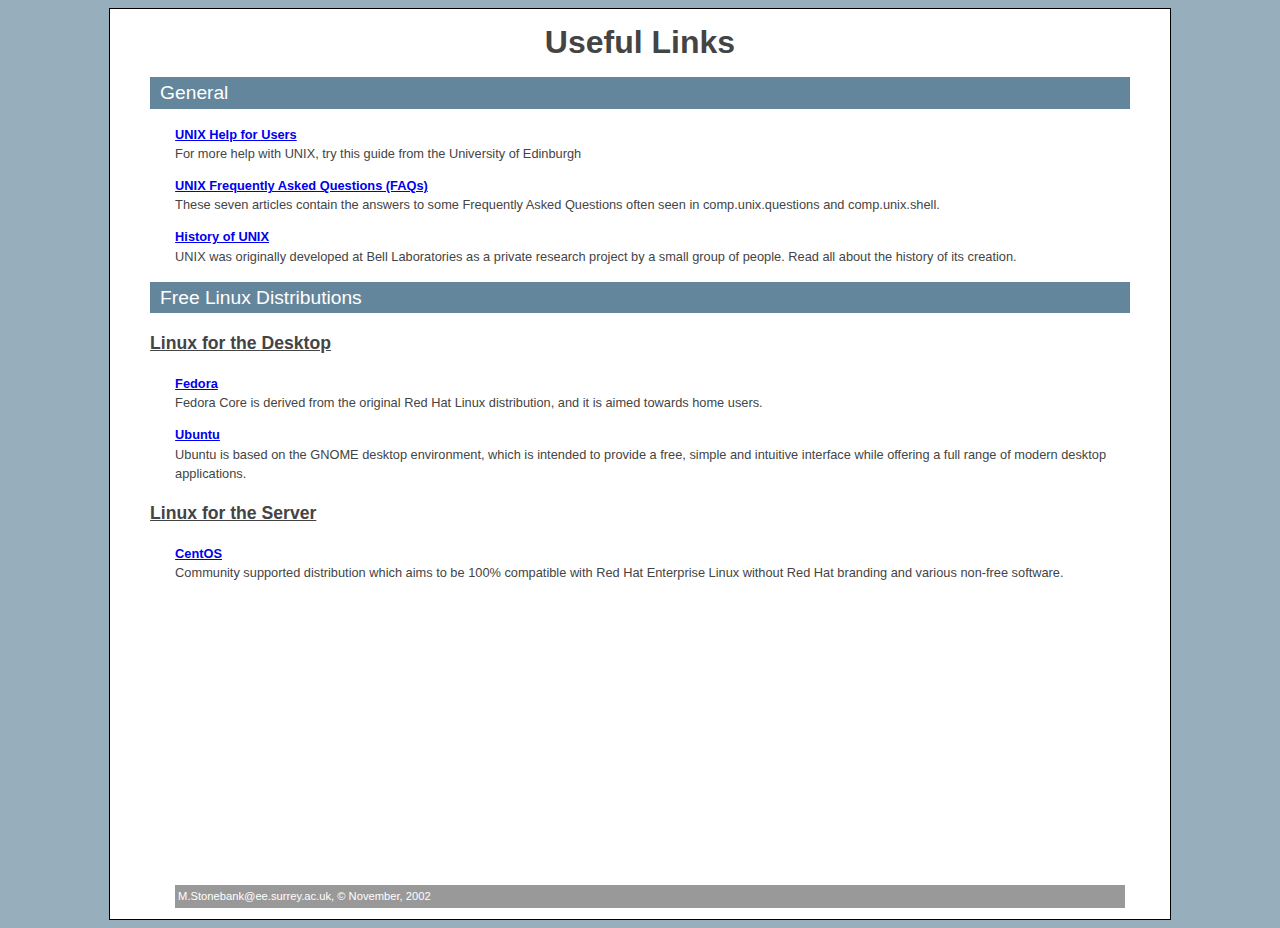
<file: links.html>
<html>
<head>
<title>Useful UNIX Links</title>
<meta http-equiv="Content-Type" content="text/html; charset=UTF-8">
<meta name="Copyright" content="Michael Stonebank, 1995-2003" />
<link href="unixtut2.css" rel="stylesheet" type="text/css" />
<link href="unixtut2-print.css" rel="stylesheet" type="text/css" media="print" />
</head>

<body>
<div id="container">

  
<h1>Useful Links  </h1>

  <h2>General</h2>
  <p><a href="http://unixhelp.ed.ac.uk/"><b>UNIX Help for Users</b></a> <br />
    For more help with UNIX, try this guide from the University of Edinburgh </p>
  <p> <a href="http://www.faqs.org/faqs/unix-faq/faq/part1/preamble.html"><b>UNIX 
    Frequently Asked Questions (FAQs)</b></a> <br />
    These seven articles contain the answers to some Frequently Asked Questions 
    often seen in comp.unix.questions and comp.unix.shell. </p>
  <p> <a href="http://www.bell-labs.com/history/unix/"><b>History of UNIX</b></a> <br />
    UNIX was originally developed at Bell Laboratories as a private research 
    project by a small group of people. Read all about the history of its creation.</p>
  <h2>Free Linux Distributions </h2>
  <h3>Linux for the Desktop</h3>
  <p><a href="http://fedoraproject.org/"><b>Fedora</b></a><br>
  Fedora Core is derived from the original Red Hat Linux distribution, and it is  aimed towards home users.</p>
  <p><a href="http://www.ubuntu.com/"><b>Ubuntu</b></a><br>
  Ubuntu is based on the GNOME desktop environment, which is intended to provide a free, simple and intuitive interface while offering a full range of modern desktop applications.</p>
  <h3>Linux for the Server</h3>
  <p><a href="http://en.wikipedia.org/wiki/CentOS" title="CentOS"><b>CentOS</b></a><br>
Community supported distribution which aims to be 100% compatible with Red Hat Enterprise Linux without Red Hat branding and various non-free software.</p>
  <p><a href="http://www.ubuntu.com/"><b></b></a></p>
  <p align="center">
    <iframe src="http://rcm.amazon.com/e/cm?t=unixtutorialf-20&o=1&p=8&l=as1&asins=0596003307&fc1=000000&IS2=1&lt1=_blank&lc1=0000FF&bc1=FFFFFF&bg1=FFFFFF&f=ifr&npa=1" style="width:120px;height:240px;" scrolling="no" marginwidth="0" marginheight="0" frameborder="0"></iframe>
    <iframe src="http://rcm.amazon.com/e/cm?t=unixtutorialf-20&o=1&p=8&l=as1&asins=0596100299&fc1=000000&IS2=1&lt1=_blank&lc1=0000FF&bc1=FFFFFF&bg1=FFFFFF&f=ifr&npa=1" style="width:120px;height:240px;" scrolling="no" marginwidth="0" marginheight="0" frameborder="0"></iframe>
    <iframe src="http://rcm.amazon.com/e/cm?t=unixtutorialf-20&o=1&p=8&l=as1&asins=1593271182&fc1=000000&IS2=1&lt1=_blank&lc1=0000FF&bc1=FFFFFF&bg1=FFFFFF&f=ifr&npa=1" style="width:120px;height:240px;" scrolling="no" marginwidth="0" marginheight="0" frameborder="0"></iframe>
    <iframe src="http://rcm.amazon.com/e/cm?t=unixtutorialf-20&o=1&p=8&l=as1&asins=0596005954&fc1=000000&IS2=1&lt1=_blank&lc1=0000FF&bc1=FFFFFF&bg1=FFFFFF&f=ifr&npa=1" style="width:120px;height:240px;" scrolling="no" marginwidth="0" marginheight="0" frameborder="0"></iframe>
    <iframe src="http://rcm.amazon.com/e/cm?t=unixtutorialf-20&o=1&p=8&l=as1&asins=047008278X&fc1=000000&IS2=1&lt1=_blank&lc1=0000FF&bc1=FFFFFF&bg1=FFFFFF&f=ifr&npa=1" style="width:120px;height:240px;" scrolling="no" marginwidth="0" marginheight="0" frameborder="0"></iframe>
  </p>
  <p>&nbsp;</p>
<p class="date">M.Stonebank@ee.surrey.ac.uk, &copy; November, 2002</p>
</div>
</body>
</html>
</file>
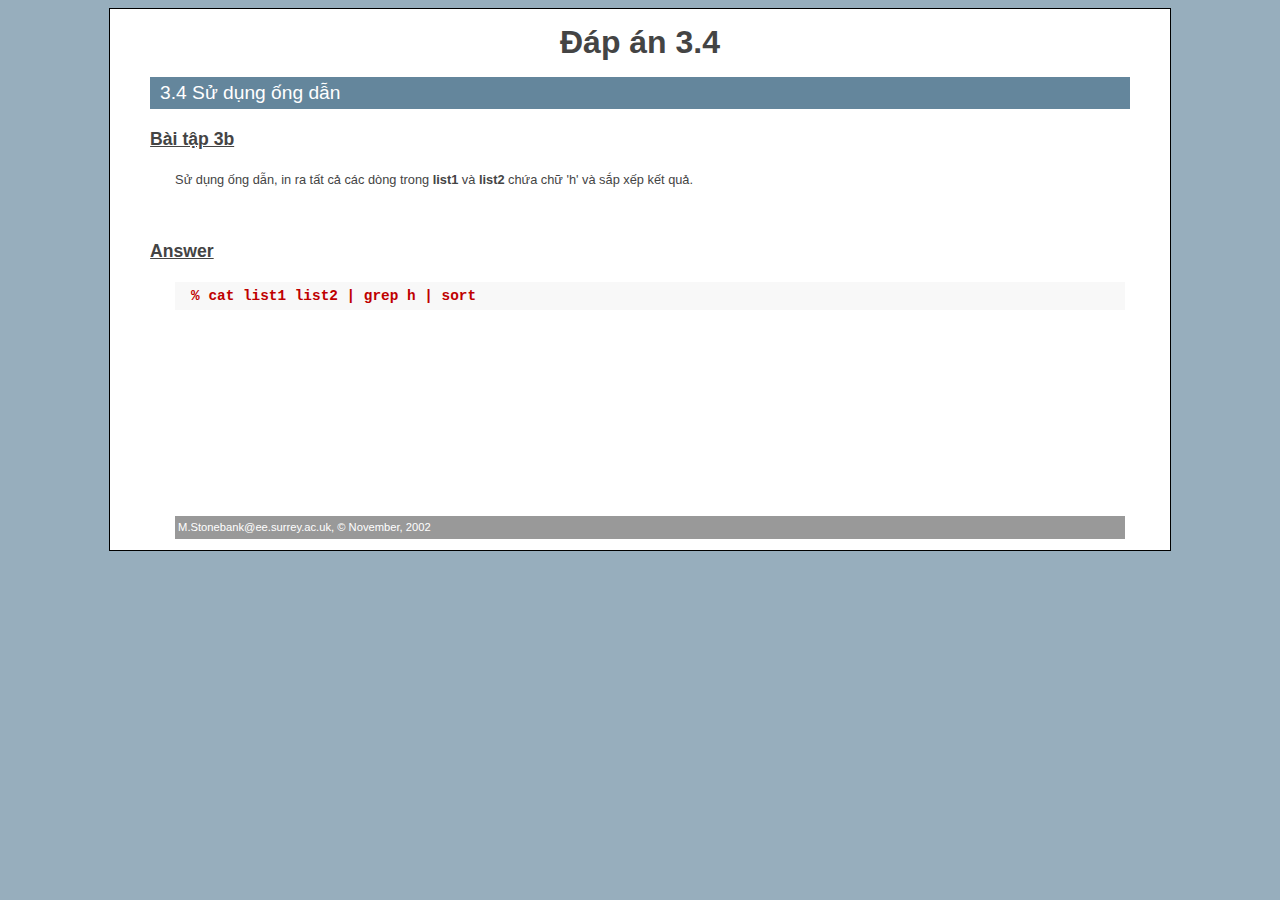
<file: pipeanswer.html>
<!DOCTYPE HTML PUBLIC "-//W3C//DTD HTML 4.01 Transitional//EN">
<html><head>
  <title>Hướng dẫn UNIX 3</title>

  
  
  <meta http-equiv="Content-Type" content="text/html; charset=UTF-8">

  
  <meta name="Copyright" content="Michael Stonebank, 1995-2003">

  
  <link href="unixtut2.css" rel="stylesheet" type="text/css">

  
  <link href="unixtut2-print.css" rel="stylesheet" type="text/css" media="print">

</head><body>
<div id="container">
<h1>Đáp án 3.4 </h1>
<h2>3.4 Sử dụng ống dẫn<br>
</h2>
<h3>Bài tập 3b</h3>
<p>Sử dụng ống dẫn, in ra tất cả các dòng trong <span style="font-weight: bold;">list1</span> và <span style="font-weight: bold;">list2</span> chứa chữ 'h' và sắp xếp kết
quả.</p>
<p>&nbsp;</p>
<h3>Answer</h3>
<p class="cli">% cat list1 list2 | grep h | sort</p>
<p>&nbsp;</p>
<p>&nbsp;</p>
<p>&nbsp;</p>
<p>&nbsp;</p>
<p>&nbsp;</p>
<p>&nbsp;</p>
<p class="date">M.Stonebank@ee.surrey.ac.uk, © November, 2002</p>
</div>

</body></html>
</file>
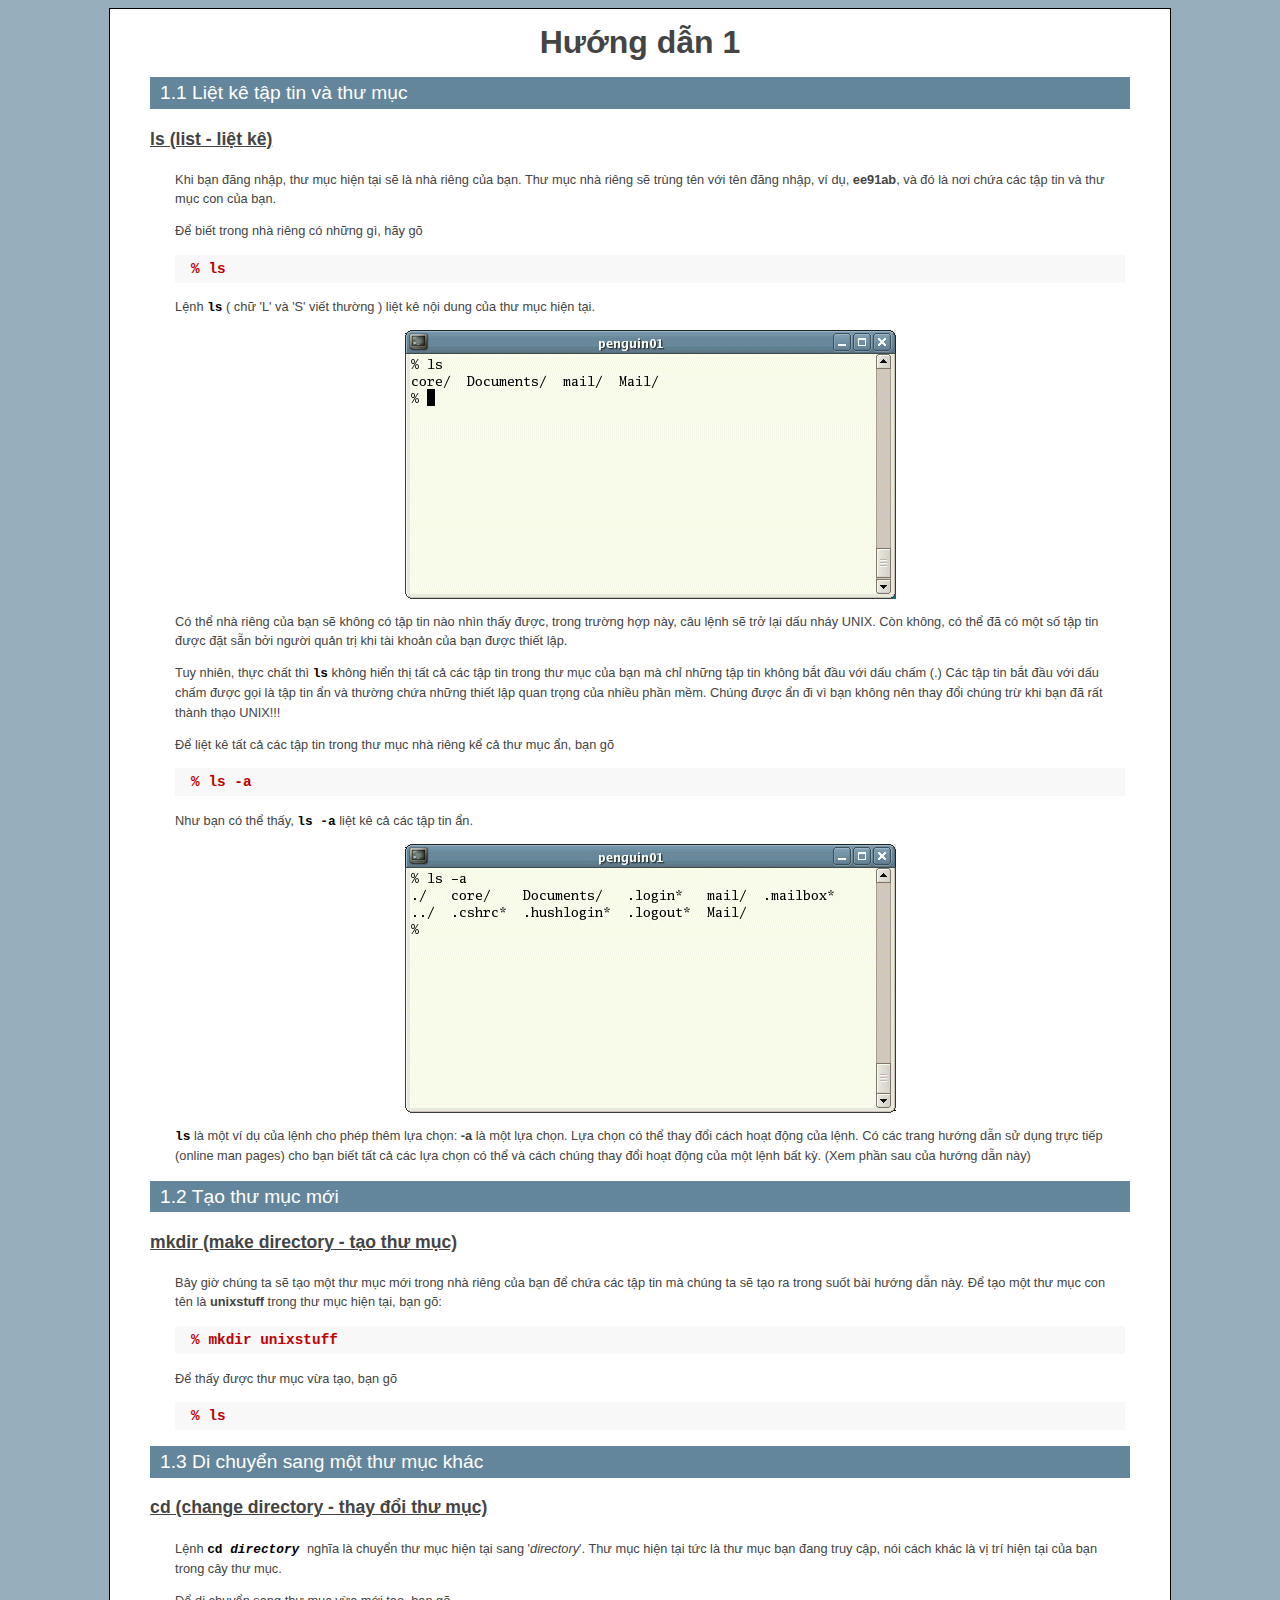
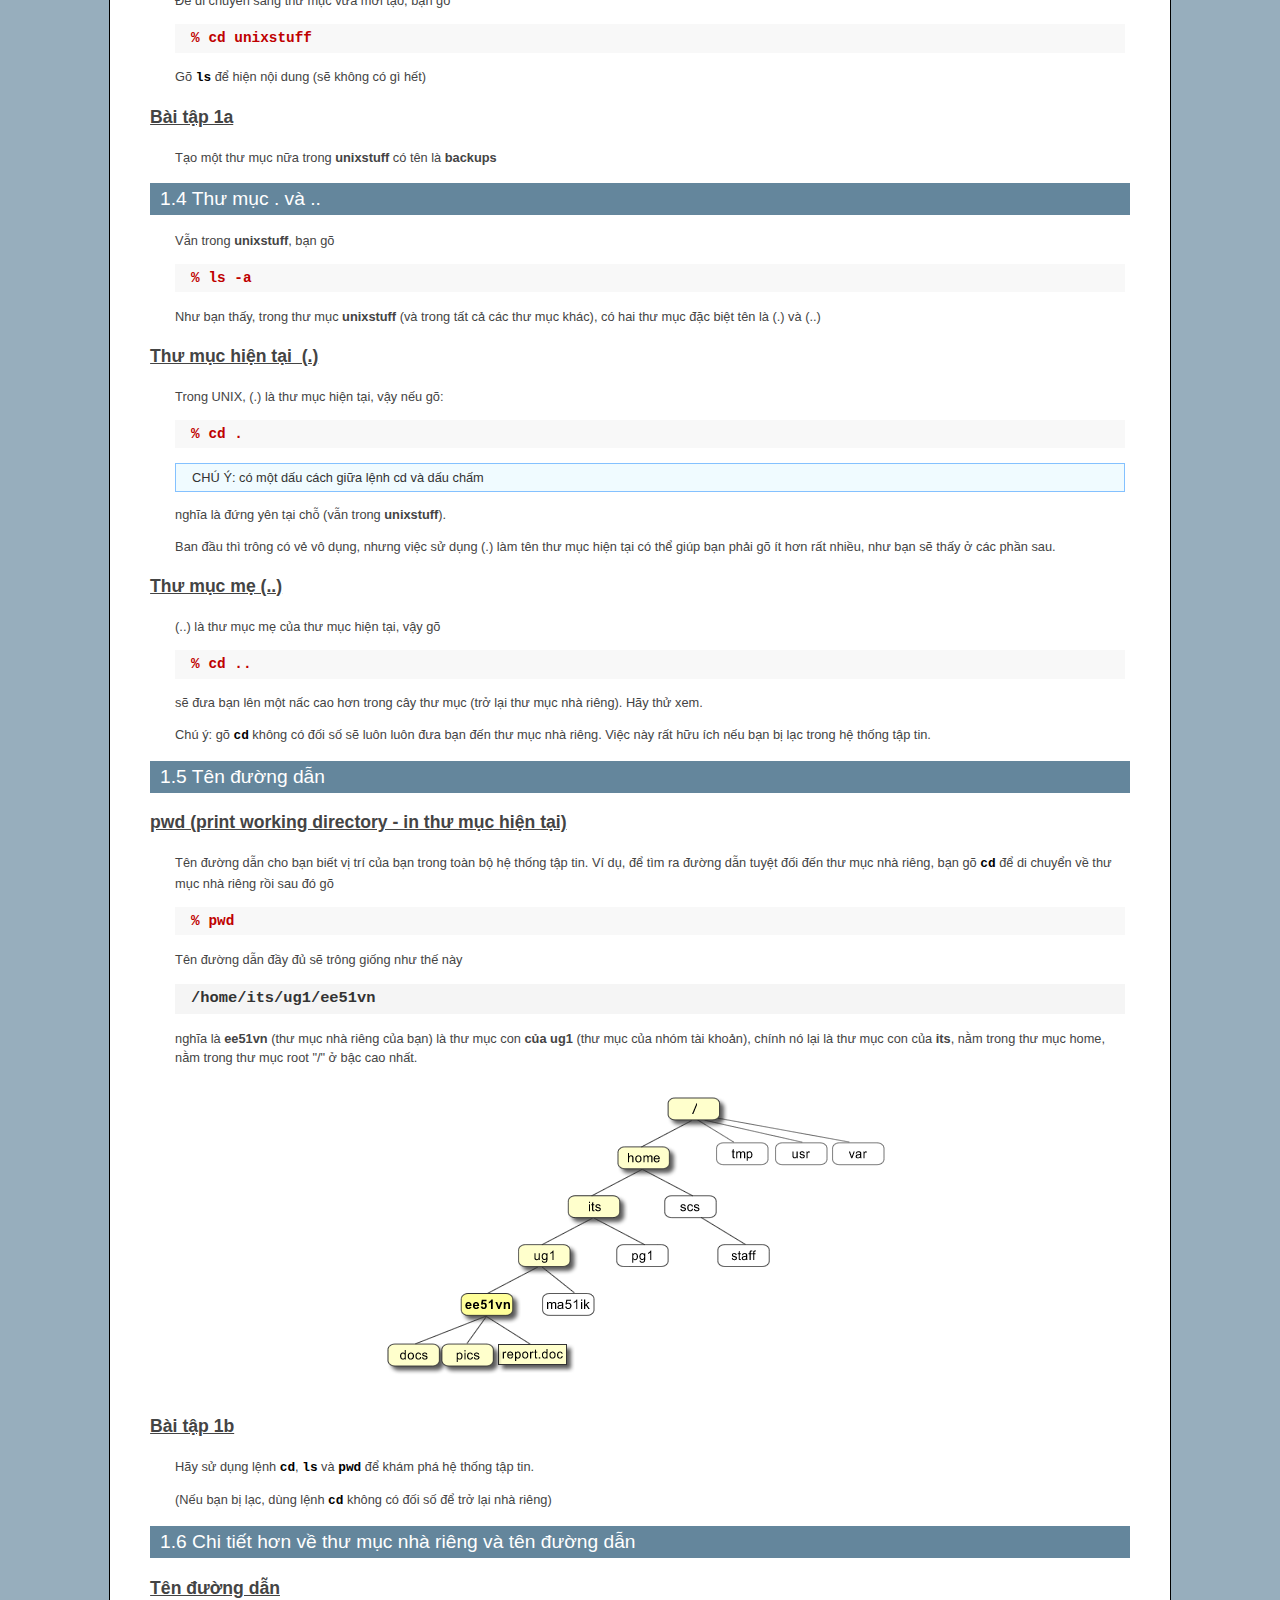
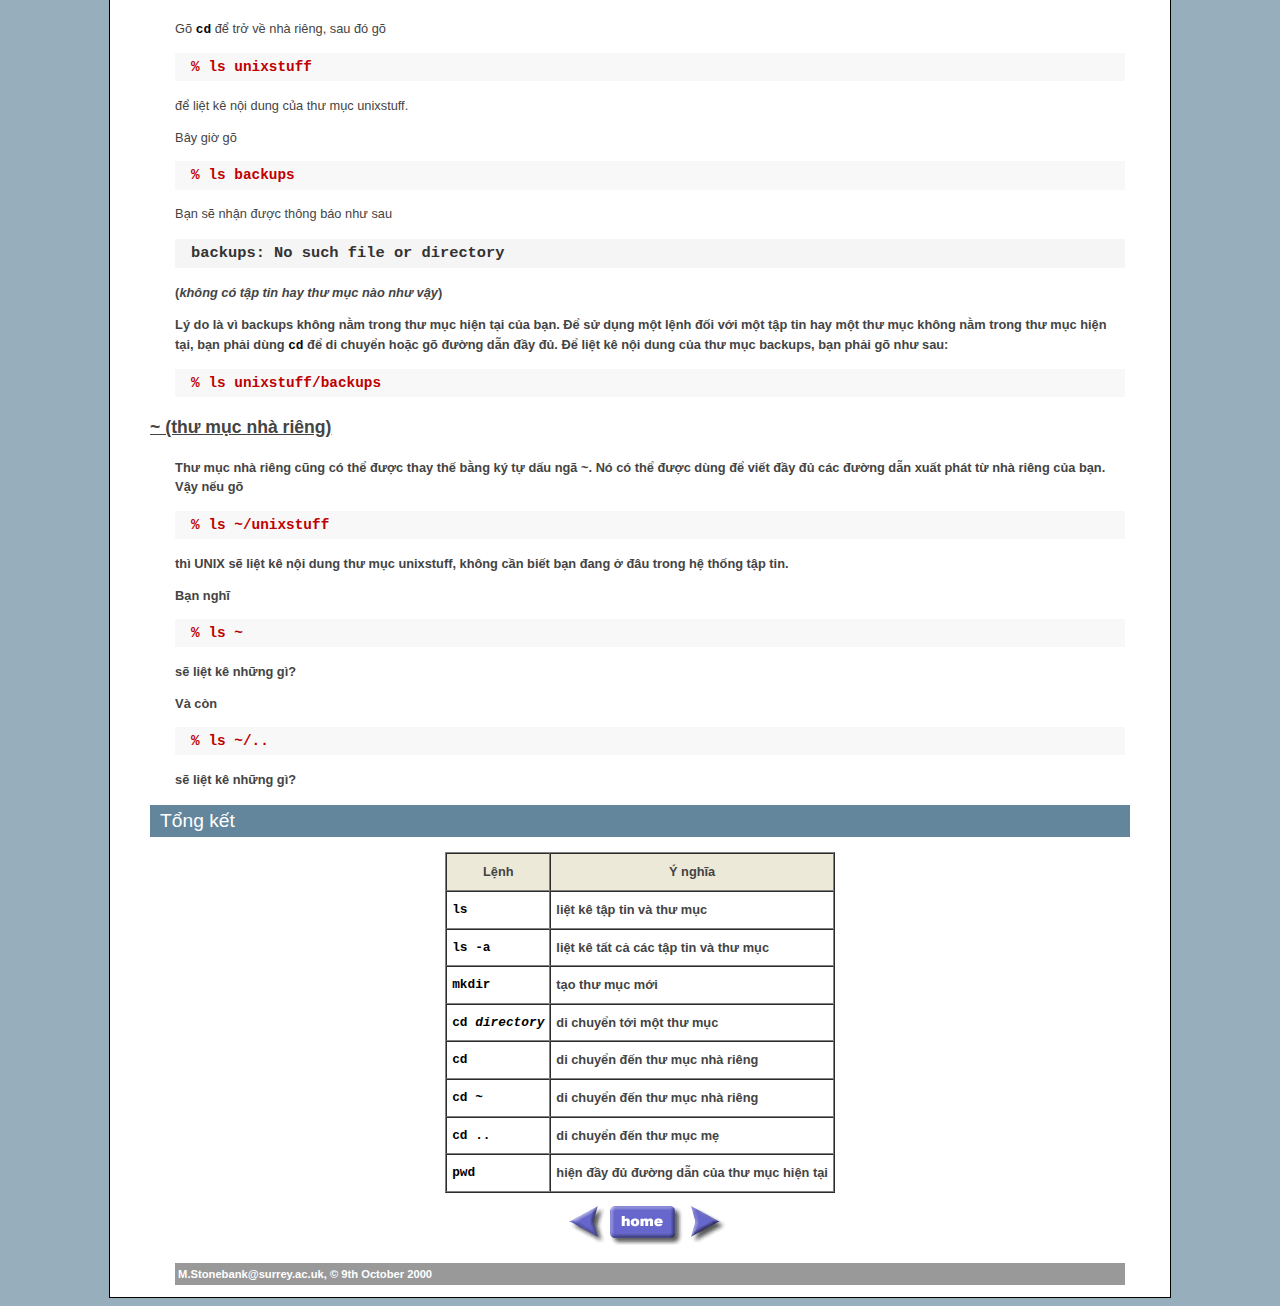
<file: unix1.html>
<!DOCTYPE html PUBLIC "-//W3C//DTD XHTML 1.0 Transitional//EN" "http://www.w3.org/TR/xhtml1/DTD/xhtml1-transitional.dtd">
<html xmlns="http://www.w3.org/1999/xhtml"><head>
<!--?xml version="1.0" encoding="UTF-8"?-->
  <title>Hướng dẫn UNIX 1</title>

  
  
  <meta http-equiv="Content-Type" content="text/html; charset=UTF-8" />

  
  <meta name="Copyright" content="Michael Stonebank, 1995-2003" />

  
  <link href="unixtut2.css" rel="stylesheet" type="text/css" />

  
  <link href="unixtut2-print.css" rel="stylesheet" type="text/css" media="print" />

</head><body>
<div id="container">
<h1> Hướng dẫn 1</h1>
<h2>1.1 Liệt kê tập tin và thư mục </h2>
<h3>ls (list - liệt kê) </h3>
<p> Khi bạn đăng nhập, thư mục hiện tại sẽ là nhà riêng của
bạn. Thư mục nhà riêng sẽ trùng tên với tên đăng nhập, ví dụ, <b>ee91ab</b>,
và đó là nơi chứa các tập tin và thư mục con của bạn.</p>
<p> Để biết trong nhà riêng có những gì, hãy gõ </p>
<p class="cli">% ls </p>
<p>Lệnh <span class="command">ls</span> ( chữ 'L' và 'S' viết thường )
liệt kê nội dung của thư mục hiện tại.</p>
<p align="center"> <img src="media/unix-xterm1.gif" alt="Unix
          Terminal - running the ls command" height="269" width="491" /></p>
<p>Có thể nhà riêng của bạn sẽ không có tập tin nào nhìn thấy
được, trong trường hợp này, câu lệnh sẽ trở lại dấu nháy UNIX. Còn
không, có thể đã có một số tập tin được đặt sẵn bởi người quản trị khi
tài khoản của bạn được thiết lập.<br />
</p>
<p>Tuy nhiên, thực chất thì <span class="command">ls</span>
không hiển thị tất cả các tập tin trong thư mục của bạn mà chỉ những
tập tin không bắt đầu với dấu chấm (.) Các tập tin bắt đầu với dấu
chấm được gọi là tập tin ẩn và thường chứa những thiết lập quan trọng
của nhiều phần mềm. Chúng được ẩn đi vì bạn không nên thay đổi chúng
trừ khi bạn đã rất thành thạo UNIX!!!</p>
<p>Để liệt kê tất cả các tập tin trong thư mục nhà riêng kể cả thư mục
ẩn, bạn gõ</p>
<p class="cli">% ls -a</p>
<p>Như bạn có thể thấy,&nbsp;<span class="command">ls -a</span> liệt kê
cả các tập tin ẩn.<br />
</p>
<p align="center"><img src="media/unix-xterm2.gif" alt="Unix
          Terminal - running the ls command" height="269" width="491" /> </p>
<p><span class="command">ls</span>&nbsp;là một ví dụ của lệnh cho phép
thêm lựa chọn: <span style="font-weight: bold;">-a</span>
là một lựa chọn. Lựa chọn có thể thay đổi cách hoạt động của lệnh. Có
các trang hướng dẫn sử dụng trực tiếp (online man pages) cho bạn biết
tất cả các lựa chọn
có thể và cách chúng thay đổi hoạt động của một lệnh bất kỳ. (Xem phần
sau của hướng dẫn này)<br />
</p>
<h2>1.2 Tạo thư mục mới<br />
</h2>
<h3>mkdir (make directory - tạo thư mục) </h3>
<p>Bây giờ chúng ta sẽ tạo một thư mục mới trong nhà riêng của
bạn để chứa các tập tin mà chúng ta sẽ tạo ra trong suốt bài hướng dẫn
này. Để tạo một thư mục con tên là <span style="font-weight: bold;">unixstuff</span>
trong thư mục hiện tại,
bạn gõ:<br />
</p>
<p class="cli">% mkdir unixstuff </p>
<p>Để thấy được thư mục vừa tạo, bạn gõ<br />
</p>
<p class="cli">% ls </p>
<h2>1.3 Di chuyển sang một thư mục khác<br />
</h2>
<h3>cd (change directory - thay đổi thư mục)</h3>
<p>Lệnh <span class="command">cd <var>directory</var> </span>nghĩa
là chuyển thư
mục hiện tại sang '<span style="font-style: italic;">directory</span>'.
Thư mục hiện tại tức là thư mục bạn đang truy cập, nói cách khác là vị
trí hiện tại của bạn trong cây thư mục.</p>
<p>Để di chuyển sang thư mục vừa mới tạo, bạn gõ</p>
<p class="cli">% cd unixstuff </p>
<p>Gõ&nbsp;<span class="command">ls</span> để hiện nội dung (sẽ không
có gì hết)<br />
</p>
<h3>Bài tập 1a</h3>
<p><strong><span style="font-weight: normal;">Tạo một thư mục nữa trong
<span style="font-weight: bold;">unixstuff</span> có tên là <span style="font-weight: bold;">backups</span></span><br />
</strong> </p>
<h2>1.4 Thư mục . và .. </h2>
<p>Vẫn trong <span style="font-weight: bold;">unixstuff</span>, bạn gõ<br />
</p>
<p class="cli"> % ls -a</p>
<p>Như bạn thấy, trong thư mục <span style="font-weight: bold;">unixstuff</span>
(và trong tất cả các thư mục khác), có hai thư mục đặc biệt tên là (.)
và (..)</p>
<h3>Thư mục hiện tại&nbsp; (.) </h3>
<p>Trong UNIX, (.) là thư mục hiện tại, vậy nếu gõ:<br />
</p>
<p class="cli"> % cd . </p>
<p class="hint">CHÚ Ý: có một dấu cách giữa lệnh cd và dấu chấm<br />
</p>
<p>nghĩa là đứng yên tại chỗ (vẫn trong <span style="font-weight: bold;">unixstuff</span>).<br />
</p>
<p>Ban đầu thì trông có vẻ vô dụng, nhưng việc sử dụng (.) làm tên thư
mục hiện tại có thể giúp bạn phải gõ ít hơn rất nhiều, như bạn sẽ thấy
ở các phần sau.<br />
</p>
<h3>Thư mục mẹ (..)</h3>
<p>(..) là thư mục mẹ của thư mục hiện tại, vậy gõ</p>
<p class="cli"> % cd .. </p>
<p>sẽ đưa bạn lên một nấc cao hơn trong cây thư mục (trở lại thư mục
nhà riêng). Hãy thử xem.<br />
</p>
<p>Chú ý: gõ&nbsp;<span class="command">cd</span> không có đối số sẽ
luôn luôn đưa bạn đến thư mục nhà riêng. Việc này rất hữu ích nếu bạn
bị lạc trong hệ thống tập tin.<br />
</p>
<h2>1.5 Tên đường dẫn<br />
</h2>
<h3>pwd (print working directory - in thư mục hiện tại) </h3>
<p>Tên đường dẫn cho bạn biết vị trí của bạn trong toàn bộ hệ thống tập
tin. Ví dụ, để tìm ra đường dẫn tuyệt đối đến thư mục nhà riêng, bạn
gõ&nbsp;<span class="command">cd</span> để di chuyển về thư mục nhà
riêng rồi sau đó gõ<br />
</p>
<p class="cli"> % pwd </p>
<p>Tên đường dẫn đầy đủ sẽ trông giống như thế này<br />
</p>
<p class="output"> <strong>/home/its/ug1/ee51vn</strong></p>
<p>nghĩa là <span style="font-weight: bold;">ee51vn</span> (thư mục
nhà riêng của bạn) là thư mục con <span style="font-weight: bold;">của
ug1</span> (thư mục của nhóm tài khoản), chính nó lại là thư mục con
của <span style="font-weight: bold;">its</span>, nằm trong thư mục
home, nằm trong thư mục root "/" ở bậc cao nhất.<br />
</p>
<p align="center"><img src="media/unix-tree.png" alt="Unix File
          structure" height="316" width="560" /></p>
<h3>Bài tập 1b</h3>
<p>Hãy sử dụng lệnh&nbsp;<span class="command">cd</span>,&nbsp;<span class="command">ls</span> và&nbsp;<span class="command">pwd</span> để
khám phá hệ thống tập tin.</p>
<p>(Nếu bạn bị lạc, dùng lệnh&nbsp;<span class="command">cd</span>
không có đối số để trở lại nhà riêng)<br />
</p>
<h2>1.6 Chi tiết hơn về thư mục nhà riêng và tên đường dẫn<br />
</h2>
<h3>Tên đường dẫn<br />
</h3>
<p>Gõ&nbsp;<span class="command">cd</span> để trở về nhà riêng, sau đó
gõ</p>
<p class="cli"> % ls unixstuff</p>
<p>để liệt kê nội dung của thư mục unixstuff.</p>
<p>Bây giờ gõ<br />
</p>
<p class="cli"> % ls backups</p>
<p>Bạn sẽ nhận được thông báo như sau<br />
</p>
<p class="output"> backups: No such file or directory</p>
<span style="font-weight: bold;">
<p>(<span style="font-style: italic;">không có tập tin hay thư mục nào
như vậy</span>)<br />
</p>
<p>Lý do là vì <span style="font-weight: bold;">backups</span> không
nằm trong thư mục hiện tại của bạn. Để sử dụng một lệnh đối với một tập
tin hay một thư mục không nằm trong thư mục hiện tại, bạn phải
dùng&nbsp;<span class="command">cd</span> để di chuyển hoặc gõ đường
dẫn đầy đủ. Để liệt kê nội dung của thư mục <span style="font-weight: bold;">backups</span>, bạn phải gõ như sau:<br />
</p>
<p class="cli"> % ls unixstuff/backups </p>
<h3>~ (thư mục nhà riêng) </h3>
<p>Thư mục nhà riêng cũng có thể được thay thế bằng ký tự dấu ngã <span style="font-weight: bold;">~</span>. Nó có thể được dùng để viết đầy
đủ các đường dẫn xuất phát từ nhà riêng của bạn. Vậy nếu gõ<br />
</p>
<p class="cli"> % ls ~/unixstuff</p>
<p>thì UNIX sẽ liệt kê nội dung thư mục <span style="font-weight: bold;">unixstuff</span>, không cần biết bạn đang ở
đâu trong hệ thống tập tin.<br />
</p>
<p>Bạn nghĩ<br />
</p>
<p class="cli"> % ls ~</p>
<p>sẽ liệt kê những gì?<br />
</p>
<p>Và còn<br />
</p>
<p class="cli"> % ls ~/.. </p>
<p>sẽ liệt kê những gì?<br />
</p>
<h2>Tổng kết <br />
</h2>
<table align="center" border="1" cellpadding="5" cellspacing="0">
  <tbody>
    <tr>
      <th>Lệnh</th>
      <th>Ý nghĩa<br />
      </th>
    </tr>
    <tr>
      <td class="command">ls</td>
      <td>liệt kê tập tin và thư mục<br />
      </td>
    </tr>
    <tr>
      <td class="command">ls -a</td>
      <td>liệt kê tất cả các tập tin và thư mục<br />
      </td>
    </tr>
    <tr>
      <td class="command">mkdir</td>
      <td>tạo thư mục mới<br />
      </td>
    </tr>
    <tr>
      <td class="command">cd <i>directory</i></td>
      <td>di chuyển tới một thư mục<br />
      </td>
    </tr>
    <tr>
      <td class="command">cd</td>
      <td>di chuyển đến thư mục nhà riêng<br />
      </td>
    </tr>
    <tr>
      <td class="command">cd ~</td>
      <td>di chuyển đến thư mục nhà riêng<br />
      </td>
    </tr>
    <tr>
      <td class="command">cd ..</td>
      <td>di chuyển đến thư mục mẹ<br />
      </td>
    </tr>
    <tr>
      <td class="command">pwd</td>
      <td>hiện đầy đủ đường dẫn của thư mục hiện tại<br />
      </td>
    </tr>
  </tbody>
</table>
<p align="center"><a href="unix1.html"><img src="media/left.gif" alt="Previous" border="0" height="39" width="37" /></a> <a href="index.html"><img src="media/home.gif" alt="Home" border="0" height="39" width="81" /></a><a href="unix3.html"><img src="media/right.gif" alt="Next" border="0" height="39" width="37" /></a>&nbsp;
<br />
</p>
<p class="date">M.Stonebank@surrey.ac.uk, © 9th October 2000 </p>
</span></div>

</body></html>
</file>
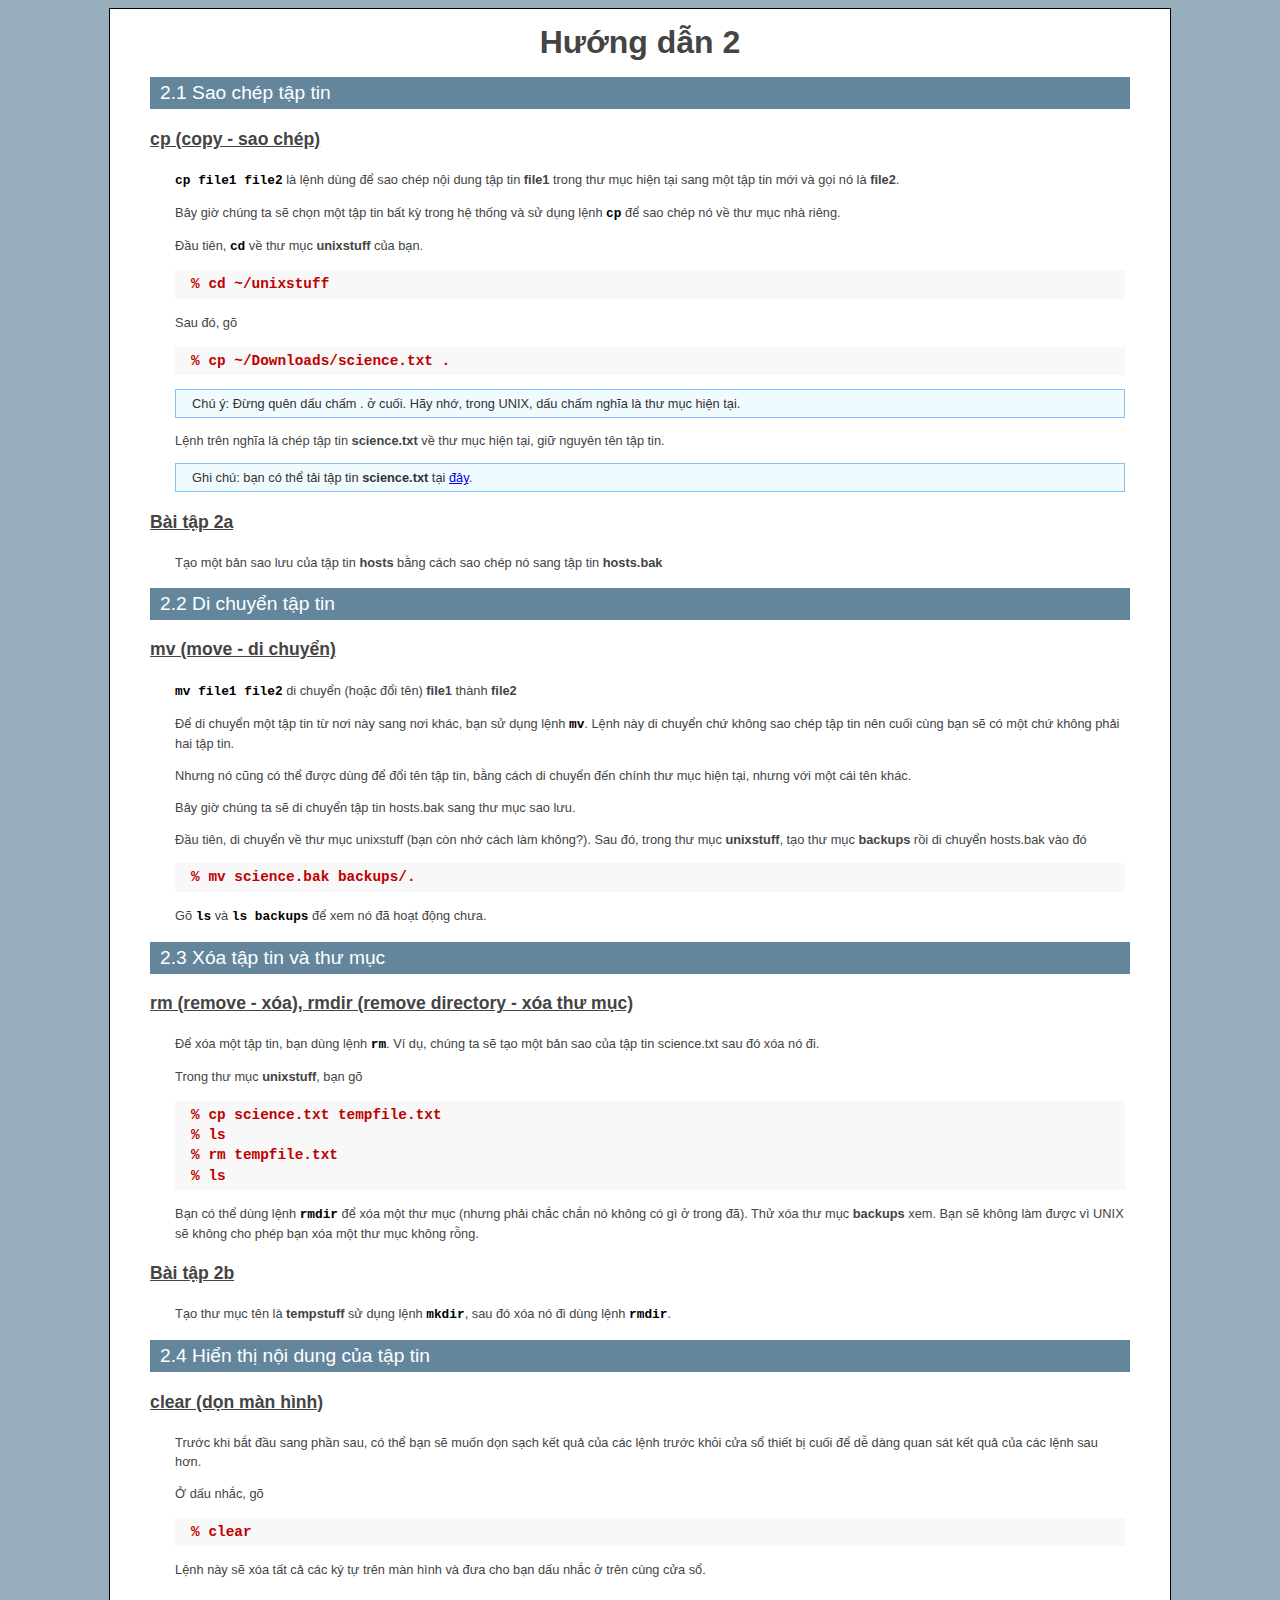
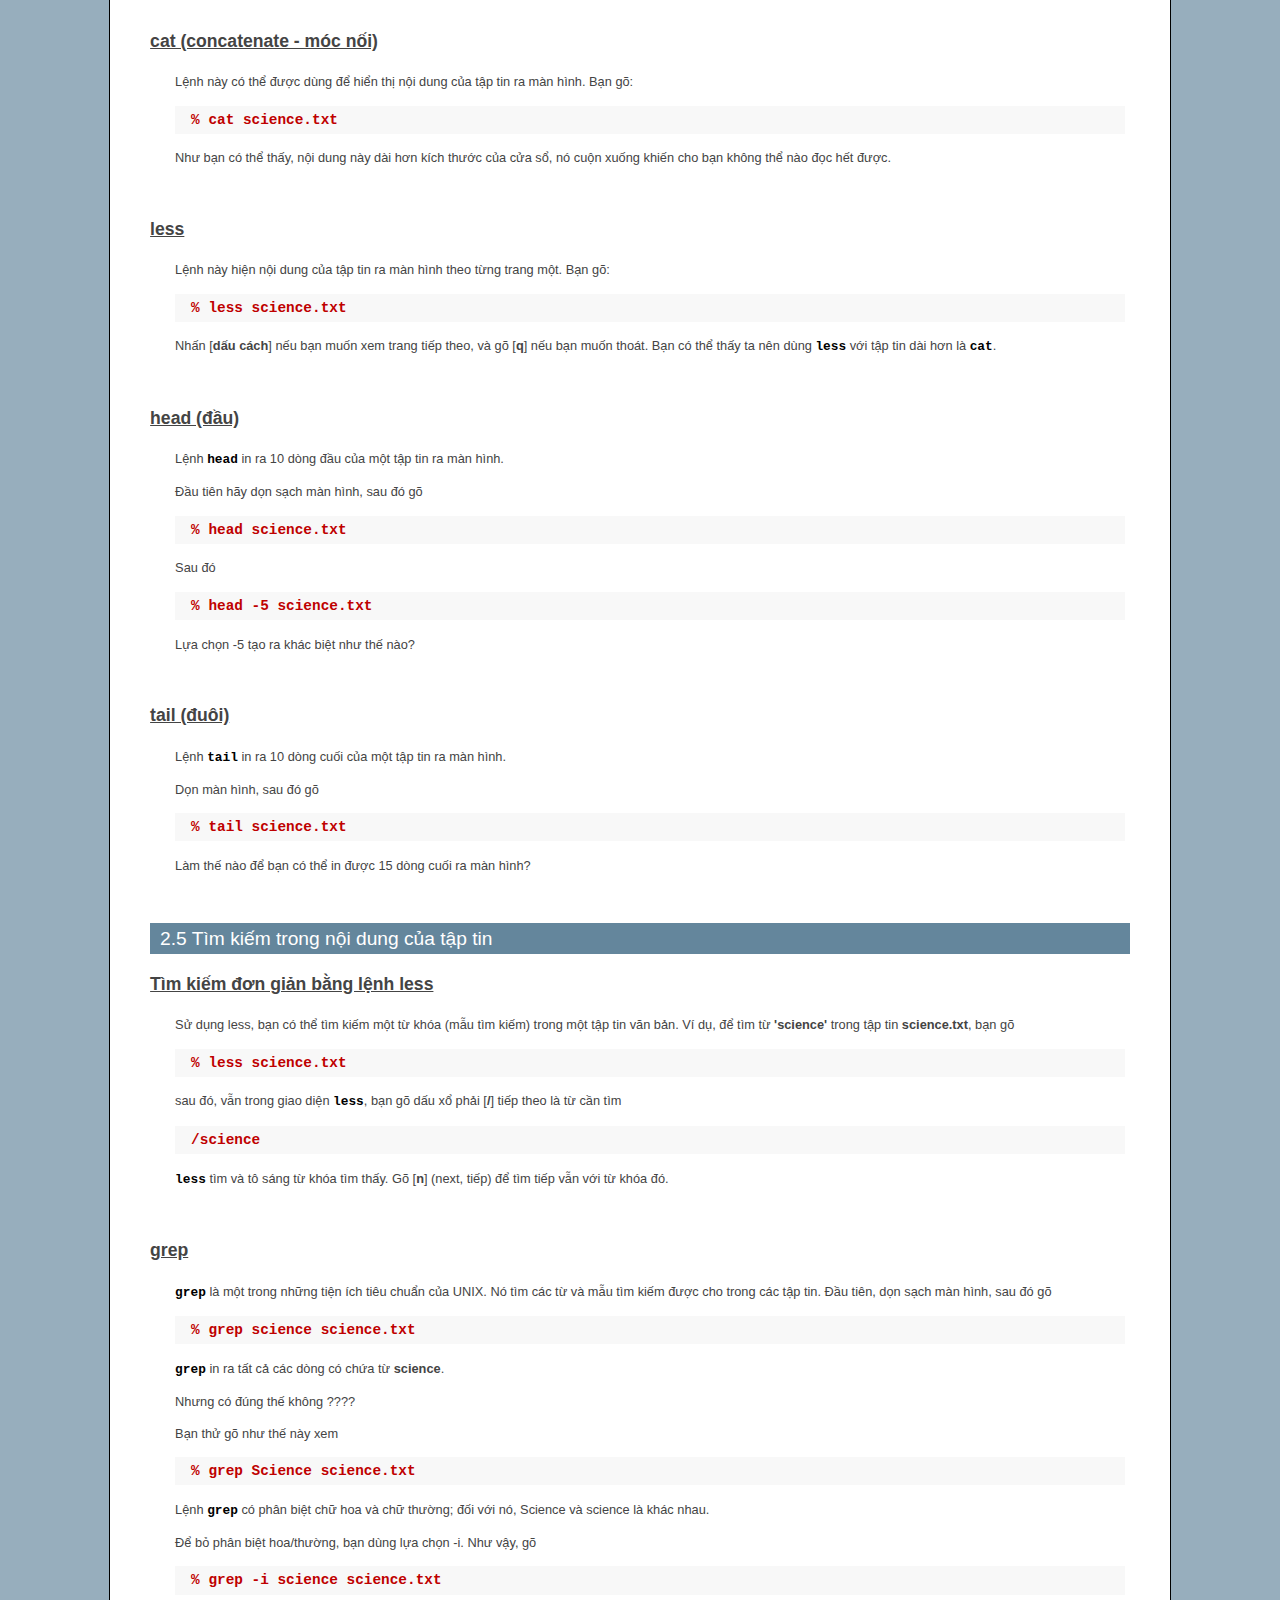
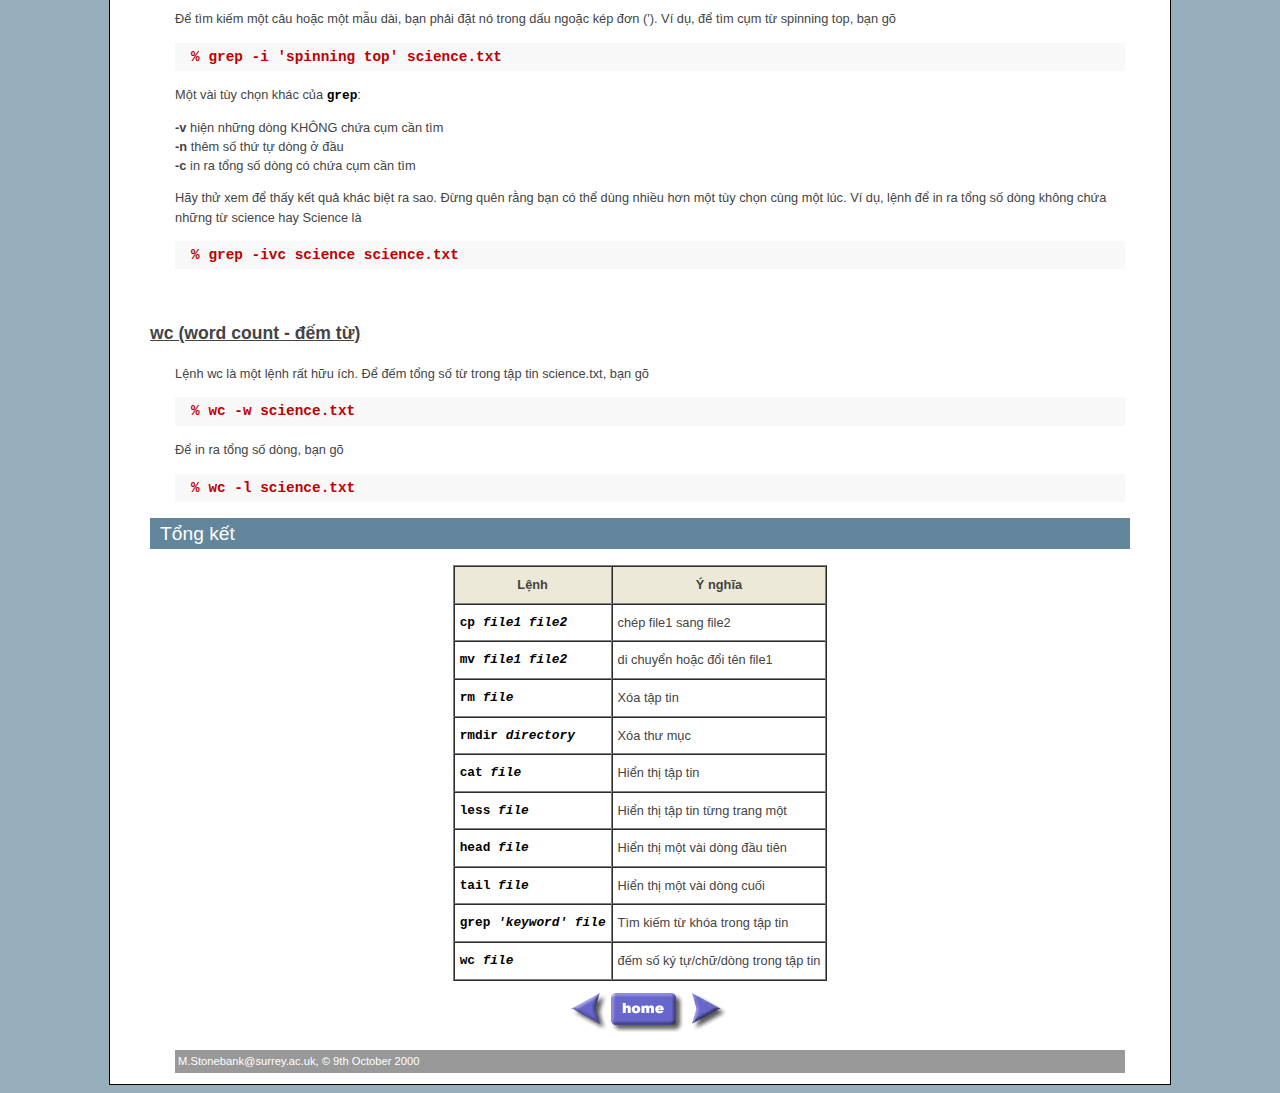
<file: unix2.html>
<!DOCTYPE html PUBLIC "-//W3C//DTD XHTML 1.0 Transitional//EN" "http://www.w3.org/TR/xhtml1/DTD/xhtml1-transitional.dtd">
<html xmlns="http://www.w3.org/1999/xhtml"><head>
  <title>Hướng dẫn UNIX 2</title>

  
  
  <link href="unixtut2.css" rel="stylesheet" type="text/css" />

  
  <link href="unixtut2-print.css" rel="stylesheet" type="text/css" media="print" />

  
  <meta http-equiv="Content-Type" content="text/html; charset=UTF-8" />

  
  <meta name="Copyright" content="Michael Stonebank, 1995-2003" />

</head><body>
<div id="container">
<h1>Hướng dẫn 2<br />
</h1>
<h2>2.1 Sao chép tập tin<br />
</h2>
<h3>cp (copy - sao chép)</h3>
<p><span class="command">cp file1 file2</span>&nbsp;là lệnh dùng để sao
chép nội dung tập tin <span style="font-weight: bold;">file1</span>
trong thư mục hiện tại sang một tập tin mới và gọi nó là <span style="font-weight: bold;">file2</span>.<br />
</p>
<p>Bây giờ chúng ta sẽ chọn một tập tin bất kỳ trong hệ thống và sử
dụng lệnh&nbsp;<span class="command">cp</span> để sao chép nó về thư
mục nhà riêng.<br />
</p>
<p>Đầu tiên,&nbsp;<span class="command">cd</span> về thư mục <span style="font-weight: bold;">unixstuff</span> của bạn.<br />
</p>
<p class="cli"> % cd ~/unixstuff</p>
<p>Sau đó, gõ<br />
</p>
<p class="cli"> % cp ~/Downloads/science.txt . </p>
<p class="hint">Chú ý: Đừng quên dấu chấm . ở cuối. Hãy nhớ, trong
UNIX, dấu chấm nghĩa là thư mục hiện tại.<br />
</p>
<p>Lệnh trên nghĩa là chép tập tin <span style="font-weight: bold;">science.txt</span>
về thư mục hiện tại, giữ nguyên tên tập tin.</p>
<p class="hint">Ghi chú: bạn có thể tải tập tin <span style="font-weight: bold;">science.txt</span> tại <a href="science.txt">đây</a>.
</p>
<h3>Bài tập 2a</h3>
<p><strong><span style="font-weight: normal;">Tạo một bản sao lưu của
tập tin <span style="font-weight: bold;">hosts</span> bằng cách sao
chép nó sang tập tin <span style="font-weight: bold;">hosts.bak</span></span><br />
</strong> </p>
<h2>2.2 Di chuyển tập tin<br />
</h2>
<h3>mv (move - di chuyển)</h3>
<p><strong><span style="font-weight: normal;"><span class="command">mv
file1 file2</span>&nbsp;di chuyển (hoặc đổi tên) <span style="font-weight: bold;">file1</span> thành <span style="font-weight: bold;">file2</span></span><br />
</strong> </p>
<p>Để di chuyển một tập tin từ nơi này sang nơi khác, bạn sử dụng
lệnh&nbsp;<span class="command">mv</span>. Lệnh này di chuyển chứ không
sao chép tập tin nên cuối cùng bạn sẽ có một chứ không phải hai tập tin.<br />
</p>
<p>Nhưng nó cũng có thể được dùng để đổi tên tập tin, bằng cách di
chuyển đến chính thư mục hiện tại, nhưng với một cái tên khác.<br />
</p>
<p>Bây giờ chúng ta sẽ di chuyển tập tin hosts.bak sang thư mục sao lưu.<br />
</p>
<p>Đầu tiên, di chuyển về thư mục unixstuff (bạn còn nhớ cách làm
không?). Sau đó, trong thư mục <span style="font-weight: bold;">unixstuff</span>,
tạo thư mục <span style="font-weight: bold;">backups</span> rồi di
chuyển hosts.bak vào đó<br />
</p>
<p class="cli"> % mv science.bak backups/.</p>
<p>Gõ&nbsp;<span class="command">ls</span> và&nbsp;<span class="command">ls
backups</span> để xem nó đã hoạt động chưa.<br />
</p>
<h2>2.3 Xóa tập tin và thư mục<br />
</h2>
<h3>rm (remove - xóa), rmdir (remove directory - xóa thư mục)</h3>
<p>Để xóa một tập tin, bạn dùng lệnh&nbsp;<span class="command">rm</span>.
Ví dụ, chúng ta sẽ tạo một bản sao của tập tin science.txt sau đó xóa
nó đi.</p>
<p>Trong thư mục <span style="font-weight: bold;">unixstuff</span>,
bạn gõ</p>
<p class="cli"> % cp science.txt tempfile.txt<br />
% ls<br />
% rm tempfile.txt <br />
% ls</p>
<p>Bạn có thể dùng lệnh&nbsp;<span class="command">rmdir</span> để xóa
một thư mục (nhưng phải chắc chắn nó không có gì ở trong đã). Thử xóa
thư mục <span style="font-weight: bold;">backups</span> xem. Bạn sẽ
không làm được vì UNIX sẽ không cho phép bạn xóa một thư mục không rỗng.<br />
</p>
<h3>Bài tập 2b</h3>
<p>Tạo thư mục tên là <span style="font-weight: bold;">tempstuff</span>
sử dụng lệnh&nbsp;<span class="command">mkdir</span>, sau đó xóa nó đi
dùng lệnh&nbsp;<span class="command">rmdir</span>.<br />
</p>
<h2>2.4 Hiển thị nội dung của tập tin<br />
</h2>
<h3>clear (dọn màn hình)</h3>
<p>Trước khi bắt đầu sang phần sau, có thể bạn sẽ muốn dọn sạch kết quả
của các lệnh trước khỏi cửa sổ thiết bị cuối để dễ dàng quan sát kết
quả của các lệnh sau hơn.</p>
<p>Ở dấu nhắc, gõ</p>
<p class="cli"> % clear </p>
<p>Lệnh này sẽ xóa tất cả các ký tự trên màn hình và đưa cho bạn dấu
nhắc ở trên cùng cửa sổ.<br />
</p>
<p>&nbsp;</p>
<h3>cat (concatenate - móc nối)</h3>
<p>Lệnh này có thể được dùng để hiển thị nội dung của tập tin ra màn
hình. Bạn gõ:<br />
</p>
<p class="cli"> % cat science.txt </p>
<p>Như bạn có thể thấy, nội dung này dài hơn kích thước của cửa sổ, nó
cuộn xuống khiến cho bạn không thể nào đọc hết được.<br />
</p>
<p>&nbsp;</p>
<h3>less</h3>
<p>Lệnh này hiện nội dung của tập tin ra màn hình theo từng trang một.
Bạn gõ:<br />
</p>
<p class="cli"> % less science.txt </p>
<p>Nhấn [<span style="font-weight: bold;">dấu cách</span>] nếu bạn muốn
xem trang tiếp theo, và gõ [<span style="font-weight: bold;">q</span>]
nếu bạn muốn thoát. Bạn có thể thấy ta nên dùng&nbsp;<span class="command">less</span> với tập tin dài hơn là&nbsp;<span class="command">cat</span>.<br />
</p>
<p>&nbsp;</p>
<h3>head (đầu)<br />
</h3>
<p>Lệnh&nbsp;<span class="command">head</span> in ra 10 dòng đầu của
một tập tin ra màn hình.</p>
<p>Đầu tiên hãy dọn sạch màn hình, sau đó gõ</p>
<p class="cli"> % head science.txt </p>
<p>Sau đó<br />
</p>
<p class="cli"> % head -5 science.txt</p>
<p>Lựa chọn -5 tạo ra khác biệt như thế nào?</p>
<p>&nbsp;</p>
<h3>tail (đuôi)</h3>
<p>Lệnh&nbsp;<span class="command">tail</span> in ra 10 dòng cuối của
một tập tin ra màn hình.</p>
<p>Dọn màn hình, sau đó gõ</p>
<p class="cli"> % tail science.txt </p>
<p>Làm thế nào để bạn có thể in được 15 dòng cuối ra màn hình?<br />
</p>
<p>&nbsp;</p>
<h2>2.5 Tìm kiếm trong nội dung của tập tin<br />
</h2>
<h3>Tìm kiếm đơn giản bằng lệnh less<br />
</h3>
<p>Sử dụng less, bạn có thể tìm kiếm một từ khóa (mẫu tìm kiếm) trong
một tập tin văn bản. Ví dụ, để tìm từ <span style="font-weight: bold;">'science'</span>
trong tập tin <span style="font-weight: bold;">science.txt</span>, bạn
gõ<br />
</p>
<p class="cli"> % less science.txt </p>
<p>sau đó, vẫn trong giao diện&nbsp;<span class="command">less</span>,
bạn gõ dấu xổ phải [<span style="font-weight: bold;">/</span>] tiếp
theo là từ cần tìm<br />
</p>
<p class="cli"> /science</p>
<p><span class="command">less</span>&nbsp;tìm và tô sáng từ khóa tìm
thấy. Gõ [<span style="font-weight: bold;">n</span>] (next, tiếp) để
tìm tiếp vẫn với từ khóa đó.<br />
</p>
<p>&nbsp;</p>
<h3>grep<br />
</h3>
<p><span class="command">grep</span>&nbsp;là một trong những tiện ích
tiêu chuẩn của UNIX. Nó tìm các từ và mẫu tìm kiếm được cho trong các
tập tin. Đầu tiên, dọn sạch màn hình, sau đó gõ<br />
</p>
<p class="cli"> % grep science science.txt </p>
<p><span class="command">grep</span>&nbsp;in ra tất cả các dòng có chứa
từ <span style="font-weight: bold;">science</span>.</p>
<p>Nhưng có đúng thế không ????</p>
<p>Bạn thử gõ như thế này xem<br />
</p>
<p class="cli"> % grep Science science.txt</p>
<p>Lệnh&nbsp;<span class="command">grep</span> có phân biệt chữ hoa và
chữ thường; đối với nó, Science và science là khác nhau.</p>
<p>Để bỏ phân biệt hoa/thường, bạn dùng lựa chọn -i. Như vậy, gõ</p>
<p class="cli"> % grep -i science science.txt </p>
<p>Để tìm kiếm một câu hoặc một mẫu dài, bạn phải đặt nó trong dấu
ngoặc kép đơn ('). Ví dụ, để tìm cụm từ spinning top, bạn gõ<br />
</p>
<p class="cli"> % grep -i 'spinning top' science.txt</p>
<p>Một vài tùy chọn khác của&nbsp;<span class="command">grep</span>:</p>
<p> <b>-v </b>hiện những dòng KHÔNG chứa cụm cần tìm<br />
<b>-n</b> thêm số thứ tự dòng ở đầu<br />
<b>-c </b>in ra tổng số dòng có chứa cụm cần tìm<br />
</p>
<p>Hãy thử xem để thấy kết quả khác biệt ra sao. Đừng quên rằng bạn có
thể dùng nhiều hơn một tùy chọn cùng một lúc. Ví dụ, lệnh để in ra tổng
số dòng không chứa những từ science hay Science là<br />
</p>
<p class="cli"> % grep -ivc science science.txt </p>
<p>&nbsp;</p>
<h3>wc (word count - đếm từ)</h3>
<p>Lệnh wc là một lệnh rất hữu ích. Để đếm tổng số từ trong tập tin
science.txt, bạn gõ<br />
</p>
<p class="cli"> % wc -w science.txt </p>
<p>Để in ra tổng số dòng, bạn gõ<br />
</p>
<p class="cli"> % wc -l science.txt </p>
<h2>Tổng kết<br />
</h2>
<table align="center" border="1" cellpadding="5" cellspacing="0">
  <tbody>
    <tr>
      <th>Lệnh<br />
      </th>
      <th>Ý nghĩa<br />
      </th>
    </tr>
    <tr>
      <td class="command">cp <i>file1 file2</i></td>
      <td>chép file1 sang file2<br />
      </td>
    </tr>
    <tr>
      <td class="command">mv <i>file1 file2</i></td>
      <td>di chuyển hoặc đổi tên file1<br />
      </td>
    </tr>
    <tr>
      <td class="command">rm <i>file</i></td>
      <td>Xóa tập tin<br />
      </td>
    </tr>
    <tr>
      <td class="command">rmdir <i>directory</i></td>
      <td>Xóa thư mục<br />
      </td>
    </tr>
    <tr>
      <td class="command">cat <i>file</i></td>
      <td>Hiển thị tập tin<br />
      </td>
    </tr>
    <tr>
      <td class="command">less <i>file</i></td>
      <td>Hiển thị tập tin từng trang một<br />
      </td>
    </tr>
    <tr>
      <td class="command">head <i>file</i></td>
      <td>Hiển thị một vài dòng đầu tiên<br />
      </td>
    </tr>
    <tr>
      <td class="command">tail <i>file</i></td>
      <td>Hiển thị một vài dòng cuối<br />
      </td>
    </tr>
    <tr>
      <td class="command">grep <i>'keyword' file</i></td>
      <td>Tìm kiếm từ khóa trong tập tin<br />
      </td>
    </tr>
    <tr>
      <td class="command">wc <i>file</i></td>
      <td>đếm số ký tự/chữ/dòng trong tập tin<br />
      </td>
    </tr>
  </tbody>
</table>
<p align="center"><a href="unix1.html"><img src="media/left.gif" alt="Previous" border="0" height="39" width="37" /></a> <a href="index.html"><img src="media/home.gif" alt="Home" border="0" height="39" width="81" /></a><a href="unix3.html"><img src="media/right.gif" alt="Next" border="0" height="39" width="37" /></a></p>
<p class="date">M.Stonebank@surrey.ac.uk, © 9th October 2000 </p>
</div>

</body></html>
</file>
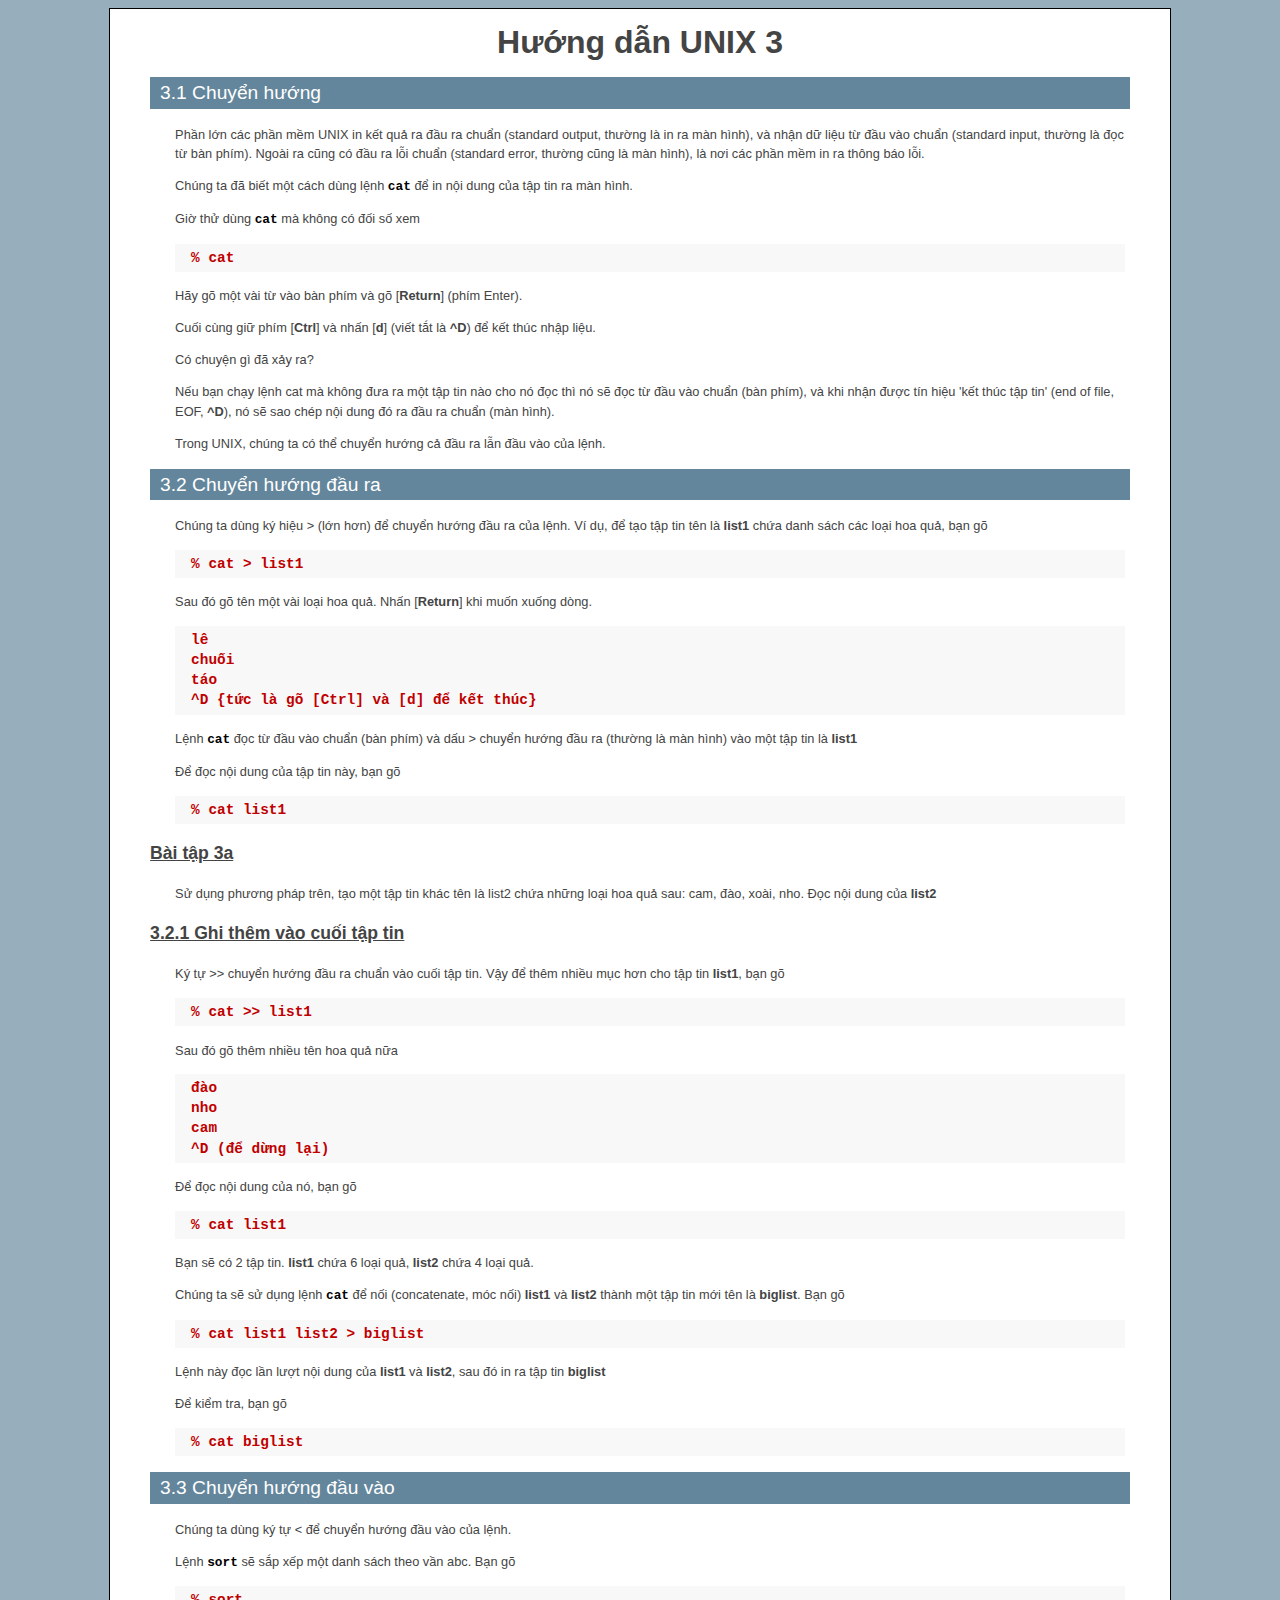
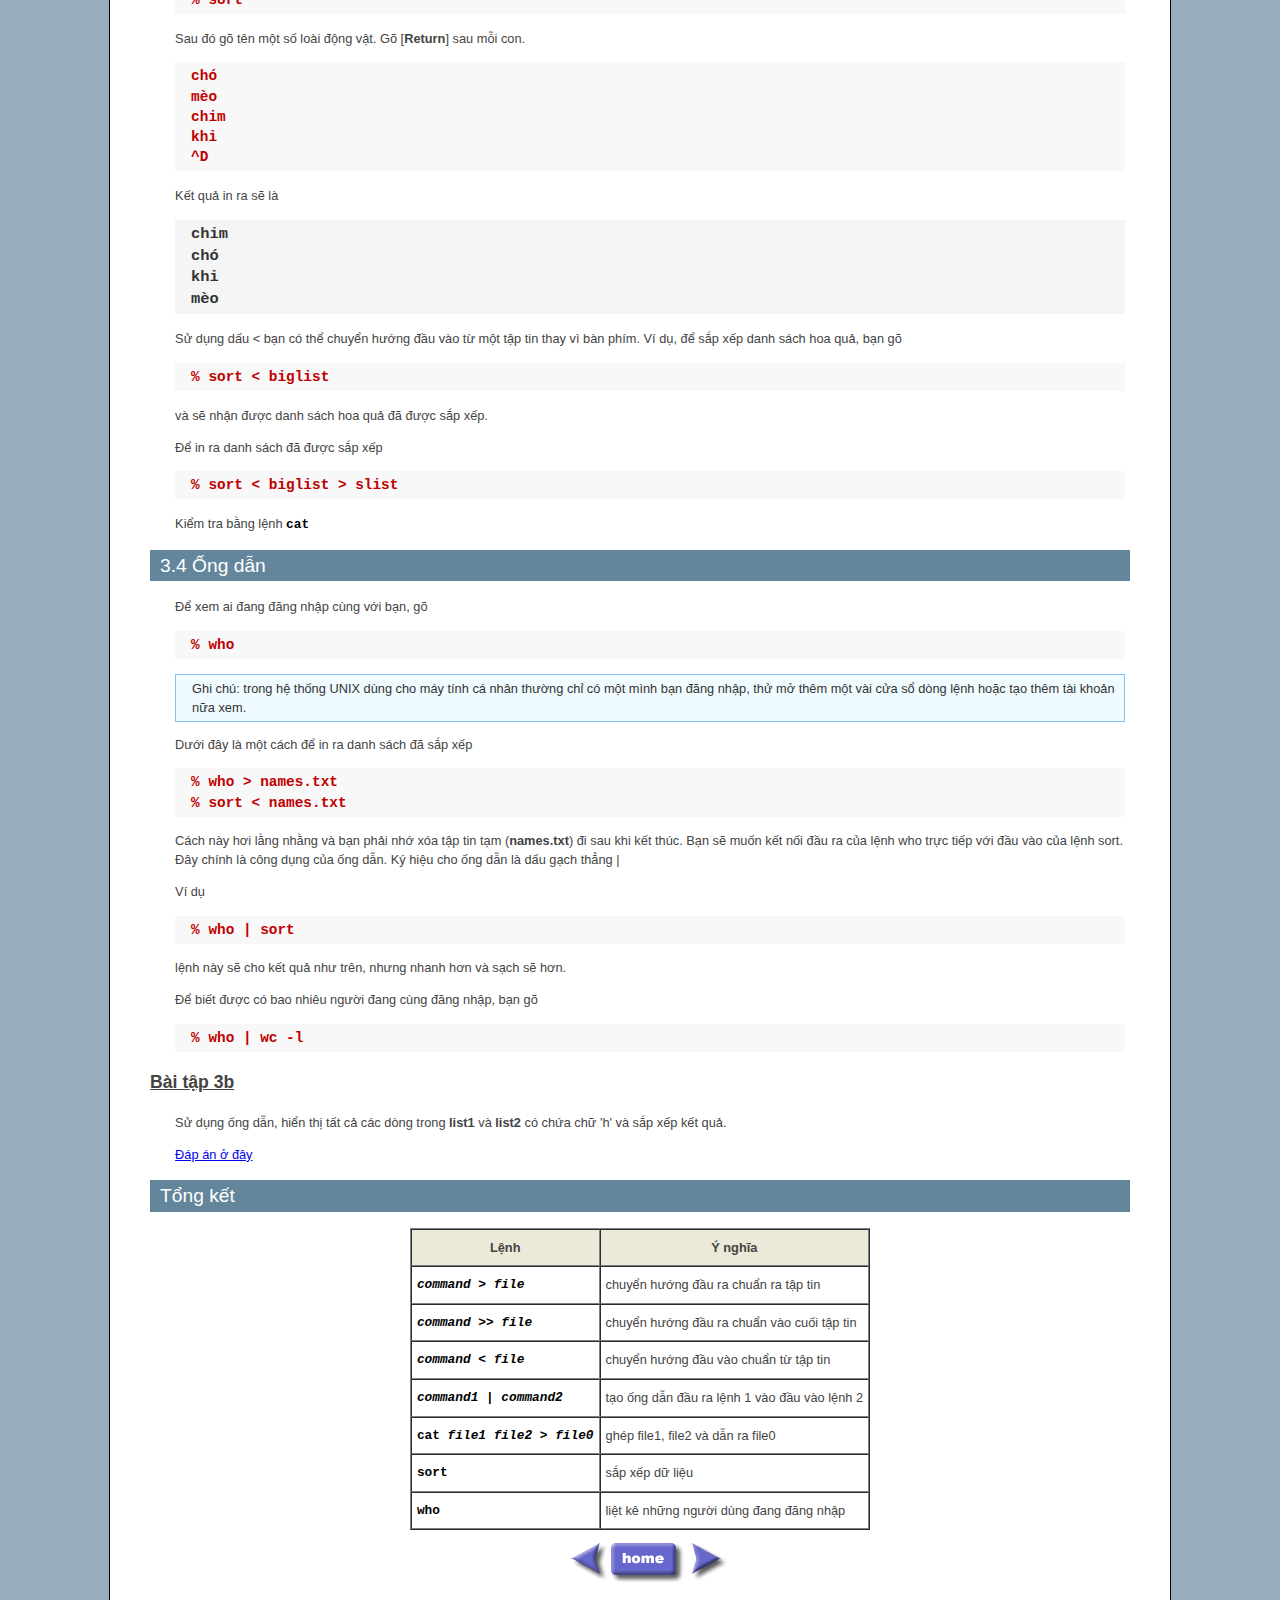
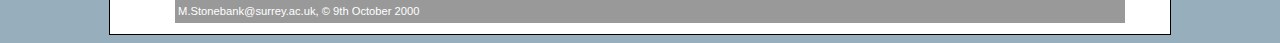
<file: unix3.html>
<!DOCTYPE html PUBLIC "-//W3C//DTD XHTML 1.0 Transitional//EN" "http://www.w3.org/TR/xhtml1/DTD/xhtml1-transitional.dtd">
<html xmlns="http://www.w3.org/1999/xhtml"><head><title>Hướng dẫn UNIX 3</title>

  

  
  
  <meta http-equiv="Content-Type" content="text/html; charset=UTF-8" />

  
  <meta name="Copyright" content="Michael Stonebank, 1995-2003" />

  
  <link href="unixtut2.css" rel="stylesheet" type="text/css" />

  
  <link href="unixtut2-print.css" rel="stylesheet" type="text/css" media="print" /></head><body>
<div id="container">
<h1>Hướng dẫn UNIX 3<br />
</h1>
<h2>3.1 Chuyển hướng<br />
</h2>
<p>Phần lớn các phần mềm UNIX in kết quả ra đầu ra chuẩn (standard
output, thường là in ra màn hình), và nhận dữ liệu từ đầu vào chuẩn
(standard input, thường là đọc từ bàn phím). Ngoài ra cũng có đầu ra
lỗi chuẩn (standard error, thường cũng là màn hình), là nơi các phần
mềm in ra thông báo lỗi.<br />
</p>
<p>Chúng ta đã biết một cách dùng lệnh&nbsp;<span class="command">cat</span>
để in nội dung của tập tin ra màn hình.<br />
</p>
<p>Giờ thử dùng&nbsp;<span class="command">cat</span> mà không có đối
số xem<br />
</p>
<p class="cli"> % cat</p>
<p>Hãy gõ một vài từ vào bàn phím và gõ [<span style="font-weight: bold;">Return</span>] (phím Enter).</p>
<p>Cuối cùng giữ phím [<span style="font-weight: bold;">Ctrl</span>] và
nhấn [<span style="font-weight: bold;">d</span>] (viết tắt là <span style="font-weight: bold;">^D</span>) để kết thúc nhập liệu.</p>
<p>Có chuyện gì đã xảy ra?<br />
</p>
<p>Nếu bạn chạy lệnh cat mà không đưa ra một tập tin nào cho nó đọc thì
nó sẽ đọc từ đầu vào chuẩn (bàn phím), và khi nhận được tín hiệu 'kết
thúc tập tin' (end of file, EOF, <span style="font-weight: bold;">^D</span>),
nó sẽ sao chép nội dung đó ra đầu ra chuẩn (màn hình).</p>
<p>Trong UNIX, chúng ta có thể chuyển hướng cả đầu ra lẫn đầu vào của
lệnh.</p>
<p> </p>
<h2>3.2 Chuyển hướng đầu ra<br />
</h2>
<p>Chúng ta dùng ký hiệu &gt; (lớn hơn) để chuyển hướng đầu ra của
lệnh. Ví dụ, để tạo tập tin tên là <span style="font-weight: bold;">list1</span>
chứa danh sách các loại hoa quả, bạn gõ<br />
</p>
<p class="cli">% cat &gt; list1</p>
<p>Sau đó gõ tên một vài loại hoa quả. Nhấn [<span style="font-weight: bold;">Return</span>] khi muốn xuống dòng.</p>
<p class="cli">lê<br />
chuối<br />
táo<br />
^D {tức là gõ [Ctrl] và [d] để kết thúc}</p>
<p>Lệnh&nbsp;<span class="command">cat</span> đọc từ đầu vào chuẩn (bàn
phím) và dấu &gt; chuyển hướng đầu ra (thường là màn hình) vào một tập
tin là <span style="font-weight: bold;">list1</span><br />
</p>
<p>Để đọc nội dung của tập tin này, bạn gõ<br />
</p>
<p class="cli">% cat list1</p>
<h3>Bài tập 3a</h3>
<p>Sử dụng phương pháp trên, tạo một tập tin khác tên là list2 chứa
những loại hoa quả sau: cam, đào, xoài, nho. Đọc nội dung của <span style="font-weight: bold;">list2</span><br />
</p>
<h3>3.2.1 Ghi thêm vào cuối tập tin<br />
</h3>
<p>Ký tự &gt;&gt; chuyển hướng đầu ra chuẩn vào cuối tập tin. Vậy để
thêm nhiều mục hơn cho tập tin <span style="font-weight: bold;">list1</span>,
bạn gõ<br />
</p>
<p class="cli"> % cat &gt;&gt; list1</p>
<p>Sau đó gõ thêm nhiều tên hoa quả nữa<br />
</p>
<p class="cli"> đào<br />
nho<br />
cam<br />
^D (để dừng lại)</p>
<p>Để đọc nội dung của nó, bạn gõ</p>
<p class="cli"> % cat list1</p>
<p>Bạn sẽ có 2 tập tin. <span style="font-weight: bold;">list1</span>
chứa 6 loại quả, <span style="font-weight: bold;">list2</span> chứa 4
loại quả.</p>
<p>Chúng ta sẽ sử dụng lệnh&nbsp;<span class="command">cat</span> để
nối (concatenate, móc nối) <span style="font-weight: bold;">list1</span>
và <span style="font-weight: bold;">list2</span> thành một tập tin mới
tên là <span style="font-weight: bold;">biglist</span>. Bạn gõ</p>
<p class="cli"> % cat list1 list2 &gt; biglist</p>
<p>Lệnh này đọc lần lượt nội dung của <span style="font-weight: bold;">list1</span>
và <span style="font-weight: bold;">list2</span>, sau đó in ra tập tin
<span style="font-weight: bold;">biglist</span></p>
<p>Để kiểm tra, bạn gõ<br />
</p>
<p class="cli"> % cat biglist</p>
<h2>3.3 Chuyển hướng đầu vào<br />
</h2>
<p>Chúng ta dùng ký tự &lt; để chuyển hướng đầu vào của lệnh.<br />
</p>
<p>Lệnh&nbsp;<span class="command">sort</span> sẽ sắp xếp một danh sách
theo vần abc. Bạn gõ<br />
</p>
<p class="cli"> % sort</p>
<p>Sau đó gõ tên một số loài động vật. Gõ [<span style="font-weight: bold;">Return</span>] sau mỗi con.</p>
<p class="cli">chó<br />
mèo<br />
chim<br />
khỉ<br />
^D</p>
<p>Kết quả in ra sẽ là<br />
</p>
<p class="output">chim<br />
chó<br />
khỉ<br />
mèo<br />
</p>
<p>Sử dụng dấu &lt; bạn có thể chuyển hướng đầu vào từ một tập tin thay
vì bàn phím. Ví dụ, để sắp xếp danh sách hoa quả, bạn gõ<br />
</p>
<p class="cli"> % sort &lt; biglist</p>
<p>và sẽ nhận được danh sách hoa quả đã được sắp xếp.</p>
<p>Để in ra danh sách đã được sắp xếp<br />
</p>
<p class="cli"> % sort &lt; biglist &gt; slist </p>
<p>Kiểm tra bằng lệnh <span class="command">cat</span></p>
<h2>3.4 Ống dẫn<br />
</h2>
<p>Để xem ai đang đăng nhập cùng với bạn, gõ<br />
</p>
<p class="cli"> % who <br />
</p>
<p class="hint">Ghi chú: trong hệ thống UNIX dùng cho máy tính cá nhân
thường chỉ có một mình bạn đăng nhập, thử mở thêm một vài cửa sổ dòng
lệnh hoặc tạo thêm tài khoản nữa xem.<br />

</p>
<p>Dưới đây là một cách để in ra danh sách đã sắp xếp<br />
 </p>

<p class="cli"> % who &gt; names.txt<br />
% sort &lt; names.txt </p>
<p>Cách này hơi lằng nhằng và bạn phải nhớ xóa tập tin tạm (<span style="font-weight: bold;">names.txt</span>)
đi sau khi kết thúc. Bạn sẽ muốn kết nối đầu ra của lệnh who trực tiếp
với đầu vào của lệnh sort. Đây chính là công dụng của ống dẫn. Ký hiệu
cho ống dẫn là dấu gạch thẳng |<br />
 </p>

<p>Ví dụ<br />
 </p>

<p class="cli"> % who | sort</p>
<p>lệnh này sẽ cho kết quả như trên, nhưng nhanh hơn và sạch sẽ hơn.</p>
<p>Để biết được có bao nhiêu người đang cùng đăng nhập, bạn gõ</p>

<p class="cli"> % who | wc -l</p>
<h3>Bài tập 3b</h3>
<p>Sử dụng ống dẫn, hiển thị tất cả các dòng trong <span style="font-weight: bold;">list1</span> và <span style="font-weight: bold;">list2</span> có chứa chữ 'h' và sắp xếp kết quả.</p>

<p><a href="pipeanswer.html">Đáp án ở đây<br />
</a></p>
<h2>Tổng kết<br />
</h2>
<table align="center" border="1" cellpadding="5" cellspacing="0">
  <tbody>
    <tr>
      <th>Lệnh</th>
      <th>Ý nghĩa<br />
      </th>
    </tr>
    <tr>
      <td class="command"><var>command</var> &gt; <var>file</var></td>
      <td>chuyển hướng đầu ra chuẩn ra tập tin<br />
      </td>
    </tr>
    <tr>
      <td class="command"><var>command</var> &gt;&gt; <var>file</var></td>
      <td>chuyển hướng đầu ra chuẩn vào cuối tập tin<br />
      </td>
    </tr>
    <tr>
      <td class="command"><var>command</var> &lt; <var>file</var></td>
      <td>chuyển hướng đầu vào chuẩn từ tập tin<br />
      </td>
    </tr>
    <tr>
      <td class="command"><var>command1</var> | <var>command2</var></td>
      <td>tạo ống dẫn đầu ra lệnh 1 vào đầu vào lệnh 2<br />
      </td>
    </tr>
    <tr>
      <td class="command">cat <var>file1 file2</var> &gt; <var>file0</var></td>
      <td>ghép file1, file2 và dẫn ra file0<br />
      </td>
    </tr>
    <tr>
      <td class="command">sort</td>
      <td>sắp xếp dữ liệu<br />
      </td>
    </tr>
    <tr>
      <td class="command">who</td>
      <td>liệt kê những người dùng đang đăng nhập<br />
      </td>
    </tr>
  </tbody>
</table>
<p align="center"><a href="unix1.html"><img src="media/left.gif" alt="Previous" border="0" height="39" width="37" /></a> <a href="index.html"><img src="media/home.gif" alt="Home" border="0" height="39" width="81" /></a><a href="unix3.html"><img src="media/right.gif" alt="Next" border="0" height="39" width="37" /></a></p>
<p class="date">M.Stonebank@surrey.ac.uk, © 9th October 2000 </p>
</div>

</body></html>
</file>
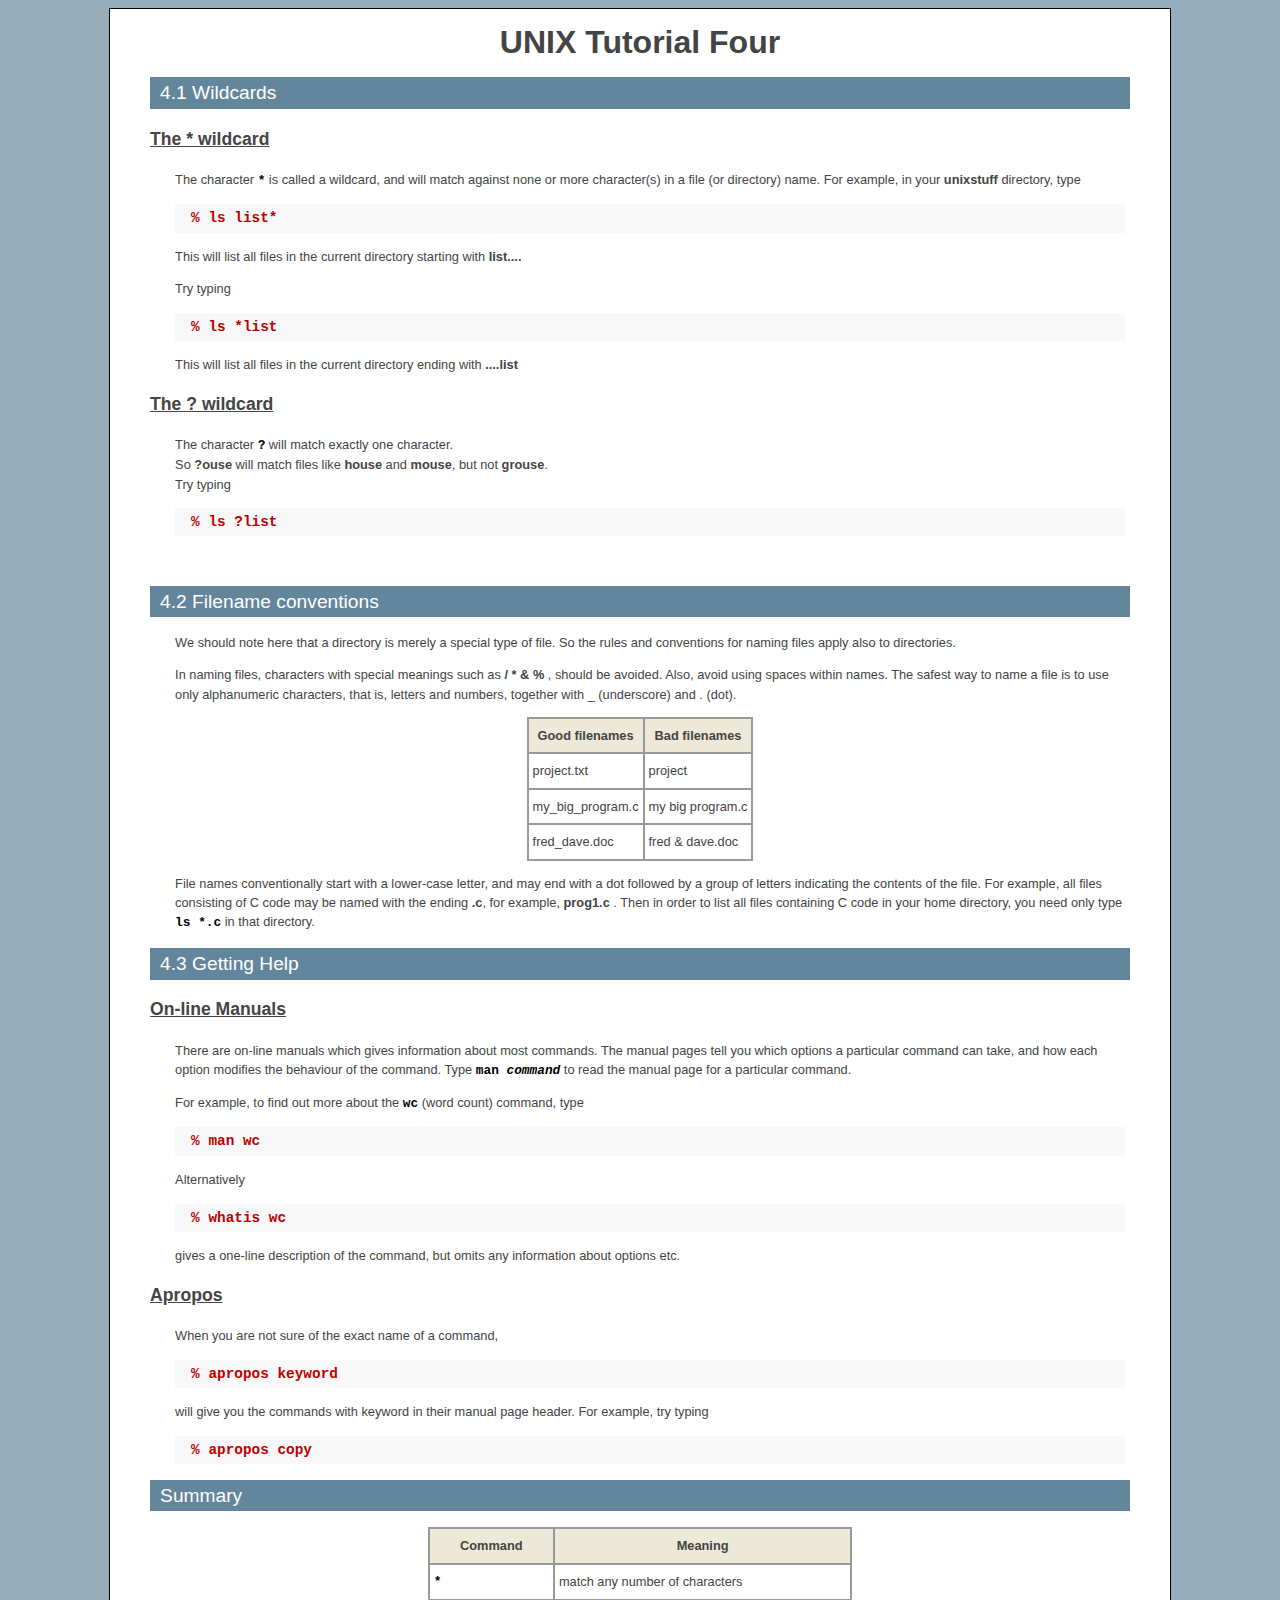
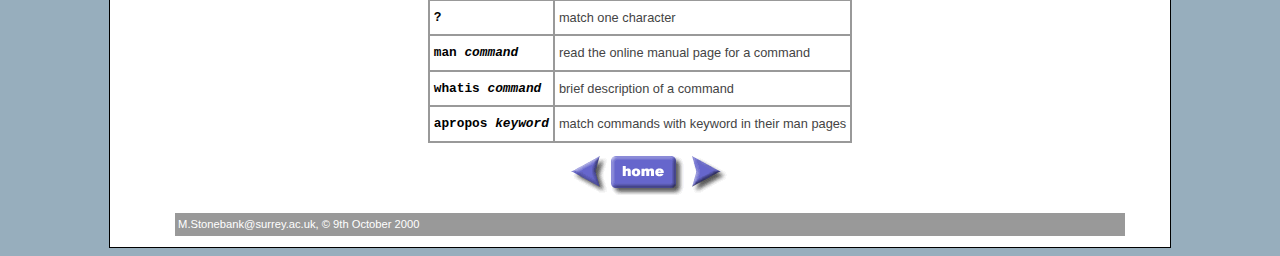
<file: unix4.html>
<?xml version="1.0" encoding="UTF-8"?>
<!DOCTYPE html PUBLIC "-//W3C//DTD XHTML 1.0 Transitional//EN" "http://www.w3.org/TR/xhtml1/DTD/xhtml1-transitional.dtd">
<html xmlns="http://www.w3.org/1999/xhtml">
<head>
<title> UNIX Tutorial Four </title>
<link href="unixtut2.css" rel="stylesheet" type="text/css" />
<link href="unixtut2-print.css" rel="stylesheet" type="text/css" media="print" />

<meta http-equiv="Content-Type" content="text/html; charset=UTF-8" />
<meta name="Copyright" content="Michael Stonebank, 1995-2003" />
</head>
<body>
<div id="container">
<h1>UNIX Tutorial Four </h1>
<h2>4.1 Wildcards</h2>
<h3>The  * wildcard </h3>
<p>The character <b class="command">*</b> is called a wildcard, and will match against none or more character(s) 
  in a file (or directory) name. For example, in your <strong>unixstuff</strong> 
  directory, type </p>
<p class="cli"> % ls list*</p>
<p>This will list all files in the current directory starting with <strong>list....</strong> 
</p>
<p> Try typing </p>
<p class="cli"> % ls *list</p>
<p>This will list all files in the current directory ending with <strong>....list</strong></p>
<h3>The  ? wildcard </h3>
<p>The character <span class="command">?</span> will match exactly one character.<br />
  So <b>?ouse</b> will match files like <strong>house</strong> and <strong>mouse</strong>, 
  but not <strong>grouse</strong>. <br />
  Try typing </p>
<p class="cli"> % ls ?list</p>
<p>&nbsp;</p>
<h2>4.2 Filename conventions </h2>
<p>We should note here that a directory is merely a special type of file. So the 
  rules and conventions for naming files apply also to directories. </p>
<p> In naming files, characters with special meanings such as <strong>/ * &amp; 
  %</strong> , should be avoided. Also, avoid using spaces within names. The safest 
  way to name a file is to use only alphanumeric characters, that is, letters 
  and numbers, together with _ (underscore) and . (dot). </p>
<table border="1" align="center" cellpadding="4" cellspacing="0" bordercolor="#999999">
  <tr>
    <th scope="col">Good filenames</th>
    <th scope="col">Bad filenames </th>
  </tr>
  <tr>
    <td>project.txt</td>
    <td>project</td>
  </tr>
  <tr>
    <td>my_big_program.c</td>
    <td>my big program.c </td>
  </tr>
  <tr>
    <td>fred_dave.doc</td>
    <td>fred &amp; dave.doc </td>
  </tr>
</table>
<p>File names conventionally start with a lower-case letter, and may end with 
  a dot followed by a group of letters indicating the contents of the file. For 
  example, all files consisting of C code may be named with the ending <b>.c</b>, for 
  example, <b>prog1.c</b> . Then in order to list all files containing C code in your 
  home directory, you need only type <span class="command">ls&nbsp;*.c</span> in that directory. </p>
<h2>4.3 Getting Help</h2>
<h3>On-line Manuals</h3>
<p>There are on-line manuals which gives information about most commands. The 
  manual pages tell you which options a particular command can take, and how each 
  option modifies the behaviour of the command. Type <span class="command">man&nbsp;<i>command</i></span> to read the manual 
  page for a particular command. </p>
<p> For example, to find out more about the <b class="command">wc</b> (word count) command, 
  type </p>
<p class="cli"> % man wc </p>
<p> Alternatively </p>
<p class="cli"> % whatis wc </p>
<p> gives a one-line description of the command, but omits any information about 
  options etc. </p>
<h3>Apropos</h3>
<p>When you are not sure of the exact name of a command, </p>
<p class="cli"> % apropos keyword </p>
<p> will give you the commands with keyword in their manual page header. For example, 
  try typing </p>
<p class="cli"> % apropos copy </p>
<h2>Summary </h2>
<table border="1" align="center" cellpadding="4" cellspacing="0" bordercolor="#999999">
  <tr>
    <th>Command</th>
    <th>Meaning</th>
  </tr>
  <tr> 
    <td class="command">*</td>
    <td>match any number of characters</td>
  </tr>
  <tr> 
    <td class="command">?</td>
    <td>match one character</td>
  </tr>
  <tr> 
    <td class="command">man <var>command</var></td>
    <td>read the online manual page for a command</td>
  </tr>
  <tr> 
    <td class="command">whatis <var>command</var></td>
    <td>brief description of a command</td>
  </tr>
  <tr> 
    <td class="command">apropos <var>keyword </var> </td>
    <td>match commands with keyword in their man pages</td>
  </tr>
</table>
<p align="center"><a href="unix1.html"><img src="media/left.gif" alt="Previous" border="0" height="39" width="37" /></a> <a href="index.html"><img src="media/home.gif" alt="Home" border="0" height="39" width="81" /></a><a href="unix3.html"><img src="media/right.gif" alt="Next" border="0" height="39" width="37" /></a></p>
<p class="date">M.Stonebank@surrey.ac.uk, © 9th October 2000 </p>
</div>

</body></html>
</file>
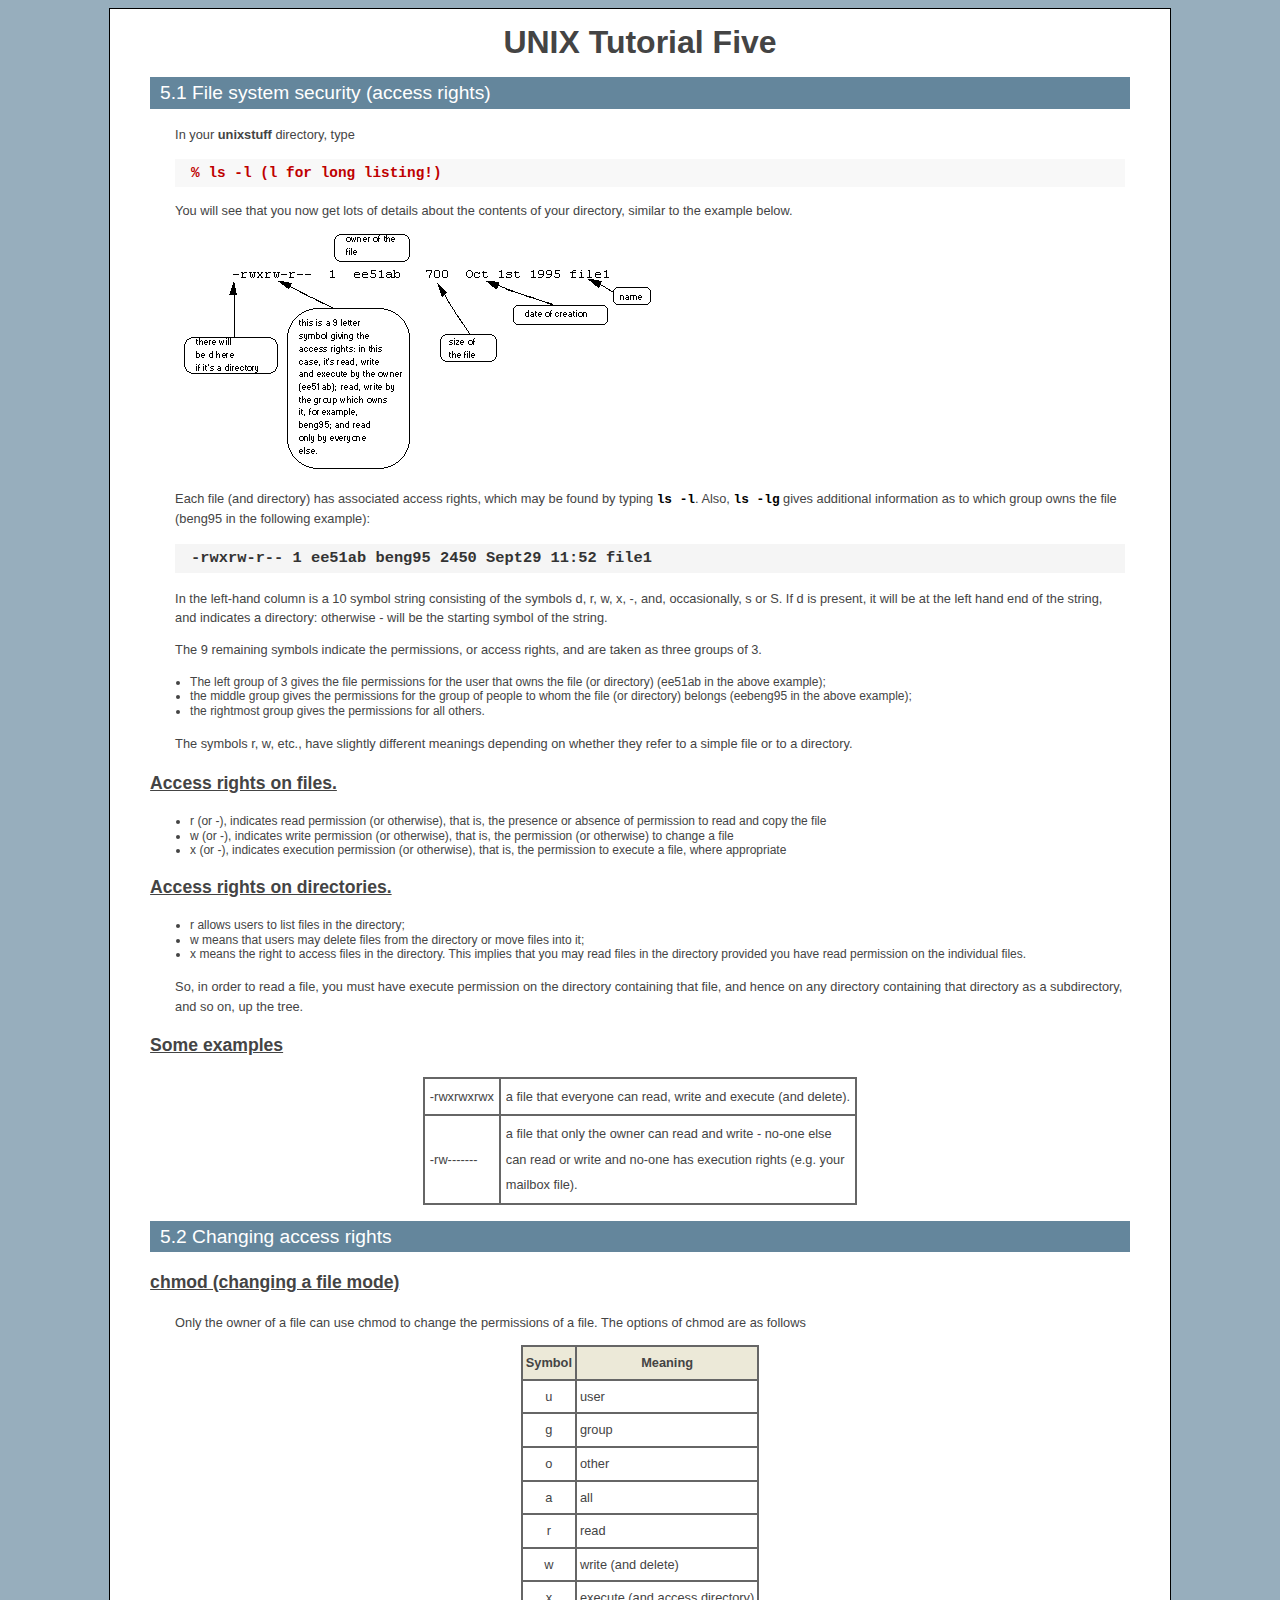
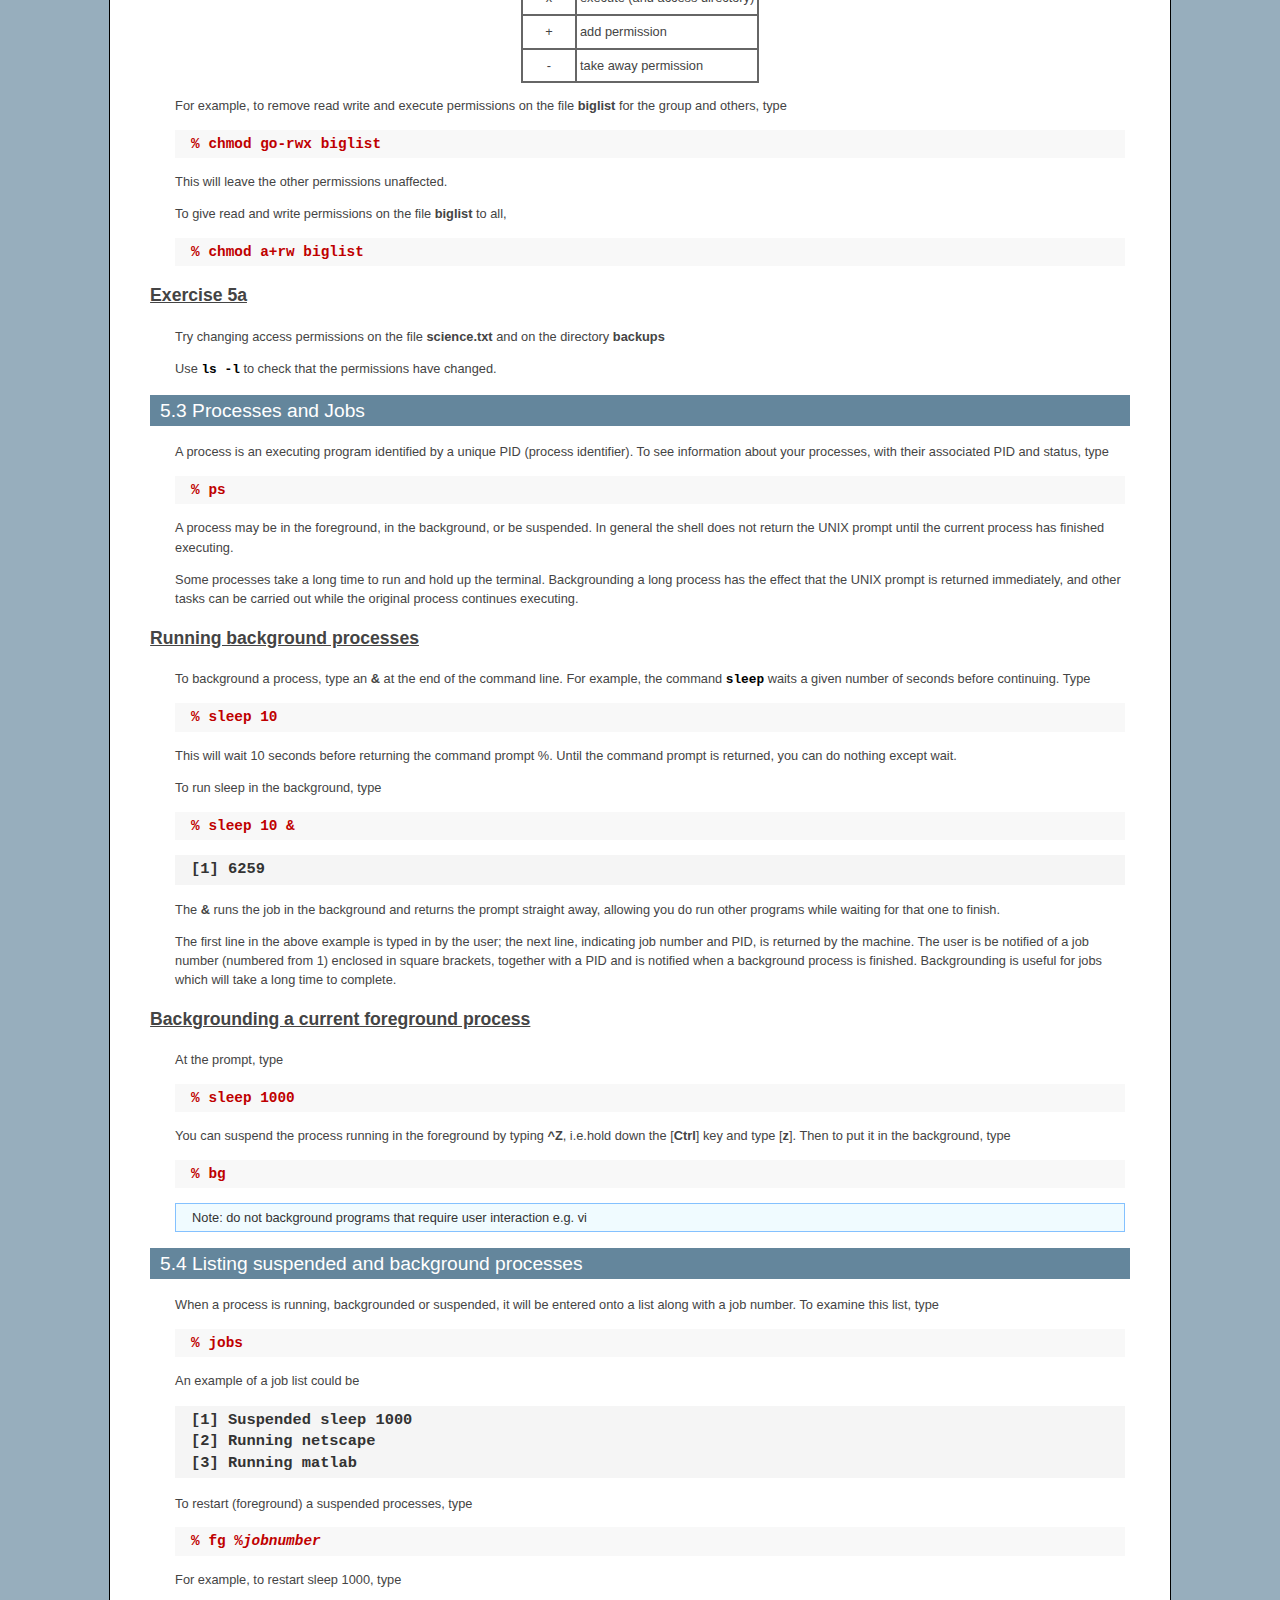
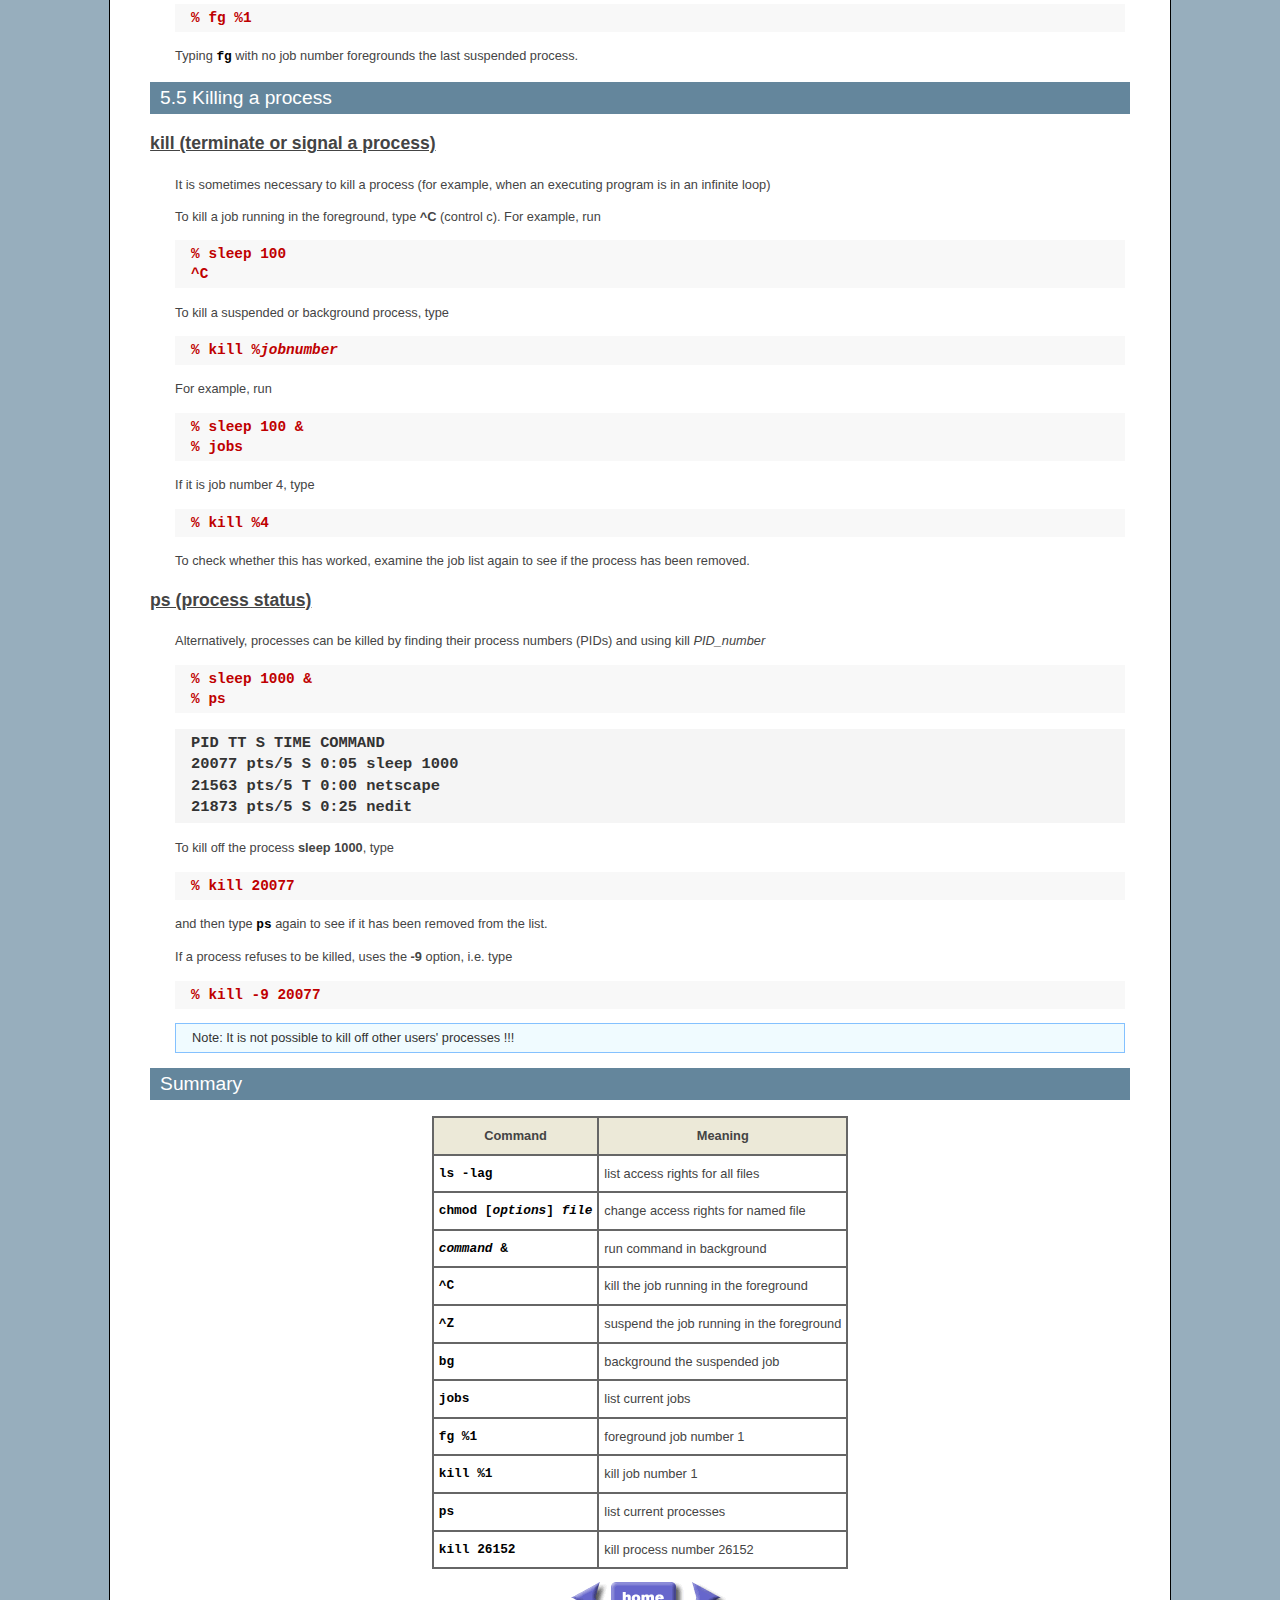
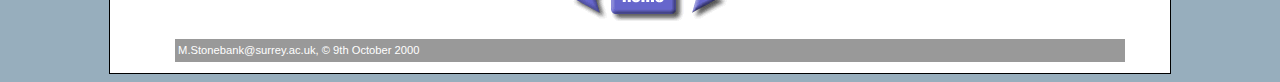
<file: unix5.html>
<?xml version="1.0" encoding="UTF-8"?>
<!DOCTYPE html PUBLIC "-//W3C//DTD XHTML 1.0 Transitional//EN" "http://www.w3.org/TR/xhtml1/DTD/xhtml1-transitional.dtd">
<html xmlns="http://www.w3.org/1999/xhtml">
<head> 
<title> UNIX Tutorial Five</title> 
<link href="unixtut2.css" rel="stylesheet" type="text/css" />
<link href="unixtut2-print.css" rel="stylesheet" type="text/css" media="print" />

<meta http-equiv="Content-Type" content="text/html; charset=UTF-8" />
<meta name="Copyright" content="Michael Stonebank, 1995-2003" />
</head> 
 
<body>
<div id="container">
<h1>UNIX Tutorial Five </h1>
<h2>5.1 File system security (access rights) </h2>
<p>In your <b>unixstuff</b> directory, type </p>

<p class="cli"> % ls -l (l for long listing!)</p>
<p>You will see that you now get lots of details about the contents of your directory, 
  similar to the example below. </p>
<p> <img src="file1.gif" alt="File and directory access rights" /> </p>
<p>Each file (and directory) has associated access rights, which may be found 
  by typing <span class="command">ls -l</span>. Also, <span class="command">ls -lg</span> gives additional information 
  as to which group owns the file (beng95 in the following example): </p>
<p class="output"> -rwxrw-r-- 1 ee51ab beng95 
  2450 Sept29 11:52 file1</p>
<p>In the left-hand column is a 10 symbol string consisting of the symbols d, 
  r, w, x, -, and, occasionally, s or S. If d is present, it will be at the left 
  hand end of the string, and indicates a directory: otherwise - will be the starting 
  symbol of the string. </p>
<p>The 9 remaining symbols indicate the permissions, or access rights, and are 
  taken as three groups of 3. </p>
<ul>
  <li> The left group of 3 gives the file permissions for the user that owns the 
    file (or directory) (ee51ab in the above example); <br />
  </li>
  <li> the middle group gives the permissions for the group of people to whom 
    the file (or directory) belongs (eebeng95 in the above example);<br />
  </li>
  <li> the rightmost group gives the permissions for all others.</li>
</ul>

<p>The symbols r, w, etc., have slightly different meanings depending on whether 
  they refer to a simple file or to a directory. </p>
<h3>Access rights on files.</h3>
<ul>
  <li> r (or -), indicates read permission (or otherwise), that is, the presence 
    or absence of permission to read and copy the file <br />
  </li>
  <li> w (or -), indicates write permission (or otherwise), that is, the permission 
    (or otherwise) to change a file <br />
  </li>
  <li> x (or -), indicates execution permission (or otherwise), that is, the permission 
    to execute a file, where appropriate </li>
</ul>
<h3>Access rights on directories.</h3>
<ul>
  <li> r allows users to list files in the directory; </li>
  <li> w means that users may delete files from the directory or move files into 
    it; </li>
  <li> x means the right to access files in the directory. This implies that you 
    may read files in the directory provided you have read permission on the individual 
    files. </li>
</ul>
<p>So, in order to read a file, you must have execute permission on the directory 
  containing that file, and hence on any directory containing that directory as 
  a subdirectory, and so on, up the tree. </p>
<h3>Some examples</h3>

<table border="1" align="center" cellpadding="5" cellspacing="0" bordercolor="#666666">
  <tr>
    <td>-rwxrwxrwx</td>
    <td>a file that everyone can read, write and execute (and delete).</td>
  </tr>
  <tr>
    <td>-rw-------</td>
    <td>a file that only the owner can read and write - no-one else <br />
      can read or write and no-one has execution rights (e.g. your <br />
      mailbox file).</td>
  </tr>
</table>


<h2>5.2 Changing access rights</h2>
<h3>chmod (changing a file mode)</h3>
<p>Only the owner of a file can use chmod to change the permissions 
  of a file. The options of chmod are as follows </p>
<table border="1" align="center" cellpadding="3" cellspacing="0" bordercolor="#666666">
  <tr> 
    <th>Symbol</th>
    <th>Meaning</th>
  </tr>
  <tr> 
    <td><div align="center">u</div></td>
    <td>user</td>
  </tr>
  <tr> 
    <td><div align="center">g</div></td>
    <td>group</td>
  </tr>
  <tr> 
    <td><div align="center">o</div></td>
    <td>other</td>
  </tr>
  <tr> 
    <td><div align="center">a</div></td>
    <td>all</td>
  </tr>
  <tr> 
    <td><div align="center">r</div></td>
    <td>read</td>
  </tr>
  <tr> 
    <td><div align="center">w</div></td>
    <td>write (and delete)</td>
  </tr>
  <tr> 
    <td><div align="center">x</div></td>
    <td>execute (and access directory) </td>
  </tr>
  <tr> 
    <td><div align="center">+</div></td>
    <td>add permission</td>
  </tr>
  <tr> 
    <td><div align="center">-</div></td>
    <td>take away permission</td>
  </tr>
</table>
<p> For example, to remove read write and execute permissions on the file <strong>biglist</strong> 
  for the group and others, type </p>

<p class="cli"> % chmod go-rwx biglist </p>
<p>This will leave the other permissions unaffected. </p>

<p>To give read and write permissions on the file <strong>biglist</strong> to 
  all, </p>
<p class="cli"> % chmod a+rw biglist </p>
<h3>Exercise 5a</h3>
<p>Try changing access permissions on the file <strong>science.txt</strong> and 
  on the directory <strong>backups</strong></p>
<p> Use <span class="command">ls -l</span> to check that the permissions have changed. </p>

<h2>5.3 Processes and Jobs  </h2>
<p>A process is an executing program identified by a unique PID (process identifier). 
  To see information about your processes, with their associated PID and status, 
  type </p>

<p class="cli"> % ps </p>
<p>A process may be in the foreground, in the background, or be suspended. In 
  general the shell does not return the UNIX prompt until the current process 
  has finished executing. </p>
<p> Some processes take a long time to run and hold up the terminal. Backgrounding 
  a long process has the effect that the UNIX prompt is returned immediately, 
  and other tasks can be carried out while the original process continues executing.</p>
<h3>Running background processes</h3>
<p>To background a process, type an <strong>&amp;</strong> at the end of the command 
  line. For example, the command <span class="command">sleep</span> waits a given number of seconds 
  before continuing. Type </p>
<p class="cli"> % sleep 10 </p>
<p>This will wait 10 seconds before returning the command prompt %. Until the 
  command prompt is returned, you can do nothing except wait. </p>
<p> To run sleep in the background, type </p>
<p class="cli"> % sleep 10 &amp;</p>
<p class="output">[1] 6259 </p>
<p>The <strong>&amp;</strong> runs the job in the background and returns the prompt 
  straight away, allowing you do run other programs while waiting for that one 
  to finish. </p>
<p>The first line in the above example is typed in by the user; the next line, 
  indicating job number and PID, is returned by the machine. The user is be notified 
  of a job number (numbered from 1) enclosed in square brackets, together with 
  a PID and is notified when a background process is finished. Backgrounding is 
  useful for jobs which will take a long time to complete. </p>
<h3>Backgrounding a current foreground process</h3>
<p>At the prompt, type </p>
<p class="cli"> % sleep 1000 </p>
<p>You can suspend the process running in the foreground by typing <b>^Z</b>, i.e.hold down the [<b>Ctrl</b>] 
  key and type [<b>z</b>]. Then to put 
  it in the background, type </p>
<p class="cli"> % bg </p>
<p class="hint">Note: do not background programs that require user interaction 
  e.g. vi </p>

<h2>5.4 Listing suspended and background processes </h2>
<p>When a process is running, backgrounded or suspended, it will be entered onto 
  a list along with a job number. To examine this list, type </p>
<p class="cli"> % jobs </p>
<p>An example of a job list could be </p>
<p class="output"> [1] Suspended sleep 1000<br />
  [2] Running netscape<br />
  [3] Running matlab </p>
<p>To restart (foreground) a suspended processes, type </p>
<p class="cli"> % fg %<i>jobnumber</i> </p>
<p>For example, to restart sleep 1000, type </p>
<p class="cli"> % fg %1 </p>
<p>Typing <span class="command">fg</span> with no job number foregrounds the last suspended process.</p>
  <p> </p>
<h2>5.5 Killing a process </h2>
<h3>kill (terminate or signal a process)</h3>
<p>It is sometimes necessary to kill a process (for example, when an executing 
  program is in an infinite loop) </p>
<p> To kill a job running in the foreground, type <b>^C</b> (control c). 
  For example, run </p>
<p class="cli">% sleep 100<br />
  ^C </p>
<p> To kill a suspended or background process, type </p>
<p class="cli"> % kill %<i>jobnumber</i> </p>
<p>For example, run </p>
<p class="cli">% sleep 100 &amp;<br />
  % jobs</p>
<p> If it is job number 4, type </p>
<p class="cli"> % kill %4 </p>
<p>To check whether this has worked, examine the job list again to see if the 
  process has been removed. </p>
<h3>ps (process status)</h3>
<p> Alternatively, processes can be killed by finding their process numbers (PIDs) 
  and using kill <var>PID_number</var></p>
<p class="cli"> % sleep 1000 &amp;<br />
  % ps</p>
<p class="output">PID TT S TIME COMMAND<br />
  20077 pts/5 S 0:05 sleep 1000<br />
  21563 pts/5 T 0:00 netscape<br />
  21873 pts/5 S 0:25 nedit </p>
<p>To kill off the process <b>sleep 1000</b>, type </p>
<p class="cli"> % kill 20077 </p>
<p>and then type <span class="command">ps</span> again to see if it has been removed from the 
  list. </p>
<p> If a process refuses to be killed, uses the <strong>-9</strong> option, i.e. 
  type </p>
<p class="cli"> % kill -9 20077 </p>
<p class="hint">Note: It is not possible to kill off other users' processes !!!</p>
<h2>Summary </h2>
<table border="1" align="center" cellpadding="5" cellspacing="0" bordercolor="#666666">
  <tr>
    <th>Command</th>
    <th>Meaning</th>
  </tr>
  <tr> 
    <td class="command">ls -lag</td>
    <td>list access rights for all files</td>
  </tr>
  <tr> 
    <td class="command">chmod [<var>options</var>] <var>file</var></td>
    <td> change access rights for named file</td>
  </tr>
  <tr> 
    <td class="command"><var>command</var> &amp;</td>
    <td>run command in background</td>
  </tr>
  <tr> 
    <td class="command">^C</td>
    <td>kill the job running in the foreground</td>
  </tr>
  <tr> 
    <td class="command">^Z</td>
    <td>suspend the job running in the foreground</td>
  </tr>
  <tr> 
    <td class="command">bg</td>
    <td>background the suspended job</td>
  </tr>
  <tr> 
    <td class="command">jobs</td>
    <td>list current jobs</td>
  </tr>
  <tr> 
    <td class="command">fg %1</td>
    <td>foreground job number 1</td>
  </tr>
  <tr> 
    <td class="command">kill %1</td>
    <td> kill job number 1</td>
  </tr>
  <tr> 
    <td class="command">ps</td>
    <td>list current processes</td>
  </tr>
  <tr> 
    <td class="command">kill 26152</td>
    <td>kill process number 26152</td>
  </tr>
</table>
  

<p align="center"><a href="unix1.html"><img src="media/left.gif" alt="Previous" border="0" height="39" width="37" /></a> <a href="index.html"><img src="media/home.gif" alt="Home" border="0" height="39" width="81" /></a><a href="unix3.html"><img src="media/right.gif" alt="Next" border="0" height="39" width="37" /></a></p>
<p class="date">M.Stonebank@surrey.ac.uk, © 9th October 2000 </p>
</div>

</body></html>
</file>
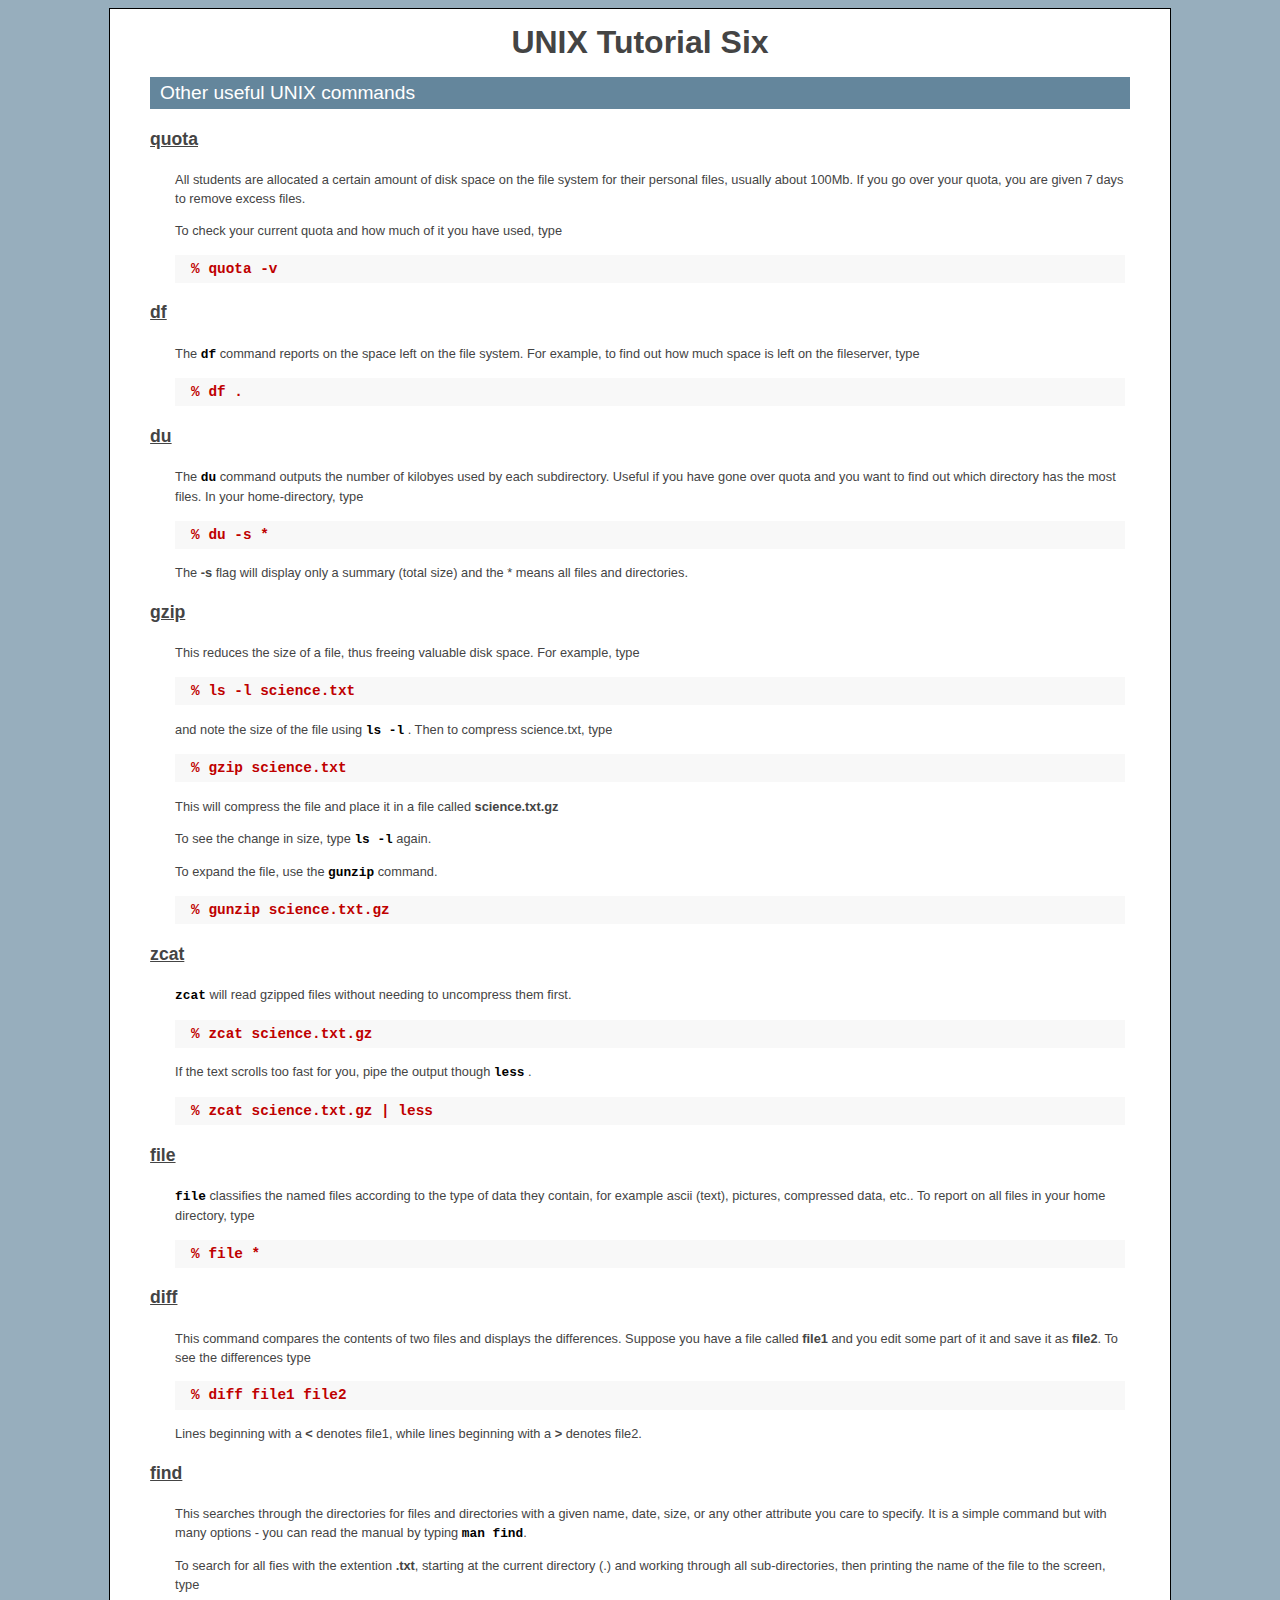
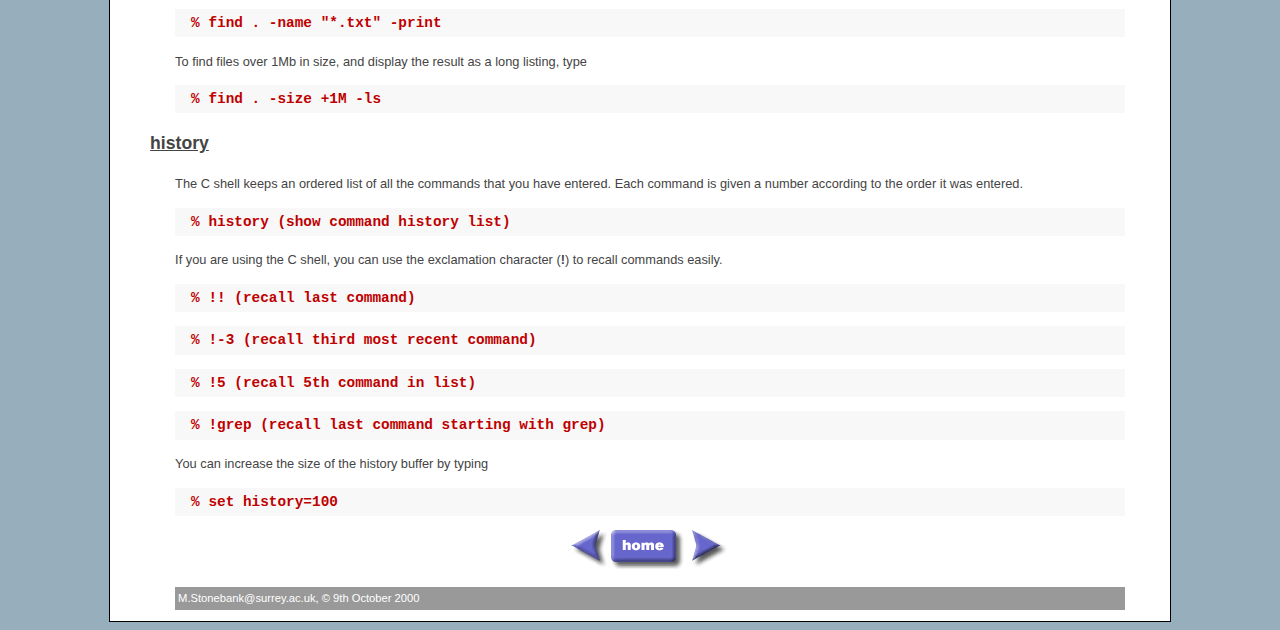
<file: unix6.html>
<?xml version="1.0" encoding="UTF-8"?>
<!DOCTYPE html PUBLIC "-//W3C//DTD XHTML 1.0 Transitional//EN" "http://www.w3.org/TR/xhtml1/DTD/xhtml1-transitional.dtd">
<html xmlns="http://www.w3.org/1999/xhtml">
<head> 
<title> UNIX Tutorial Six</title> 
<link href="unixtut2.css" rel="stylesheet" type="text/css" />
<link href="unixtut2-print.css" rel="stylesheet" type="text/css" media="print" />

<meta http-equiv="Content-Type" content="text/html; charset=UTF-8" />
<meta name="Copyright" content="Michael Stonebank, 1995-2003" />
</head> 
 
<body>
<div id="container">
<h1>UNIX Tutorial Six </h1>
<h2>Other useful UNIX commands &nbsp; </h2>
<h3>quota</h3>
<p>All students are allocated a certain amount of disk space on the file system 
  for their personal files, usually about 100Mb. If you go over your quota, you are given 7 days to remove excess files.</p>
<p> To check your current quota and how much of it you have used, type </p>

<p class="cli"> % quota -v </p>

<h3>df</h3>
<p>The <span class="command">df</span> command reports on the space left on the file system. For example, to 
  find out how much space is left on the fileserver, type </p>

<p class="cli"> % df . </p>

<h3>du</h3>
<p>The <span class="command">du</span> command outputs the number of kilobyes used by each subdirectory. Useful 
  if you have gone over quota and you want to find out which directory has the 
  most files. In your home-directory, type </p>

<p class="cli"> % du -s *</p>
<p>The <b>-s</b> flag will display only a summary (total size) and the * means all files and directories.  </p>
<h3>gzip</h3>
<p>This reduces the size of a file, thus freeing valuable disk space. For example, 
  type </p>

<p class="cli"> % ls -l science.txt </p>
<p>and note the size of the file using  <span class="command">ls -l</span> . Then to compress science.txt, type </p>

<p class="cli"> % gzip science.txt </p>
<p>This will compress the file and place it in a file called <b>science.txt.gz</b> </p>
<p> To see the change in size, type <span class="command">ls -l</span> again. </p>
<p> To expand the file, use the <span class="command">gunzip</span> command. </p>

<p class="cli"> % gunzip science.txt.gz </p>
<h3>zcat</h3>
<p><span class="command">zcat</span> will read gzipped files without needing to uncompress them first.</p>
<p class="cli">% zcat  science.txt.gz</p>
<p>If the text scrolls too fast for you, pipe the output though <span class="command">less</span> . </p>
<p class="cli">% zcat  science.txt.gz | less </p>
<h3>file</h3>
<p><span class="command">file</span> classifies the named files according to the type of data they contain, 
  for example ascii (text), pictures, compressed data, etc.. To report on all 
  files in your home directory, type </p>

<p class="cli"> % file * </p>

<h3>diff</h3>
<p>This command compares the contents of two files and displays the differences. Suppose you have a file called <b>file1 </b>and you edit some part of it and save it as <b>file2</b>.  To see the differences type</p>
<p class="cli">% diff file1 file2 </p>
<p>Lines beginning with a <b>&lt;</b> denotes file1, while lines beginning with a <b>&gt;</b> denotes file2. </p>
<h3>find</h3>
<p>This searches through the directories for files and directories with a given name, date, size, or any other attribute you care to specify. It is a simple command but with many options - you can read the manual by typing <span class="command">man&nbsp;find</span>. </p>
<p>To search for all fies with the extention <b>.txt</b>, starting at the current directory (.) and working through all sub-directories, then printing the name of the file to the screen, type</p>
<p class="cli">% find .  -name &quot;*.txt&quot; -print </p>
<p>To find files over 1Mb in size, and display the result as a long listing, type</p>
<p class="cli">% find . -size +1M -ls  </p>
<h3>history</h3>
<p>The C shell keeps an ordered list of all the commands that you have entered. 
  Each command is given a number according to the order it was entered.</p>

<p class="cli"> % history (show command history list)</p>
<p>If you are using the C shell, you can use the exclamation character (<b>!</b>) to 
  recall commands easily.</p>

<p class="cli">% !! (recall last command)</p>
<p class="cli">% !-3 (recall third most recent command) </p>
<p class="cli">% !5 (recall 5th command in list) </p>
<p class="cli">% !grep (recall last command starting with grep) </p>
<p>You can increase the size of the history buffer by typing</p>

<p class="cli">% set history=100 </p>
    <p> </p>
<p align="center"><a href="unix1.html"><img src="media/left.gif" alt="Previous" border="0" height="39" width="37" /></a> <a href="index.html"><img src="media/home.gif" alt="Home" border="0" height="39" width="81" /></a><a href="unix3.html"><img src="media/right.gif" alt="Next" border="0" height="39" width="37" /></a></p>
<p class="date">M.Stonebank@surrey.ac.uk, © 9th October 2000 </p>
</div>

</body></html>
</file>
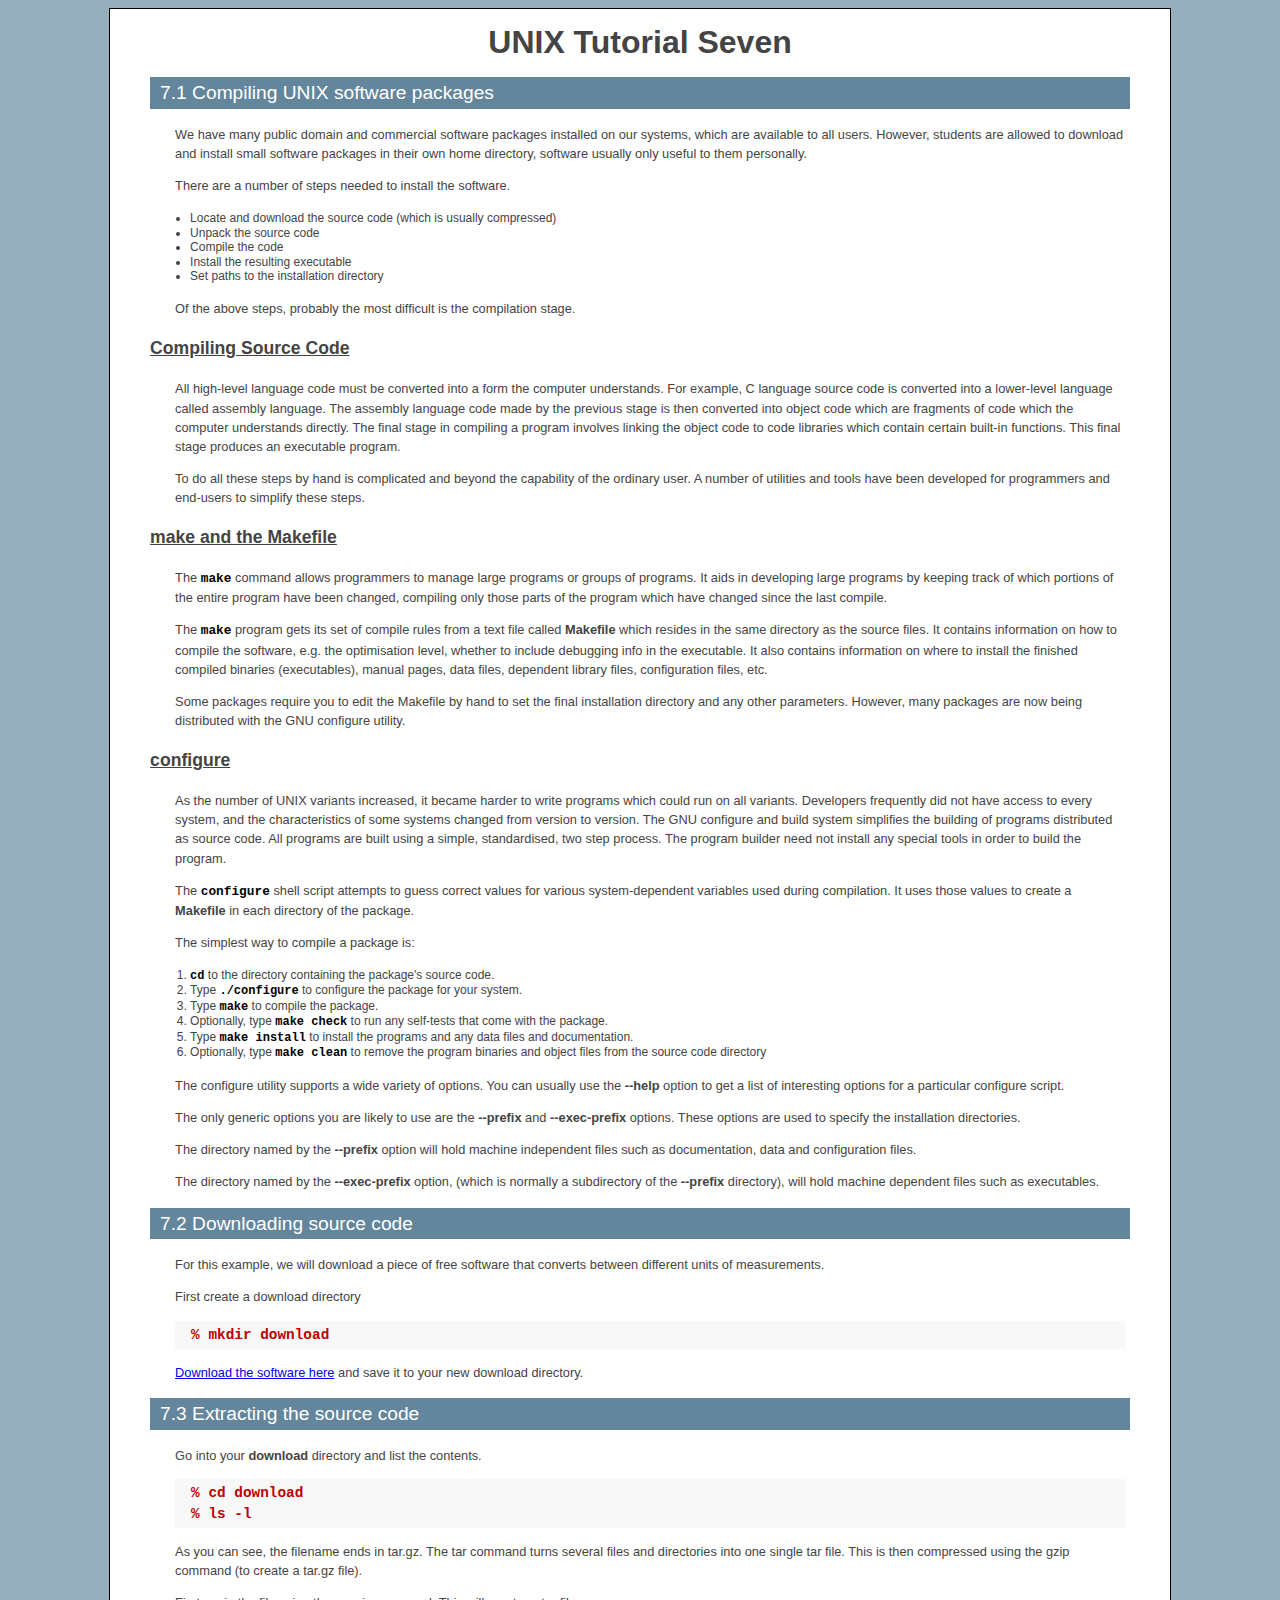
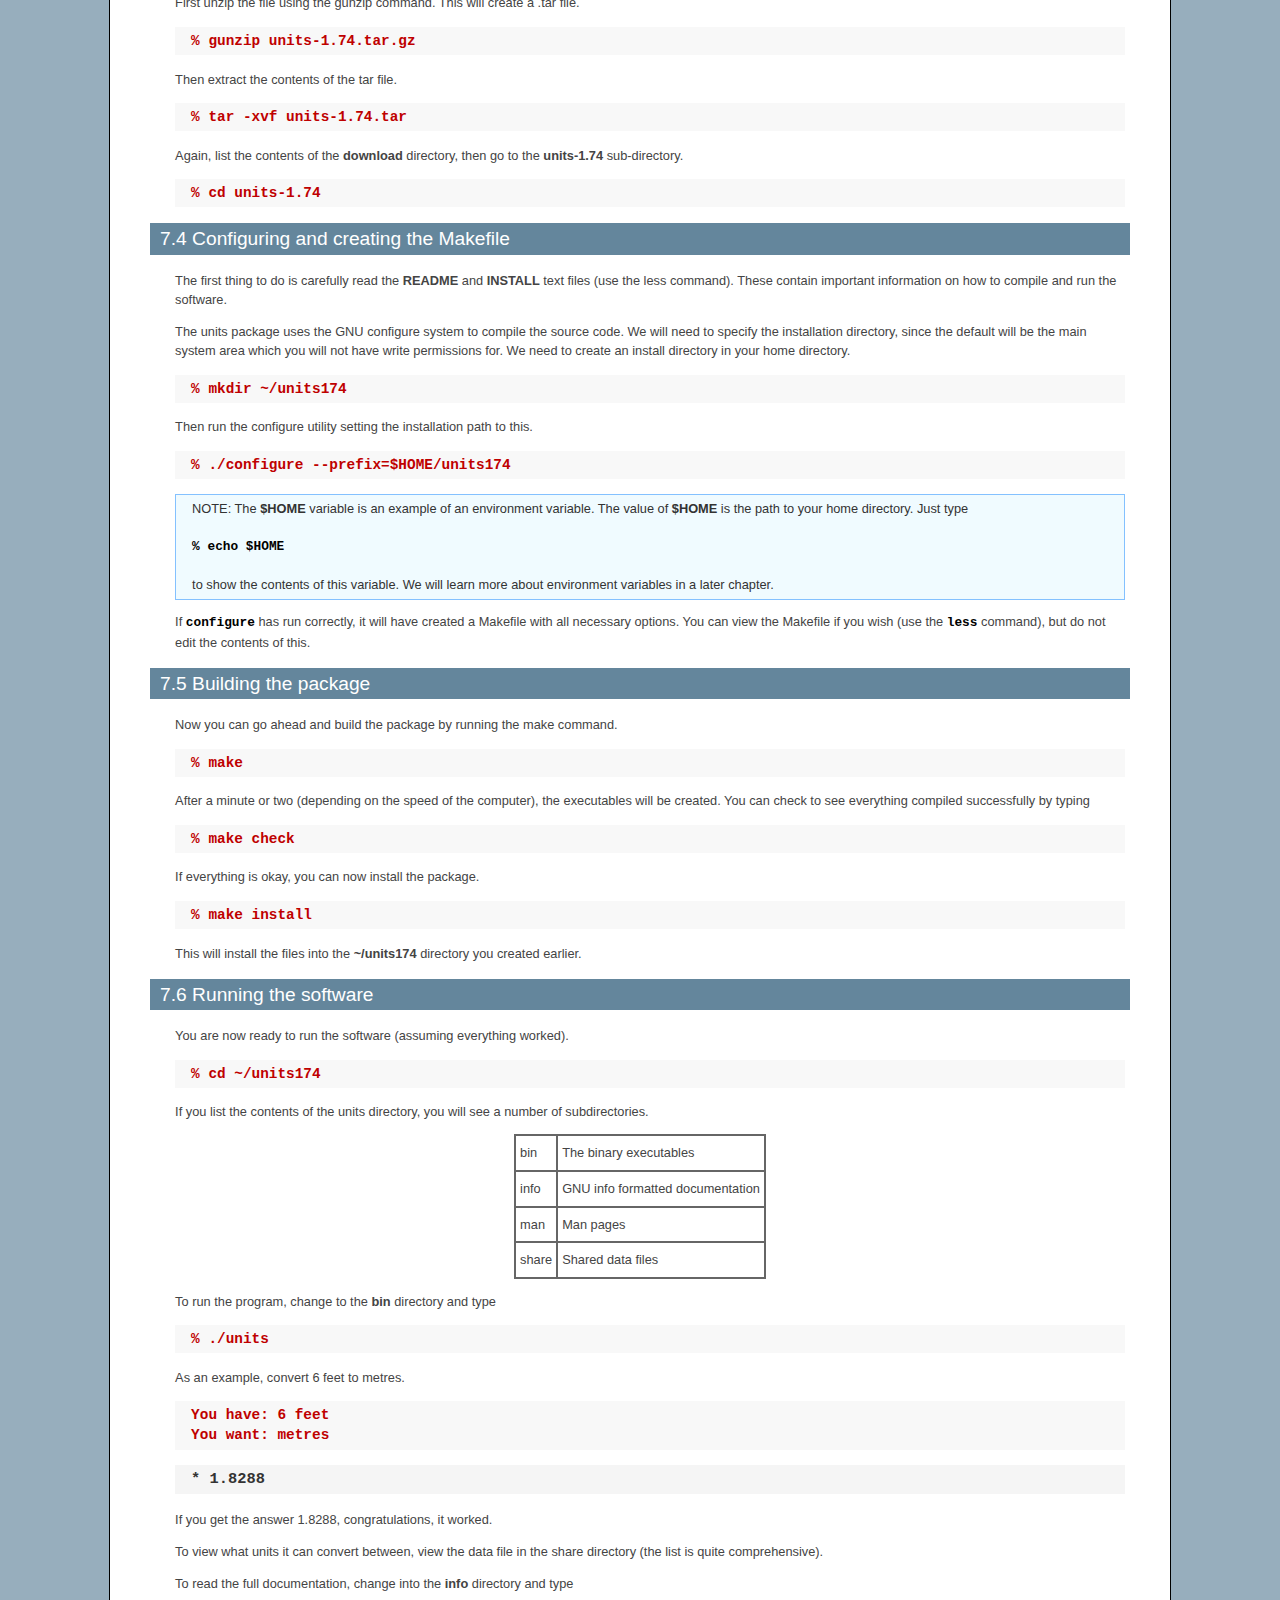
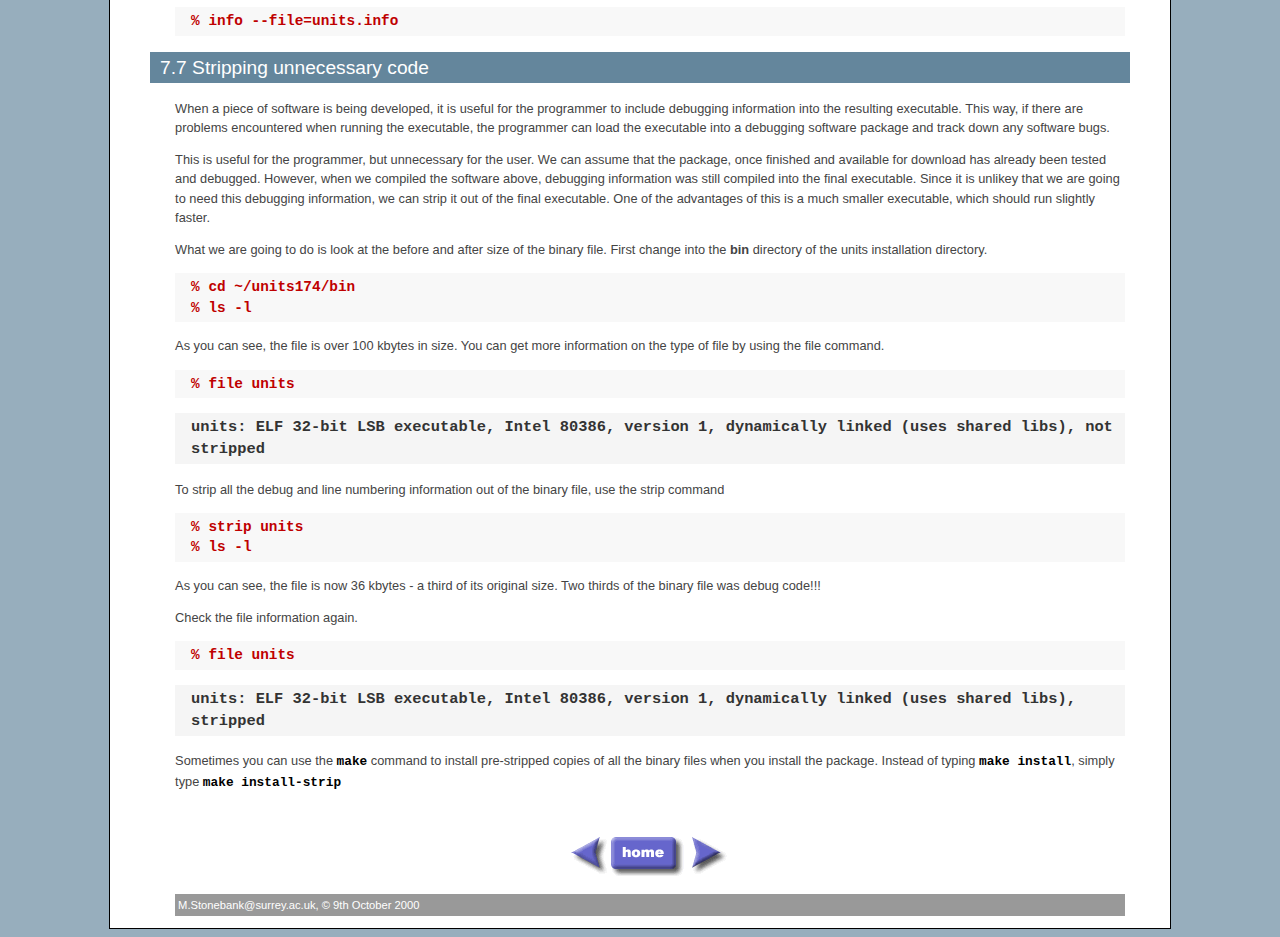
<file: unix7.html>
<?xml version="1.0" encoding="UTF-8"?>
<!DOCTYPE html PUBLIC "-//W3C//DTD XHTML 1.0 Transitional//EN" "http://www.w3.org/TR/xhtml1/DTD/xhtml1-transitional.dtd">
<html xmlns="http://www.w3.org/1999/xhtml">
<head> 
<title> UNIX Tutorial Seven</title> 
<link href="unixtut2.css" rel="stylesheet" type="text/css" />
<link href="unixtut2-print.css" rel="stylesheet" type="text/css" media="print" />

<meta http-equiv="Content-Type" content="text/html; charset=UTF-8" />
<meta name="Copyright" content="Michael Stonebank, 1995-2003" />
</head> 
 
<body>
<div id="container">

<h1>UNIX Tutorial Seven </h1>
<h2>7.1 Compiling UNIX software packages &nbsp; </h2>
<p>We have many public domain and commercial software packages installed on our 
  systems, which are available to all users. However, students are allowed to 
  download and install small software packages in their own home directory, software 
  usually only useful to them personally. </p>
<p>There are a number of steps needed to install the software.</p>
<ul>
  <li> Locate and download the source code (which is usually compressed)</li>
  <li> Unpack the source code</li>
  <li> Compile the code </li>
  <li> Install the resulting executable</li>
  <li> Set paths to the installation directory </li>
</ul>
<p>Of the above steps, probably the most difficult is the compilation stage.</p>

<h3>Compiling Source Code</h3>
<p>All high-level language code must be converted into a form the computer understands. 
  For example, C language source code is converted into a lower-level language 
  called assembly language. The assembly language code made by the previous stage 
  is then converted into object code which are fragments of code which the computer 
  understands directly. The final stage in compiling a program involves linking 
  the object code to code libraries which contain certain built-in functions. 
  This final stage produces an executable program.</p>
<p>To do all these steps by hand is complicated and beyond the capability of the 
  ordinary user. A number of utilities and tools have been developed for programmers 
  and end-users to simplify these steps.</p>
<h3>make and the Makefile</h3>
<p>The <span class="command">make</span> command allows programmers to manage large programs or 
  groups of programs. It aids in developing large programs by keeping track of 
  which portions of the entire program have been changed, compiling only those 
  parts of the program which have changed since the last compile. </p>
<p>The <span class="command">make</span> program gets its set of compile rules from a text file 
  called <strong>Makefile</strong> which resides in the same directory as the 
  source files. It contains information on how to compile the software, e.g. the 
  optimisation level, whether to include debugging info in the executable. It 
  also contains information on where to install the finished compiled binaries 
  (executables), manual pages, data files, dependent library files, configuration 
  files, etc.</p>
<p>Some packages require you to edit the Makefile by hand to set the final installation 
  directory and any other parameters. However, many packages are now being distributed 
  with the GNU configure utility.</p>
<h3>configure</h3>
<p>As the number of UNIX variants increased, it became harder to write programs 
  which could run on all variants. Developers frequently did not have access to 
  every system, and the characteristics of some systems changed from version to 
  version. The GNU configure and build system simplifies the building of programs 
  distributed as source code. All programs are built using a simple, standardised, 
  two step process. The program builder need not install any special tools in 
  order to build the program. </p>
<p>The <span class="command">configure</span> shell script attempts to guess correct values for 
  various system-dependent variables used during compilation. It uses those values 
  to create a <strong>Makefile</strong> in each directory of the package. </p>
<p>The simplest way to compile a package is:</p>

  
<ol>
  <li> <span class="command">cd</span> to the directory containing the package's source code.<br />
  </li>
  <li> Type <span class="command">./configure</span> to configure the package for your system.<br />
  </li>
  <li> Type <span class="command">make</span> to compile the package.<br />
  </li>
  <li> Optionally, type <span class="command">make check</span> to run any self-tests that come 
    with the package.<br />
  </li>
  <li> Type <span class="command">make install</span> to install the programs and any data files 
    and documentation.<br />
  </li>
  <li> Optionally, type <span class="command">make clean</span> to remove the program binaries 
    and object files from the source code directory&nbsp; <br />
  </li>
</ol>
<p>The configure utility supports a wide variety of options. You can usually use 
  the <b>--help</b> option to get a list of interesting options for a particular 
  configure script. </p>
  
<p>The only generic options you are likely to use are the<b> --prefix</b>  
  and <b>--exec-prefix</b> options. These options are used to specify the 
  installation directories. &nbsp; </p>
<p>The directory named by the <b>--prefix</b> option will hold machine independent 
  files such as documentation, data and configuration files. </p>
<p>The directory named by the <b>--exec-prefix</b> option, (which is normally 
  a subdirectory of the <b>--prefix</b> directory), will hold machine dependent files 
  such as executables. </p>

<h2>7.2 Downloading source code</h2>
<p>For this example, we will download a piece of free software that converts between 
  different units of measurements. </p>
<p>First create a download directory&nbsp; </p>
<p class="cli"> % mkdir download </p>
<p><a href="units-1.74.tar.gz">Download the software here</a> and 
  save it to your new download directory.</p>
<h2>7.3 Extracting the source code &nbsp; </h2>
<p>Go into your <strong>download</strong> directory and list the contents.&nbsp;</p>
<p class="cli"> % cd download <br />
  % ls -l </p>
<p>As you can see, the filename ends in tar.gz. The tar command turns 
  several files and directories into one single tar file. This is then compressed 
  using the gzip command (to create a tar.gz file). </p>
<p>First unzip the file using the gunzip command. This will create 
  a .tar file.&nbsp; </p>
<p class="cli"> % gunzip units-1.74.tar.gz </p>
<p>Then extract the contents of the tar file. &nbsp; </p>
<p class="cli">% tar -xvf units-1.74.tar </p>
<p>Again, list the contents of the <strong>download</strong> directory, then go 
  to the <strong>units-1.74</strong> sub-directory.&nbsp; </p>
<p class="cli">% cd units-1.74 </p>
<h2>7.4 Configuring and creating the Makefile &nbsp; </h2>
<p>The first thing to do is carefully read the <strong>README</strong> and <strong>INSTALL</strong> 
  text files (use the less command). These contain important information 
  on how to compile and run the software.</p>
<p>The units package uses the GNU configure system to compile the source code. 
  We will need to specify the installation directory, since the default will be 
  the main system area which you will not have write permissions for. We need 
  to create an install directory in your home directory. &nbsp; </p>
<p class="cli">% mkdir ~/units174</p>
<p>Then run the configure utility setting the installation path to this.&nbsp;</p>
<p class="cli">% ./configure --prefix=$HOME/units174</p>
<p class="hint">NOTE: 
  The <strong>$HOME</strong> variable is an example of an environment variable. 
  
  The value of <strong>$HOME</strong> is the path to your home directory. Just 
  type <br />
  <br />
  <span class="command">% echo $HOME </span><br />
  <br />
  to show the contents of this variable. We will learn more about environment 
  variables in a later chapter.</p>
<p>If <span class="command">configure</span> has run correctly, it will have created a Makefile with all necessary 
  options. You can view the Makefile if you wish (use the <span class="command">less</span> command), 
  but do not edit the contents of this. </p>
<h2>7.5 Building the package&nbsp; </h2>
<p>Now you can go ahead and build the package by running the make 
  command.&nbsp; </p>
<p class="cli">% make</p>
<p>After a minute or two (depending on the speed of the computer), the executables 
  will be created. You can check to see everything compiled successfully by typing</p>
<p class="cli">% make check</p>
<p> If everything is okay, you can now install the package. &nbsp; </p>
<p class="cli">% make install</p>
<p>This will install the files into the <strong>~/units174</strong> directory 
  you created earlier.</p>
<h2>7.6 Running the software</h2>
<p>You are now ready to run the software (assuming everything worked).&nbsp; </p>
<p class="cli">% cd ~/units174</p>
<p>If you list the contents of the units directory, you will see a number of subdirectories.</p>
<table border="1" align="center" cellpadding="4" cellspacing="0" bordercolor="#666666">
  <tr> 
    <td>bin</td>
    <td>The binary executables</td>
  </tr>
  <tr> 
    <td>info</td>
    <td>GNU info formatted documentation</td>
  </tr>
  <tr> 
    <td>man</td>
    <td>Man pages</td>
  </tr>
  <tr> 
    <td>share</td>
    <td>Shared data files</td>
  </tr>
</table>
<p>To run the program, change to the <strong>bin</strong> directory and type&nbsp;</p>
<p class="cli">% ./units </p>
<p>As an example, convert 6 feet to metres.&nbsp; </p>
<p class="cli">You have: 6 feet<br />
  You want: metres&nbsp; </p>
<p class="output">* 1.8288 </p>
<p>If you get the answer 1.8288, congratulations, it worked.</p>
<p>To view what units it can convert between, view the data file in the share 
  directory (the list is quite comprehensive).</p>
<p>To read the full documentation, change into the <strong>info</strong> directory 
  and type&nbsp; </p>
<p class="cli">% info --file=units.info</p>
<h2>7.7 Stripping unnecessary code</h2>
<p>When a piece of software is being developed, it is useful for the programmer 
  to include debugging information into the resulting executable. This way, if 
  there are problems encountered when running the executable, the programmer can 
  load the executable into a debugging software package and track down any software 
  bugs.</p>
<p>This is useful for the programmer, but unnecessary for the user. We can assume 
  that the package, once finished and available for download has already been 
  tested and debugged. However, when we compiled the software above, debugging 
  information was still compiled into the final executable. Since it is unlikey 
  that we are going to need this debugging information, we can strip it out of 
  the final executable. One of the advantages of this is a much smaller executable, 
  which should run slightly faster.</p>
<p>What we are going to do is look at the before and after size of the binary 
  file. First change into the <strong>bin</strong> directory of the units installation 
  directory.&nbsp; </p>
<p class="cli">% cd ~/units174/bin<br />
  % ls -l </p>
<p>As you can see, the file is over 100 kbytes in size. You can get more information 
  on the type of file by using the file command.&nbsp; </p>
<p class="cli">% file units</p>
<p class="output">units: ELF 32-bit LSB executable, Intel 80386, version 1, dynamically 
  linked (uses shared libs), not stripped</p>
<p>To strip all the debug and line numbering information out of the binary file, 
  use the strip command&nbsp; </p>
<p class="cli">% strip units<br />
  % ls -l </p>
<p>As you can see, the file is now 36 kbytes - a third of its original size. Two 
  thirds of the binary file was debug code!!!</p>
<p>Check the file information again.&nbsp; </p>
<p class="cli">% file units</p>
<p class="output">units: ELF 32-bit LSB executable, Intel 80386, version 1, dynamically 
  linked (uses shared libs), stripped</p>
<p>Sometimes you can use the <span class="command">make</span> command to install pre-stripped copies 
  of all the binary files when you install the package. 
  
  Instead of typing <span class="command">make install</span>, simply type <span class="command">make install-strip</span></p>
<p>&nbsp;</p>

<p align="center"><a href="unix1.html"><img src="media/left.gif" alt="Previous" border="0" height="39" width="37" /></a> <a href="index.html"><img src="media/home.gif" alt="Home" border="0" height="39" width="81" /></a><a href="unix3.html"><img src="media/right.gif" alt="Next" border="0" height="39" width="37" /></a></p>
<p class="date">M.Stonebank@surrey.ac.uk, © 9th October 2000 </p>
</div>

</body></html>
</file>
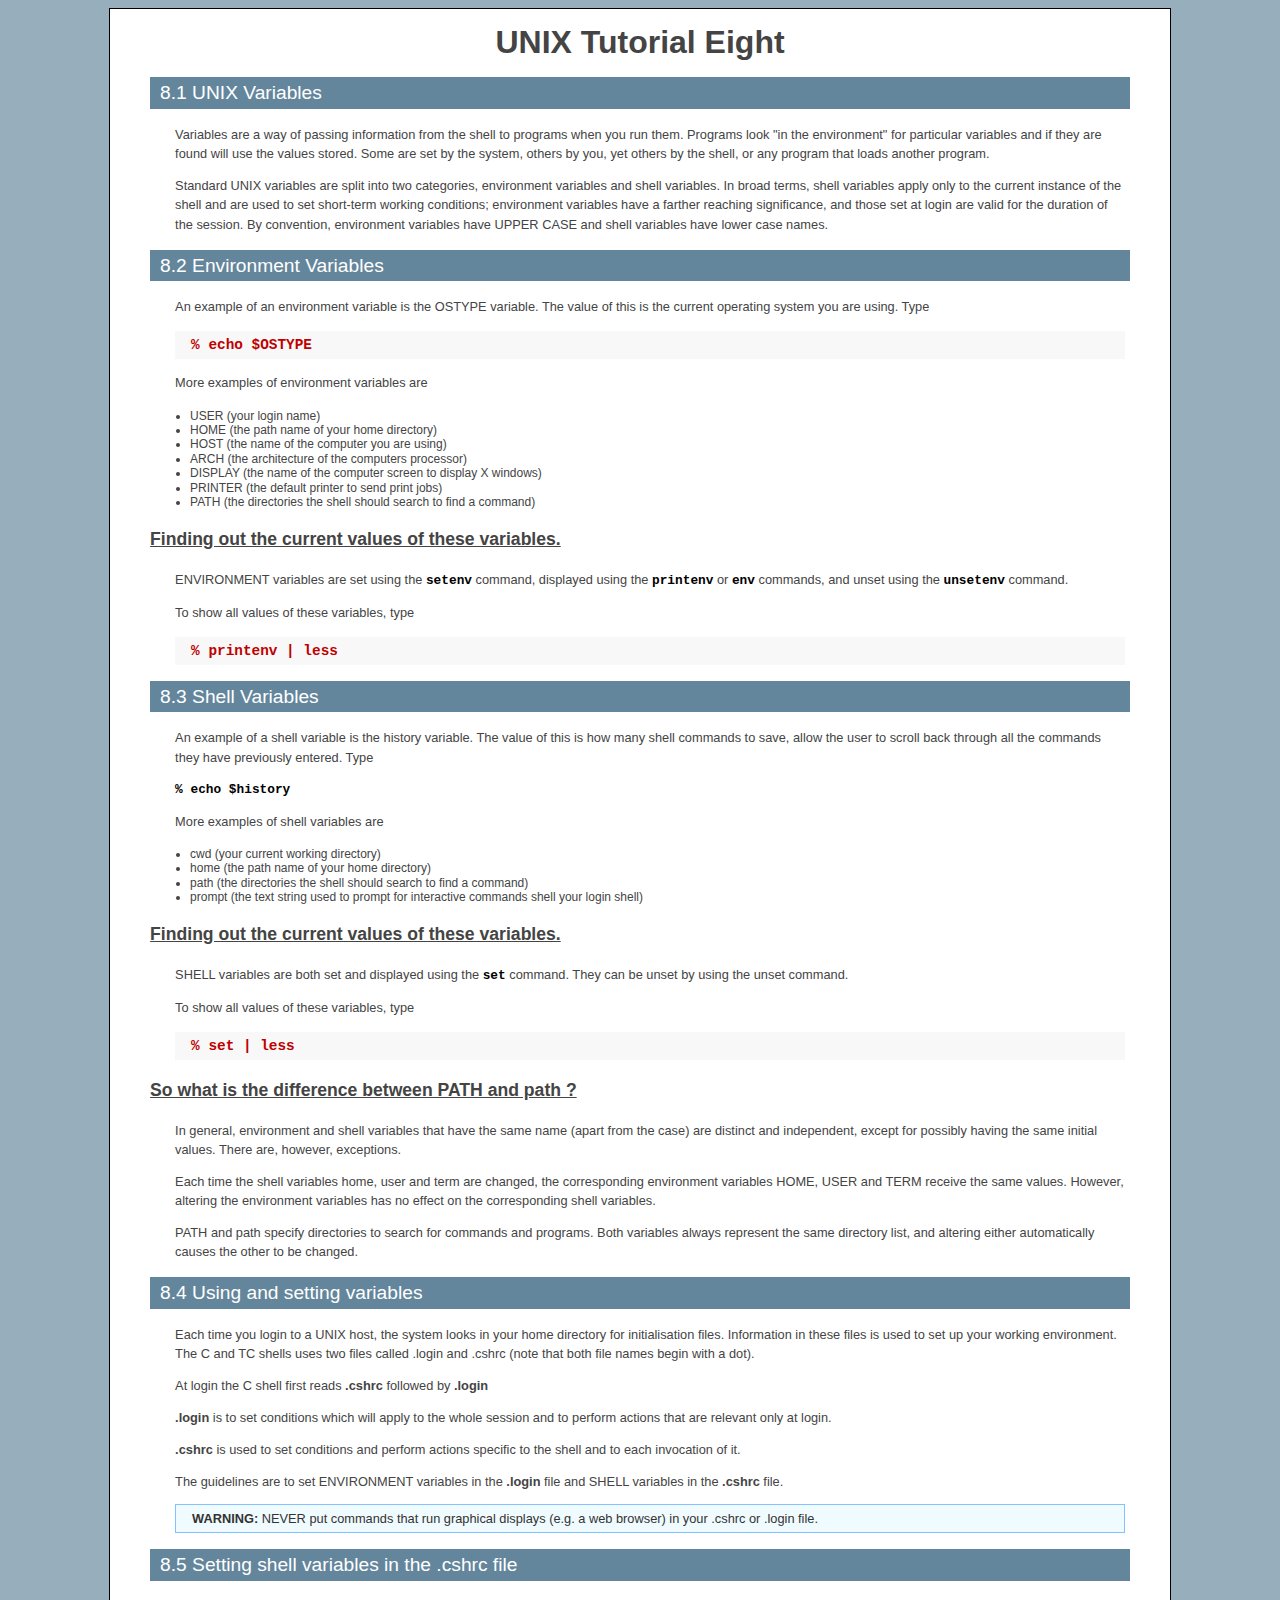
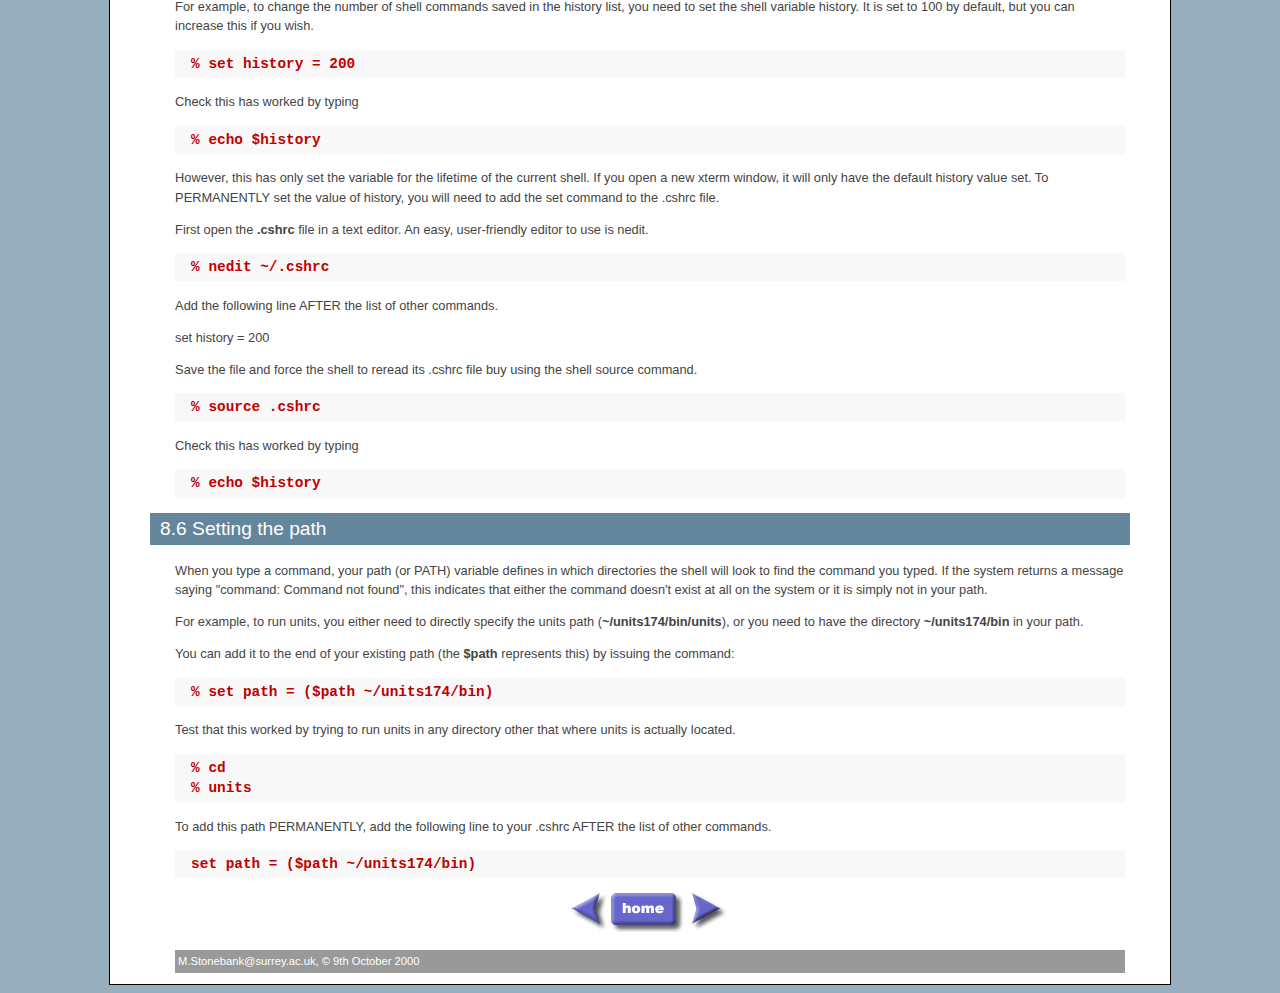
<file: unix8.html>
<?xml version="1.0" encoding="UTF-8"?>
<!DOCTYPE html PUBLIC "-//W3C//DTD XHTML 1.0 Transitional//EN" "http://www.w3.org/TR/xhtml1/DTD/xhtml1-transitional.dtd">
<html xmlns="http://www.w3.org/1999/xhtml">
<head>
<title>UNIX Tutorial Eight</title>
<meta http-equiv="Content-Type" content="text/html; charset=UTF-8" />
<meta name="Copyright" content="Michael Stonebank, 1995-2003" />

<link href="unixtut2.css" rel="stylesheet" type="text/css" />
<link href="unixtut2-print.css" rel="stylesheet" type="text/css" media="print" />

</head>
<body>
<div id="container">

<h1>UNIX Tutorial Eight </h1>
<h2>8.1 UNIX Variables</h2>
<p>Variables are a way of passing information from the shell to programs when 
  you run them. Programs look &quot;in the environment&quot; for particular variables 
  and if they are found will use the values stored. Some are set by the system, 
  others by you, yet others by the shell, or any program that loads another program. 
</p>
<p>Standard UNIX variables are split into two categories, environment variables 
  and shell variables. In broad terms, shell variables apply only to the current 
  instance of the shell and are used to set short-term working conditions; environment 
  variables have a farther reaching significance, and those set at login are valid 
  for the duration of the session. By convention, environment variables have UPPER 
  CASE and shell variables have lower case names. </p>

<h2>8.2 Environment Variables</h2>
<p>An example of an environment variable is the OSTYPE variable. The value of 
  this is the current operating system you are using. Type </p>
<p class="cli">% echo $OSTYPE </p>
<p>More examples of environment variables are </p>
<ul>
  <li> USER (your login name)</li>
  <li> HOME (the path name of your home directory)</li>
  <li> HOST (the name of the computer you are using)</li>
  <li> ARCH (the architecture of the computers processor)</li>
  <li> DISPLAY (the name of the computer screen to display X windows)</li>
  <li> PRINTER (the default printer to send print jobs)</li>
  <li> PATH (the directories the shell should search to find a command)</li>
</ul>
<h3>Finding out the current values of these variables.</h3>

<p>ENVIRONMENT variables are set using the <span class="command">setenv</span> command, displayed 
  using the <span class="command">printenv</span> or <span class="command">env</span> commands, and unset using 
  the <span class="command">unsetenv</span> command. </p>
<p>To show all values of these variables, type</p>
<p class="cli">% printenv | less</p>
<h2>8.3 Shell Variables</h2>
<p>An example of a shell variable is the history variable. The value of this is 
  how many shell commands to save, allow the user to scroll back through all the 
  commands they have previously entered. Type</p>
<p class="command">% echo $history</p>
<p>More examples of shell variables are </p>
<ul>
  <li>cwd (your current working directory)
  </li>
  <li> home (the path name of your home directory)
  </li>
  <li> path (the directories the shell should search to find a command)
  </li>
  <li> prompt (the text string used to prompt for interactive commands shell your 
    login shell)
  </li>
</ul>

<h3>Finding out the current values of these variables.</h3>

<p>SHELL variables are both set and displayed using the <span class="command">set</span> command. 
  They can be unset by using the unset command. </p>
<p>To show all values of these variables, type</p>
<p class="cli">% set | less</p>

<h3>So what is the difference between PATH and path ?</h3>
<p>In general, environment and shell variables that have the same name (apart 
  from the case) are distinct and independent, except for possibly having the 
  same initial values. There are, however, exceptions. </p>
<p>Each time the shell variables home, user and term are changed, the corresponding 
  environment variables HOME, USER and TERM receive the same values. However, 
  altering the environment variables has no effect on the corresponding shell 
  variables. </p>
<p>PATH and path specify directories to search for commands and programs. Both 
  variables always represent the same directory list, and altering either automatically 
  causes the other to be changed. </p>
<h2>8.4 Using and setting variables</h2>
<p>Each time you login to a UNIX host, the system looks in your home directory 
  for initialisation files. Information in these files is used to set up your 
  working environment. The C and TC shells uses two files called .login and .cshrc 
  (note that both file names begin with a dot).</p>
<p>At login the C shell first reads <strong>.cshrc</strong> followed by <strong>.login</strong></p>
<p><strong>.login</strong> is to set conditions which will apply to the whole 
  session and to perform actions that are relevant only at login. </p>
<p><strong>.cshrc</strong> is used to set conditions and perform actions specific 
  to the shell and to each invocation of it.</p>
<p>The guidelines are to set ENVIRONMENT variables in the <strong>.login</strong> 
  file and SHELL variables in the <strong>.cshrc</strong> file. </p>
<p class="hint"><strong>WARNING:</strong> NEVER put commands that run graphical 
  displays (e.g. a web browser) in your .cshrc or .login file. </p>
<h2>8.5 Setting shell variables in the .cshrc file</h2>
<p>For example, to change the number of shell commands saved in the history list, 
  you need to set the shell variable history. It is set to 100 by default, but 
  you can increase this if you wish.</p>
<p class="cli">% set history = 200</p>
<p>Check this has worked by typing</p>
<p class="cli">% echo $history</p>
<p>However, this has only set the variable for the lifetime of the current shell. 
  If you open a new xterm window, it will only have the default history value 
  set. To PERMANENTLY set the value of history, you will need to add the set command 
  to the .cshrc file.</p>
<p>First open the <strong>.cshrc</strong> file in a text editor. An easy, user-friendly 
  editor to use is nedit.</p>
<p class="cli">% nedit ~/.cshrc</p>
<p>Add the following line AFTER the list of other commands.</p>
<p class="sourcecode"> set history = 200</p>
<p>Save the file and force the shell to reread its .cshrc file buy using the shell 
  source command.</p>
<p class="cli">% source .cshrc</p>
<p>Check this has worked by typing</p>
<p class="cli">% echo $history</p>

<h2>8.6 Setting the path</h2>
<p>When you type a command, your path (or PATH) variable defines in which directories 
  the shell will look to find the command you typed. If the system returns a message 
  saying &quot;command: Command not found&quot;, this indicates that either the 
  command doesn't exist at all on the system or it is simply not in your path. 
</p>
<p>For example, to run units, you either need to directly specify the units path 
  (<strong>~/units174/bin/units</strong>), or you need to have the directory <strong>~/units174/bin</strong> 
  in your path. </p>
<p>You can add it to the end of your existing path (the <strong>$path</strong> 
  represents this) by issuing the command: </p>
<p class="cli"> % set path = ($path ~/units174/bin)</p>
<p>Test that this worked by trying to run units in any directory other that where 
  units is actually located. </p>
<p class="cli">% cd<br />
  % 
  units</p>
<p>To add this path PERMANENTLY, add the following line to your .cshrc AFTER the 
  list of other commands.</p>
<p class="cli">set path = ($path ~/units174/bin)</p>

<p align="center"><a href="unix1.html"><img src="media/left.gif" alt="Previous" border="0" height="39" width="37" /></a> <a href="index.html"><img src="media/home.gif" alt="Home" border="0" height="39" width="81" /></a><a href="unix3.html"><img src="media/right.gif" alt="Next" border="0" height="39" width="37" /></a></p>
<p class="date">M.Stonebank@surrey.ac.uk, © 9th October 2000 </p>
</div>

</body></html>
</file>
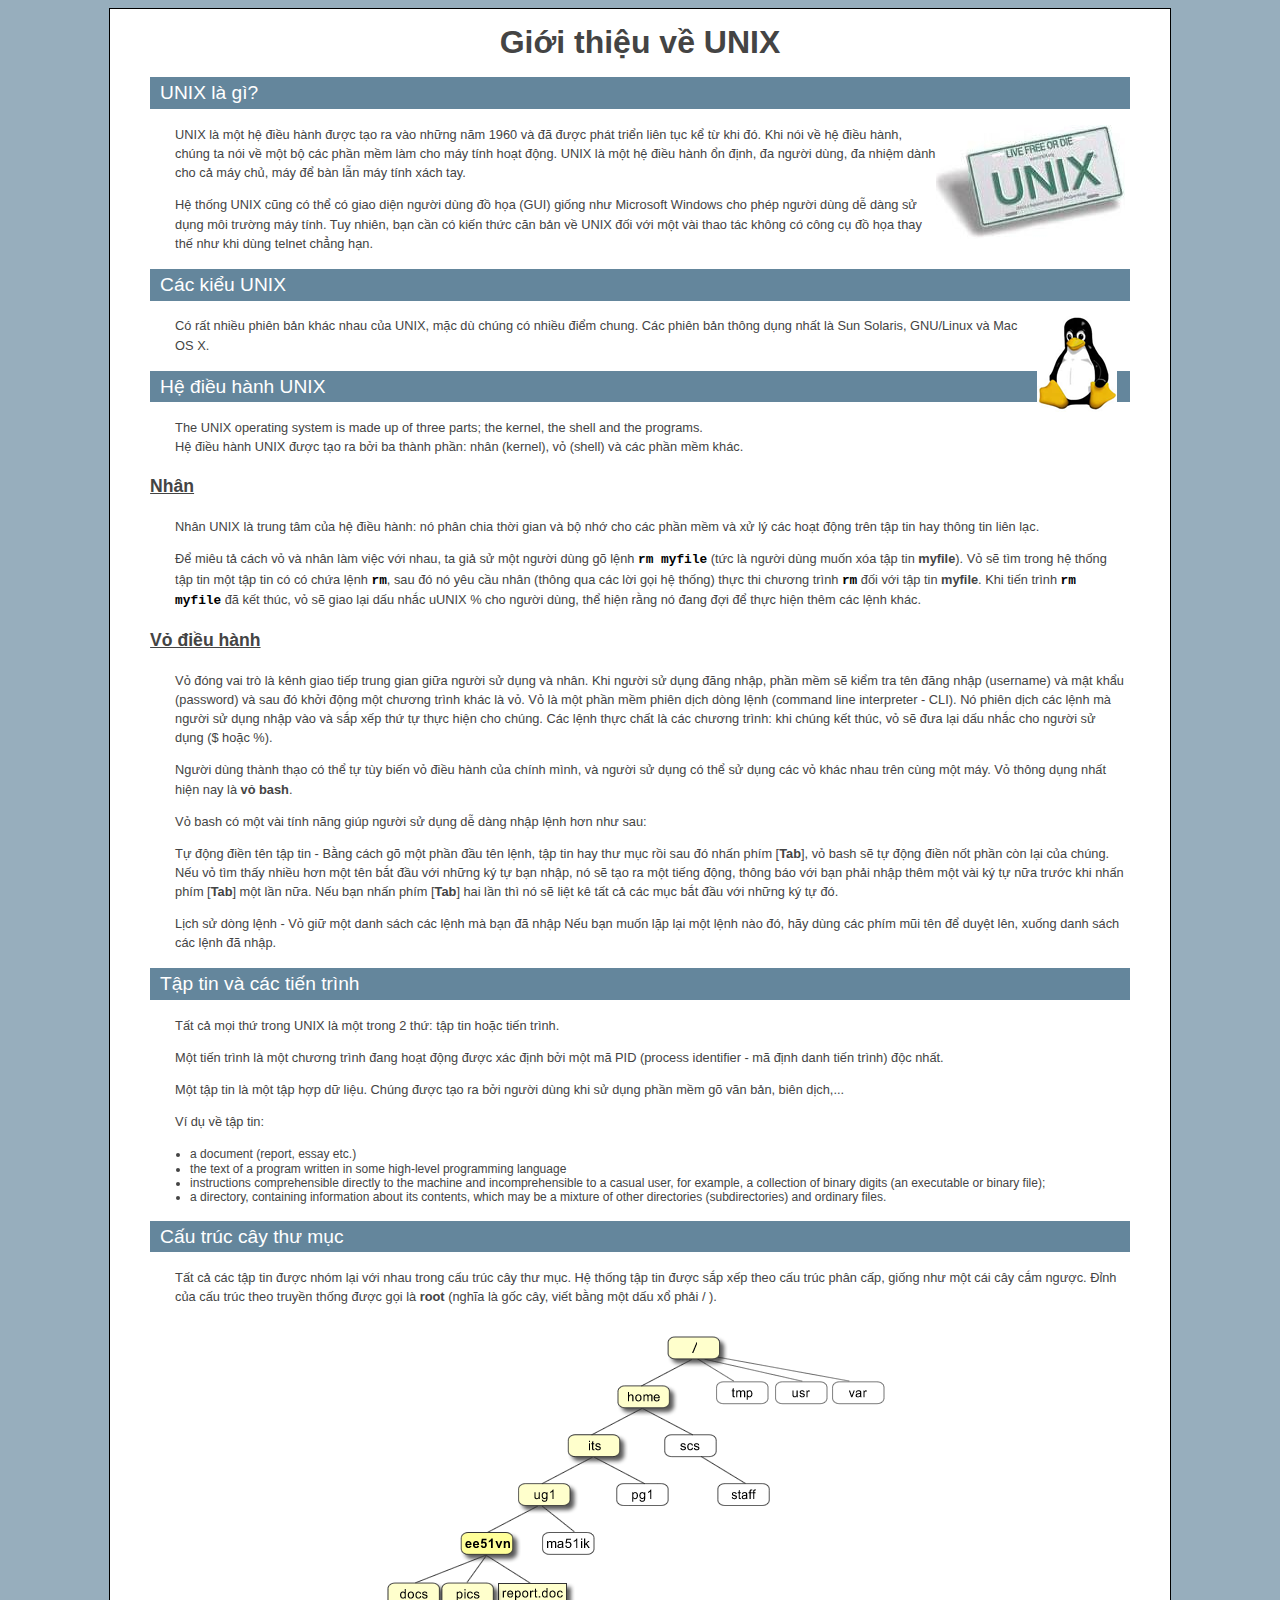
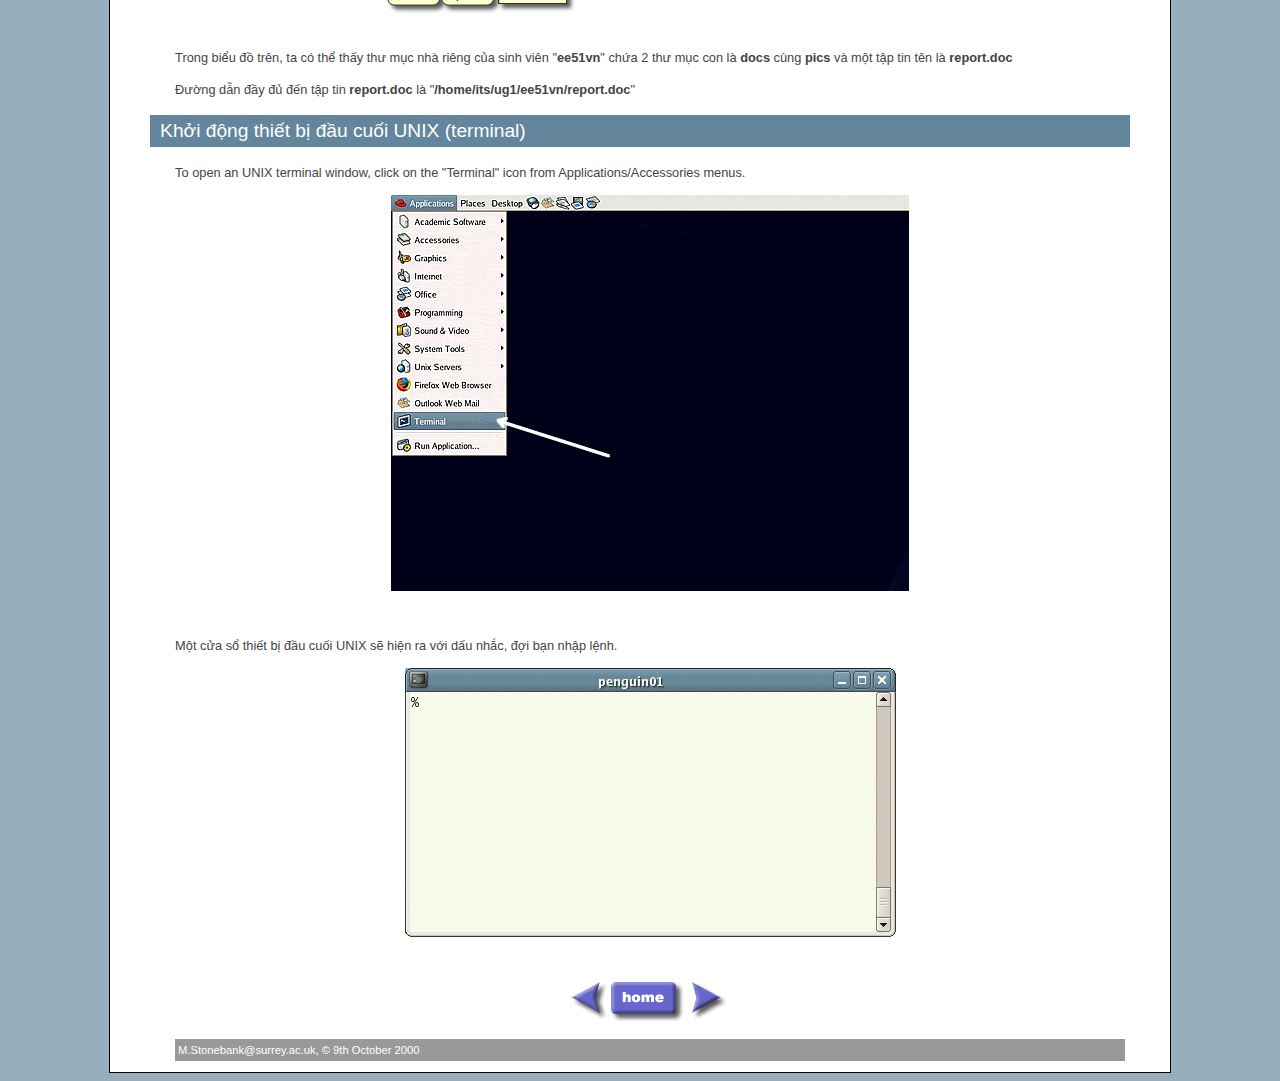
<file: unixintro.html>
<!DOCTYPE html PUBLIC "-//W3C//DTD XHTML 1.0 Transitional//EN" "http://www.w3.org/TR/xhtml1/DTD/xhtml1-transitional.dtd">
<html xmlns="http://www.w3.org/1999/xhtml"><head><!--?xml version="1.0" encoding="UTF-8"?--><title>UNIX Tutorial - Introduction</title>


  
    
    <meta http-equiv="Content-Type" content="text/html; charset=UTF-8" />
    <meta name="Copyright" content="Michael Stonebank, 1995-2003" />
    <link href="unixtut2.css" rel="stylesheet" type="text/css" />
    <link href="unixtut2-print.css" rel="stylesheet" type="text/css" media="print" /></head><body>
    <div id="container">
      <h1>Giới thiệu về UNIX<br />
      </h1>
      <h2>UNIX là gì?<br />
      </h2>
      <p><img src="media/unix-plate2.jpg" alt="UNIX® License Plate" align="right" border="0" height="114" width="189" />UNIX là một
        hệ điều hành được tạo ra vào những năm 1960 và đã được phát
        triển liên tục kể từ khi đó. Khi nói về hệ điều hành, chúng ta
        nói về một bộ các phần mềm làm cho máy tính hoạt động. UNIX là
        một hệ điều hành ổn định, đa người dùng, đa nhiệm dành cho cả
        máy chủ, máy để bàn lẫn máy tính xách tay.<br />
      </p>
      <p> Hệ thống UNIX cũng có thể có giao diện người dùng đồ họa (GUI)
        giống như Microsoft Windows cho phép người dùng dễ dàng sử dụng
        môi trường máy tính. Tuy nhiên, bạn cần có kiến thức căn bản về
        UNIX đối với một vài thao tác không có công cụ đồ họa thay thế
        như khi dùng telnet chẳng hạn.<br />
      </p>
      <h2>Các kiểu UNIX<br />
      </h2>
      <p><img src="media/linux-penguin-small.png" alt="The Linux
          Penguin" align="right" height="96" hspace="8" width="80" />Có
        rất nhiều phiên bản khác nhau của UNIX, mặc dù chúng có nhiều
        điểm chung. Các phiên bản thông dụng nhất là Sun Solaris,
        GNU/Linux và Mac OS X.</p>
      <h2>Hệ điều hành UNIX<br />
      </h2>
      <p>The UNIX operating system is made up of three parts; the
        kernel, the shell and the programs.<br />
        Hệ điều hành UNIX được tạo ra bởi ba thành phần: nhân (kernel),
        vỏ (shell) và các phần mềm khác.<br />
      </p>
      <h3>Nhân<br />
      </h3>
      <p>Nhân UNIX là trung tâm của hệ điều hành: nó phân chia thời gian
        và bộ nhớ cho các phần mềm và xử lý các hoạt động trên tập tin
        hay thông tin liên lạc.<br />
      </p>
      
<p>Để miêu tả cách vỏ và nhân làm việc với nhau, ta giả sử một
        người dùng gõ lệnh&nbsp;<span class="command">rm myfile</span> (tức là người dùng muốn xóa tập tin
        <span style="font-weight: bold;">myfile</span>). Vỏ sẽ tìm trong hệ thống tập tin một tập tin có có chứa
        lệnh&nbsp;<span class="command">rm</span>, sau đó nó yêu cầu nhân (thông qua các lời gọi hệ thống)
        thực thi chương trình&nbsp;<span class="command">rm</span> đối với tập tin <span style="font-weight: bold;">myfile</span>. Khi tiến trình&nbsp;<span class="command">rm myfile</span> đã kết thúc, vỏ sẽ giao lại dấu nhắc uUNIX % cho người
        dùng, thể hiện rằng nó đang đợi để thực hiện thêm các lệnh khác.<br />
      </p>

      <h3>Vỏ điều hành<br />
      </h3>
      
<p>Vỏ đóng vai trò là kênh giao tiếp trung gian giữa người sử dụng và
nhân. Khi người sử dụng đăng nhập, phần mềm sẽ kiểm tra tên đăng nhập
(username) và mật khẩu (password) và sau đó khởi động một chương trình
khác là vỏ. Vỏ là một phần mềm phiên dịch dòng lệnh (command line
interpreter - CLI). Nó phiên dịch các lệnh mà người sử dụng nhập vào và
sắp xếp thứ tự thực hiện cho chúng. Các lệnh thực chất là các chương
trình: khi chúng kết thúc, vỏ sẽ đưa lại dấu nhắc cho người sử dụng ($
hoặc %).<br />
 </p>

      
<p>Người dùng thành thạo có thể tự tùy biến vỏ điều hành của chính
mình, và người sử dụng có thể sử dụng các vỏ khác nhau trên cùng một
máy. Vỏ thông dụng nhất hiện nay là <span style="font-weight: bold;">vỏ bash</span>.<br />
 </p>

      
<p>Vỏ bash có một vài tính năng giúp người sử dụng dễ dàng nhập lệnh hơn như sau:<br />
</p>

      
<p>Tự động điền tên tập tin - Bằng cách gõ một phần đầu tên lệnh, tập tin hay thư mục rồi sau đó nhấn phím [<span style="font-weight: bold;">Tab</span>],
vỏ bash sẽ tự động điền nốt phần còn lại của chúng. Nếu vỏ tìm thấy
nhiều hơn một tên bắt đầu với những ký tự bạn nhập, nó sẽ tạo ra một
tiếng động, thông báo với bạn phải nhập thêm một vài ký tự nữa trước
khi nhấn phím [<span style="font-weight: bold;">Tab</span>] một lần nữa. Nếu bạn nhấn phím [<span style="font-weight: bold;">Tab</span>] hai lần thì nó sẽ liệt kê tất cả các mục bắt đầu với những ký tự đó.<br />
 </p>

      
<p>Lịch sử dòng lệnh - Vỏ giữ một danh sách các lệnh mà bạn đã nhập Nếu
bạn muốn lặp lại một lệnh nào đó, hãy dùng các phím mũi tên để duyệt
lên, xuống danh sách các lệnh đã nhập.<br />
 </p>

      <p> </p>
      <h2>Tập tin và các tiến trình<br />
      </h2>
      
<p>Tất cả mọi thứ trong UNIX là một trong 2 thứ: tập tin hoặc tiến trình.<br />
 </p>

      
<p>Một tiến trình là một chương trình đang hoạt động được xác định bởi
một mã PID (process identifier - mã định danh tiến trình) độc nhất.<br />
 </p>

      
<p>Một tập tin là một tập hợp dữ liệu. Chúng được tạo ra bởi người dùng khi sử dụng phần mềm gõ văn bản, biên dịch,...<br />
 </p>

      <p>Ví dụ về tập tin:<br />
 </p>
      <ul>
        <li> a document (report, essay etc.) </li>
        <li> the text of a program written in some high-level
          programming language </li>
        <li> instructions comprehensible directly to the machine and
          incomprehensible to a casual user, for example, a collection
          of binary digits (an executable or binary file); </li>
        <li> a directory, containing information about its contents,
          which may be a mixture of other directories (subdirectories)
          and ordinary files. </li>
      </ul>
      <p> </p>
      <h2>Cấu trúc cây thư mục<br />
      </h2>
      
<p>Tất cả các tập tin được nhóm lại với nhau trong cấu trúc cây thư
mục. Hệ thống tập tin được sắp xếp theo cấu trúc phân cấp, giống như
một cái cây cắm ngược. Đỉnh của cấu trúc theo truyền thống được gọi là <span style="font-weight: bold;">root</span> (nghĩa là gốc cây, viết bằng một dấu xổ phải / ).<br />
 </p>

      <p align="center"><img src="media/unix-tree.png" alt="Unix File
          Structure" height="316" width="560" /></p>
      
<p>Trong biểu đồ trên, ta có thể thấy thư mục nhà riêng của sinh viên "<span style="font-weight: bold;">ee51vn</span>" chứa 2 thư mục con là <span style="font-weight: bold;">docs</span> cùng <span style="font-weight: bold;">pics</span> và một tập tin tên là <span style="font-weight: bold;">report.doc</span></p>
<p>Đường dẫn đầy đủ đến tập tin <span style="font-weight: bold;">report.doc</span> là "<span style="font-weight: bold;">/home/its/ug1/ee51vn/report.doc</span>"</p>

      <h2>Khởi động thiết bị đầu cuối UNIX (terminal)<br />
      </h2>
      
<p>To open an UNIX terminal window, click on the "Terminal" icon
        from Applications/Accessories menus.</p>

      <p align="center"><img src="media/gnome-window.gif" alt="Gnome
          Menus" height="396" width="518" /></p>
      <p>&nbsp;</p>
      
<p>Một cửa sổ thiết bị đầu cuối UNIX sẽ hiện ra với dấu nhắc, đợi bạn nhập lệnh.<br />
</p>

      <p align="center"><img src="media/unix-xterm0.gif" alt="Unix
          Terminal window" height="269" width="491" /></p>
      <p>&nbsp;</p>
      <p class="navbar" align="center"><a href="unix0.html"><img src="media/left.gif" alt="Previous" border="0" height="39" width="37" /></a> <a href="index.html"><img src="media/home.gif" alt="Home" border="0" height="39" width="81" /></a><a href="unix1.html"><img src="media/right.gif" alt="Next" border="0" height="39" width="37" /></a></p>

      <p class="date">M.Stonebank@surrey.ac.uk, © 9th October 2000 </p>
    </div>
  </body></html>
</file>
<file: unixtut2.css>
#container {
	background-color: #FFFFFF;
	border: 1px solid #000000;
	margin-top: 0px;
	margin-right: 8%;
	margin-bottom: 0px;
	margin-left: 8%;
	top: 0px;
	padding-top: 0px;
	padding-right: 40px;
	padding-bottom: 0px;
	padding-left: 40px;
}
body {
	background-color: #97AEBD;
	font-family: Verdana, Arial, Helvetica, sans-serif;
	color: #444444;
	line-height: 1.6em;
}


p {
	font-size: 0.8em;
	line-height: 1.5em;
}
li {
	font-size: 0.75em;
	line-height: 1.2em;
}

.command {
	font-weight: bold;
	font-family: "Courier New", Courier, mono;
	color: #000000;
}
.cli {
	font-family: "Courier New", Courier, mono;
	font-weight: bold;
	padding-top: 4px;
	padding-bottom: 4px;
	padding-left: 16px;
	color: #BF0000;
	background-color: #F8F8F8;
	line-height: 1.4em;
	font-size: 0.9em;
}
#container p {
	margin-right: 5px;
	margin-left: 25px;
}

.output {
	font-family: "Courier New", Courier, mono;
	font-weight: bold;
	background-color: #F5F5F5;
	font-size: 0.96em;
	padding-top: 4px;
	padding-bottom: 4px;
	padding-left: 16px;
	color: #333333;
	line-height: 1.4em;
}


.hint {
	border: 1px solid #84C1FF;
	background-color: #F0FBFF;
	padding-top: 4px;
	padding-bottom: 4px;
	padding-left: 16px;
	color: #333333;
	margin-left: 10px;
	margin-right: 10px;
}

h3 {
	text-decoration: underline;
	font-size: 1.1em;
}
h2 {
	background-color: #64869C;
	font-weight: normal;
	font-size: 1.2em;
	color: #FFFFFF;
	padding-top: 3px;
	padding-right: 3px;
	padding-bottom: 3px;
	padding-left: 10px;
}
h1 {
	text-align: center;
}
th, td {
	font-size: 0.8em;
}
th {
	background-color: #ECE9D8;
}

td p {
	font-size: 0.95em;
}

.date {
	color: #FFFFFF;
	background-color: #999999;
	padding: 3px;
	text-align: left;
	font-size: 0.7em;
}

.date a {
	color: #FFFFCC;
	font-weight: bold;
	text-align: left;
	margin: 0px;
}
.hidden {
	display: none;
}
#amazon {
	float: right;
	width: 250px;
	clear: both;
}


	dl {
	width: 240px;
	padding: 0;
	background: url(media/box_bottom.gif) no-repeat bottom left;
	line-height: normal;
		}

	dt {
	margin: 0 0 10px 0;
	padding: 10px;
	border-bottom: 1px solid #fff;
	background: url(media/box_top.gif) no-repeat top left;
	font-size: 0.9em;
	font-weight: bold;
		}
	
	dd {
		margin: 0 0 0 10px;
		padding: 0 10px 10px 10px;
		font-family: Verdana, sans-serif;
		font-size: 0.8em;
		background: url(media/arrow.gif) no-repeat 0 3px;
		}
		
	#blue dt {
		background-color: #69c;
		}
	
	#blue {
		background-color: #9cf;
		}
	
	#red dt {
		background-color: #FFCC99;
		}
	
	#red {
		background-color: #FFE7CE;
		}
	
	#green dt {
		background-color: #B8DB95;
		}
	
	#green {
		background-color: #E2FFC6;
		}
</file>
<file: unixtut2-print.css>
#container {
	background-color: #FFFFFF;
	padding: 0px;
	top: 0px;
	margin: 0px;
	border-top: none;
	border-right: none;
	border-bottom: none;
	border-left: none;
}
body {
	background-color: #047093;
	font-family: Arial, Helvetica, sans-serif;
	color: #666666;
	line-height: 1.5em;
}


p, li {
	font-size: 0.85em;
	line-height: 1.5em;
}
.command {
	font-weight: bold;
	font-family: "Courier New", Courier, mono;
	color: #000000;
}
.cli {
	font-family: "Courier New", Courier, mono;
	font-weight: bold;
	border: 1px solid #FFD784;
	background-color: #FFFFF0;
	font-size: 0.98em;
	padding-top: 4px;
	padding-bottom: 4px;
	padding-left: 16px;
	color: #333333;
}

.output {
	font-family: "Courier New", Courier, mono;
	font-weight: bold;
	border: 1px solid #C2C1C0;
	background-color: #F8F8F8;
	font-size: 0.98em;
	padding-top: 4px;
	padding-bottom: 4px;
	padding-left: 16px;
	color: #333333;
}


.hint {
	border: 1px solid #FF8784;
	background-color: #FFF1F0;
	padding-top: 4px;
	padding-bottom: 4px;
	padding-left: 16px;
	color: #333333;
	margin-left: 20px;
	margin-right: 20px;
}

h3 {
	font-size: 1.1em;
	color: #006699;
	text-decoration: underline;
}
h2 {
	font-size: 1.3em;
	color: #006699;
	border-top-width: 1px;
	border-right-width: 1px;
	border-bottom-width: 1px;
	border-left-width: 1px;
	border-top-style: dashed;
	padding-top: 5px;
}
h1 {
	text-align: center;
}
th, td {
	font-size: 0.9em;
}
th {
	background-color: #ECE9D8;
}
.date {
	color: #FFFFFF;
	background-color: #000000;
	padding: 3px;
	text-align: right;
	font-size: 0.85em;
}

.date a {
	color: #FFFFFF;
	font-weight: bold;
	text-align: left;
	margin: 0px;
}
</file>
